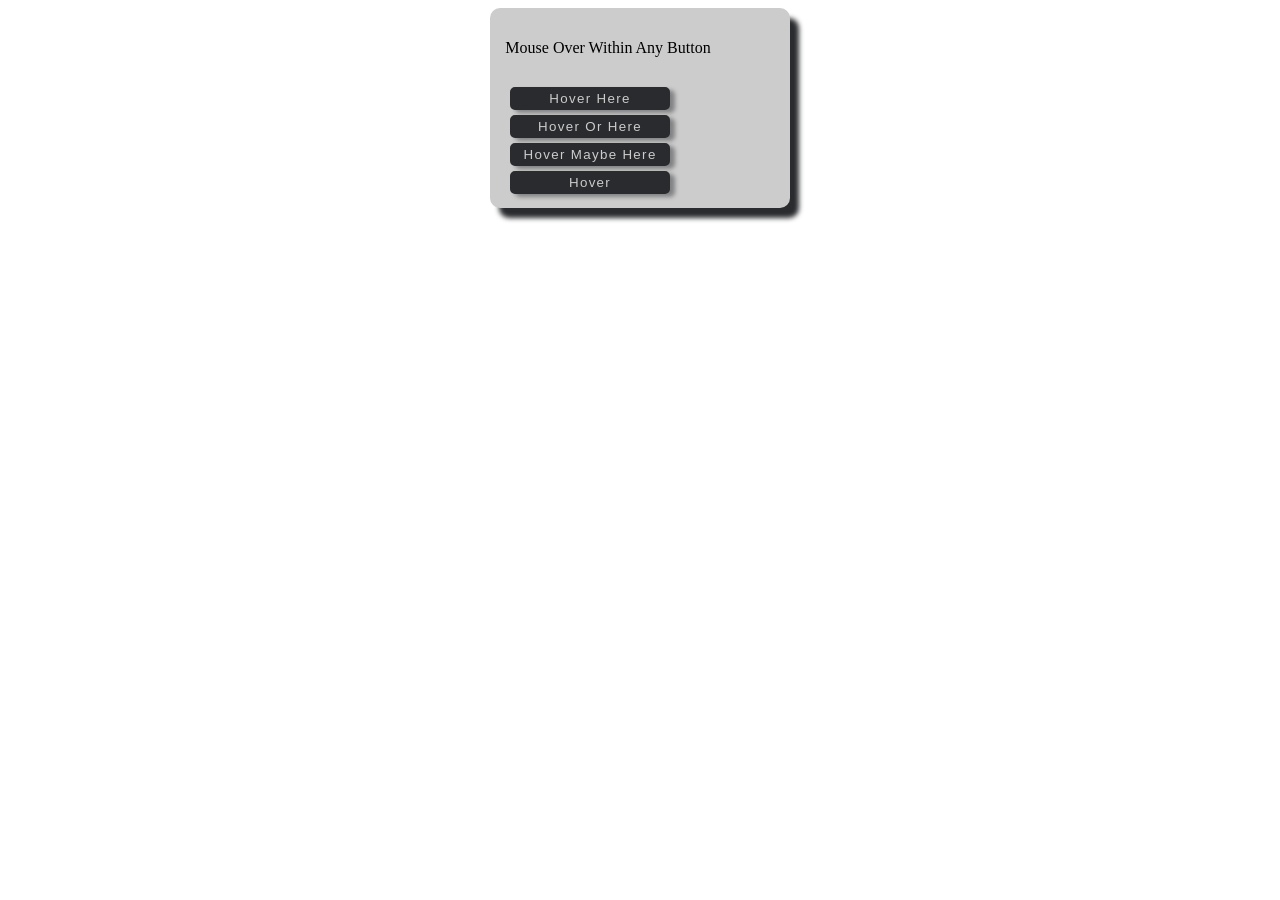
<file: site/index.html>
<!doctype html>
<html itemscope="" itemtype="http://schema.org/WebPage" lang="en">
<head>
	<link rel="stylesheet" href="styles/main.css" />	
	<link rel="stylesheet" href="styles/ui.css" />	
	<script type="text/javascript" src="scripts/base/jquery-1.11.2.js"></script>
	<script type="text/javascript" src="scripts/util.js"></script>
	<script type="text/javascript" src="scripts/ui.js"></script>
	<script type="text/javascript" src="scripts/view.js"></script>

</head>
<body>
	<div id="container" class="container center">
		<p>Mouse Over Within Any Button</p>
		<!-- tooltip should be consistentanly positioned relative to button, not cursor -->
		<form id="frm0">
			<fieldset class="blockElements">
				<input id="tooltip0" class="tooltip" type="button" value="Hover Here" />
				<input id="tooltip1" class="tooltip" type="button" value="Hover Or Here" />
				<input id="tooltip2" class="tooltip" type="button" value="Hover Maybe Here" />
				<input id="tooltip3" class="tooltip" type="button" value="Hover" />
			</fieldset>
		</form>
	</div>	
</body>
</html>
</file>
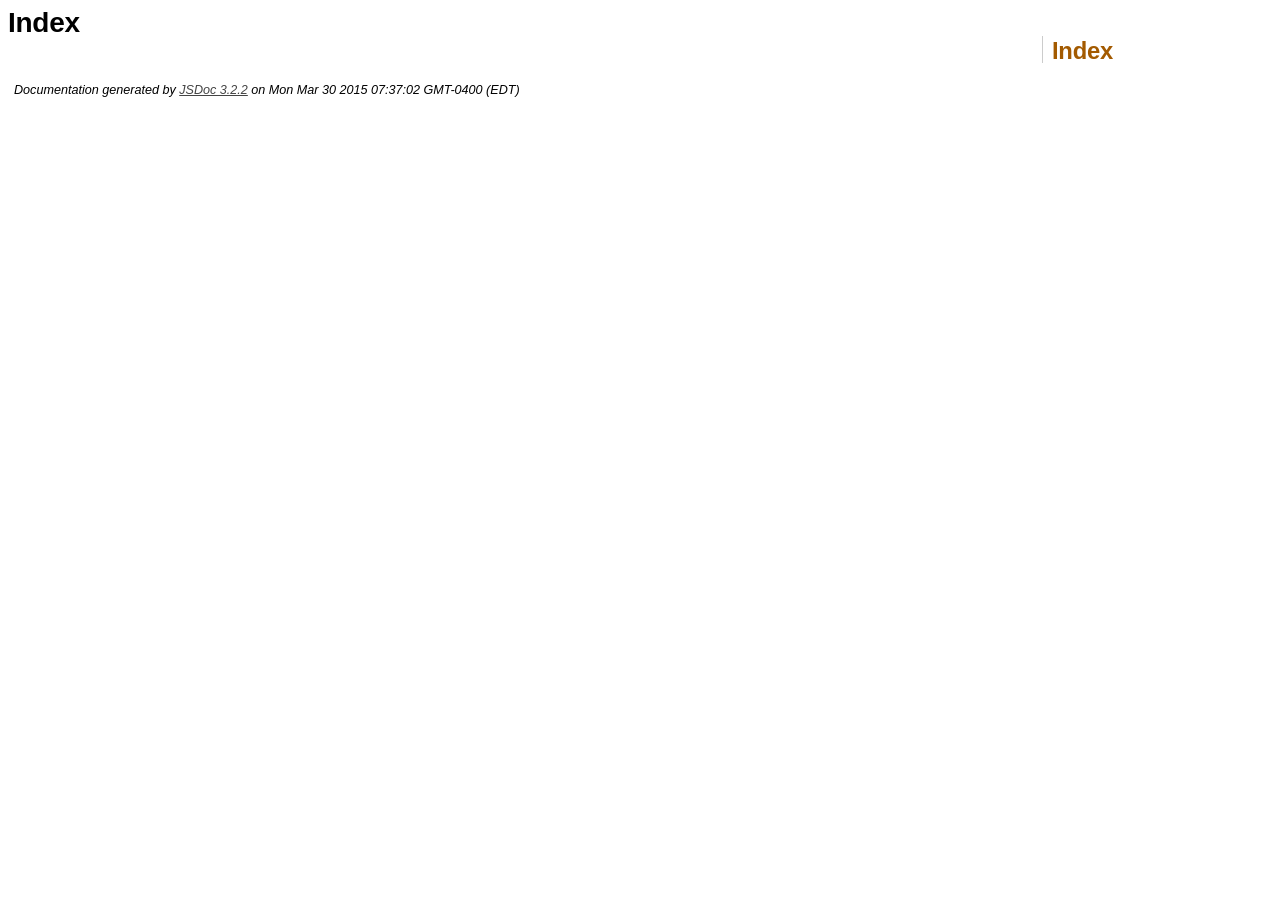
<file: site/configure/index.html>
<!DOCTYPE html>
<html lang="en">
<head>
    <meta charset="utf-8">
    <title>JSDoc: Index</title>
    
    <script src="scripts/prettify/prettify.js"> </script>
    <script src="scripts/prettify/lang-css.js"> </script>
    <!--[if lt IE 9]>
      <script src="//html5shiv.googlecode.com/svn/trunk/html5.js"></script>
    <![endif]-->
    <link type="text/css" rel="stylesheet" href="styles/prettify-tomorrow.css">
    <link type="text/css" rel="stylesheet" href="styles/jsdoc-default.css">
</head>

<body>

<div id="main">
    
    <h1 class="page-title">Index</h1>
    
    


    


    <h3> </h3>









    









</div>

<nav>
    <h2><a href="index.html">Index</a></h2>
</nav>

<br clear="both">

<footer>
    Documentation generated by <a href="https://github.com/jsdoc3/jsdoc">JSDoc 3.2.2</a> on Mon Mar 30 2015 07:37:02 GMT-0400 (EDT)
</footer>

<script> prettyPrint(); </script>
<script src="scripts/linenumber.js"> </script>
</body>
</html>
</file>
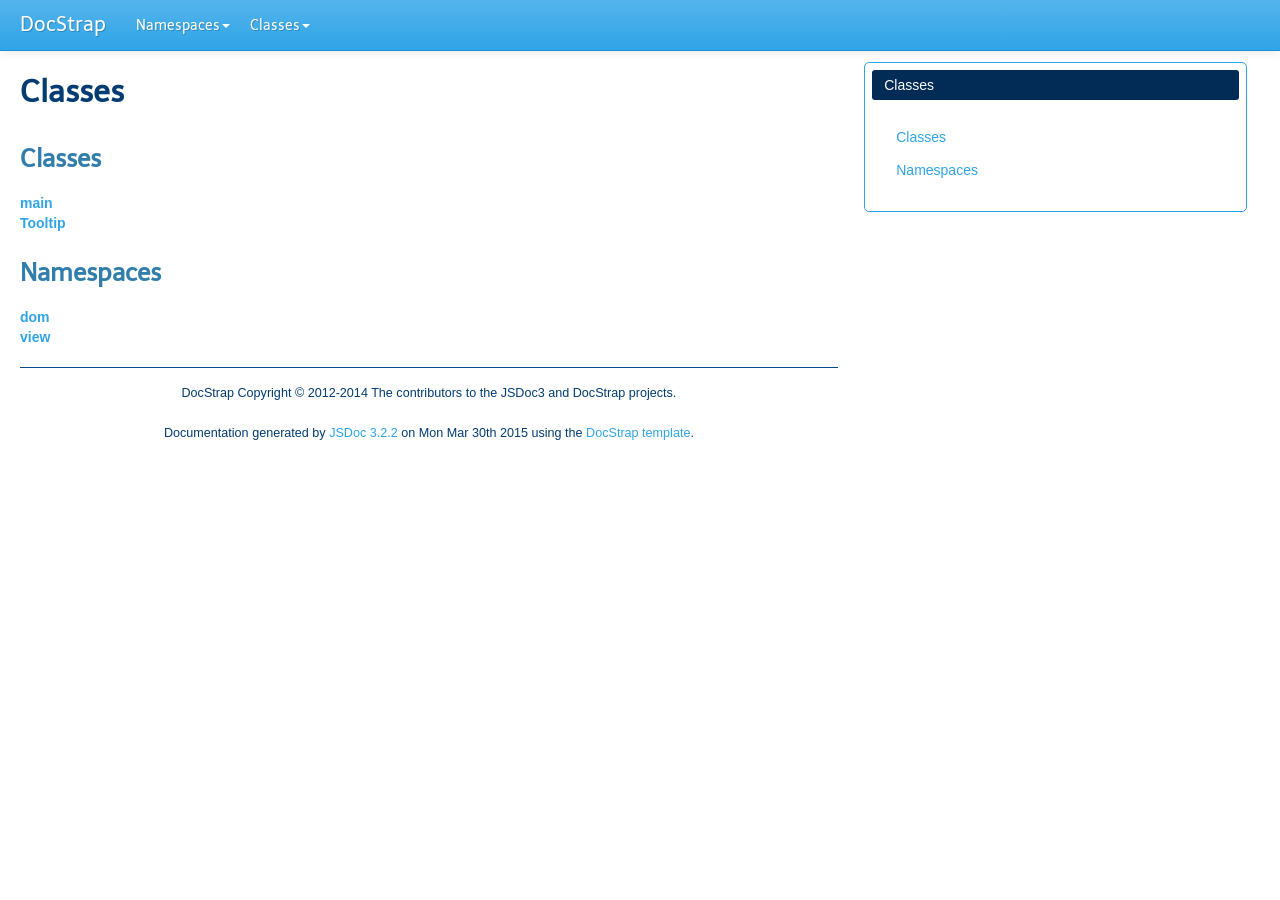
<file: site/doc/classes.list.html>
<!DOCTYPE html>

<html lang="en">
<head>
	<meta charset="utf-8">
	<title>DocStrap Classes</title>

	<!--[if lt IE 9]>
	<script src="//html5shiv.googlecode.com/svn/trunk/html5.js"></script>
	<![endif]-->
	<link type="text/css" rel="stylesheet" href="styles/sunlight.default.css">

	<link type="text/css" rel="stylesheet" href="styles/site.cerulean.css">

</head>

<body>
<div class="container-fluid">
	<div class="navbar navbar-fixed-top ">
		<div class="navbar-inner">
			<a class="brand" href="index.html">DocStrap</a>
			<ul class="nav">
				
				<li class="dropdown">
					<a href="namespaces.list.html" class="dropdown-toggle" data-toggle="dropdown">Namespaces<b
						class="caret"></b></a>

					<ul class="dropdown-menu ">
						
						<li>
							<a href="dom.html">dom</a>
						</li>
						
						<li>
							<a href="jvm.view.html">jvm.view</a>
						</li>
						

					</ul>
				</li>
				
				<li class="dropdown">
					<a href="classes.list.html" class="dropdown-toggle" data-toggle="dropdown">Classes<b
						class="caret"></b></a>

					<ul class="dropdown-menu ">
						
						<li>
							<a href="main.html">main</a>
						</li>
						
						<li>
							<a href="Tooltip.html">Tooltip</a>
						</li>
						

					</ul>
				</li>
				
			</ul>
		</div>
	</div>

	<div class="row-fluid">

		
		<div class="span8">
			
				<div id="main">
					


	<h1 class="page-title">Classes</h1>
<section>

<header>
    <h2>
    
    </h2>
    
</header>

<article>
    <div class="container-overview">
    

    
        

        
<dl class="details">
	

	

	

	

	

	

	

	

	



	

	

	

	
</dl>


        
    
    </div>

    

    

    

    
        <h3 class="subsection-title">Classes</h3>

        <dl>
            <dt><a href="main.html">main</a></dt>
            <dd></dd>
        
            <dt><a href="Tooltip.html">Tooltip</a></dt>
            <dd></dd>
        </dl>
    

    
        <h3 class="subsection-title">Namespaces</h3>

        <dl>
            <dt><a href="namespaces.html#dom"><a href="dom.html">dom</a></a></dt>
            <dd></dd>
        
            <dt><a href="namespaces.html#jvm.view"><a href="jvm.view.html">view</a></a></dt>
            <dd></dd>
        </dl>
    

    

    

    

    
</article>

</section>




				</div>

				<div class="clearfix"></div>
				<footer>
					
					
		<span class="copyright">
		DocStrap Copyright © 2012-2014 The contributors to the JSDoc3 and DocStrap projects.
		</span>
					<br />
					
		<span class="jsdoc-message">
		Documentation generated by <a href="https://github.com/jsdoc3/jsdoc">JSDoc 3.2.2</a>
		on Mon Mar 30th 2015 using the <a
			href="https://github.com/terryweiss/docstrap">DocStrap template</a>.
		</span>
				</footer>
			</div>

			
			<div class="span3">
				<div id="toc"></div>
			</div>
			
			<br clear="both">
		</div>

	</div>
	<!--<script src="scripts/sunlight.js"></script>-->
	<script src="scripts/docstrap.lib.js"></script>
	<script src="scripts/bootstrap-dropdown.js"></script>
	<script src="scripts/toc.js"></script>

	<script>
		$( function () {
			$( "[id*='$']" ).each( function () {
				var $this = $( this );

				$this.attr( "id", $this.attr( "id" ).replace( "$", "__" ) );
			} );

			$( "#toc" ).toc( {
				anchorName  : function ( i, heading, prefix ) {
					return $( heading ).attr( "id" ) || ( prefix + i );
				},
				selectors   : "h1,h2,h3,h4",
				showAndHide : false,
				scrollTo    : "100px"
			} );

			$( "#toc>ul" ).addClass( "nav nav-pills nav-stacked" );
			$( "#main span[id^='toc']" ).addClass( "toc-shim" );
			$( '.dropdown-toggle' ).dropdown();
//			$( ".tutorial-section pre, .readme-section pre" ).addClass( "sunlight-highlight-javascript" ).addClass( "linenums" );

			$( ".tutorial-section pre, .readme-section pre" ).each( function () {
				var $this = $( this );

				var example = $this.find( "code" );
				exampleText = example.html();
				var lang = /{@lang (.*?)}/.exec( exampleText );
				if ( lang && lang[1] ) {
					exampleText = exampleText.replace( lang[0], "" );
					example.html( exampleText );
					lang = lang[1];
				} else {
					lang = "javascript";
				}

				if ( lang ) {

					$this
						.addClass( "sunlight-highlight-" + lang )
						.addClass( "linenums" )
						.html( example.html() );

				}
			} );

			Sunlight.highlightAll( {
				lineNumbers : true,
				showMenu : true,
				enableDoclinks : true
			} );
		} );
	 </script>



	<!--Navigation and Symbol Display-->
	


	<!--Google Analytics-->
	

</body>
</html>
</file>
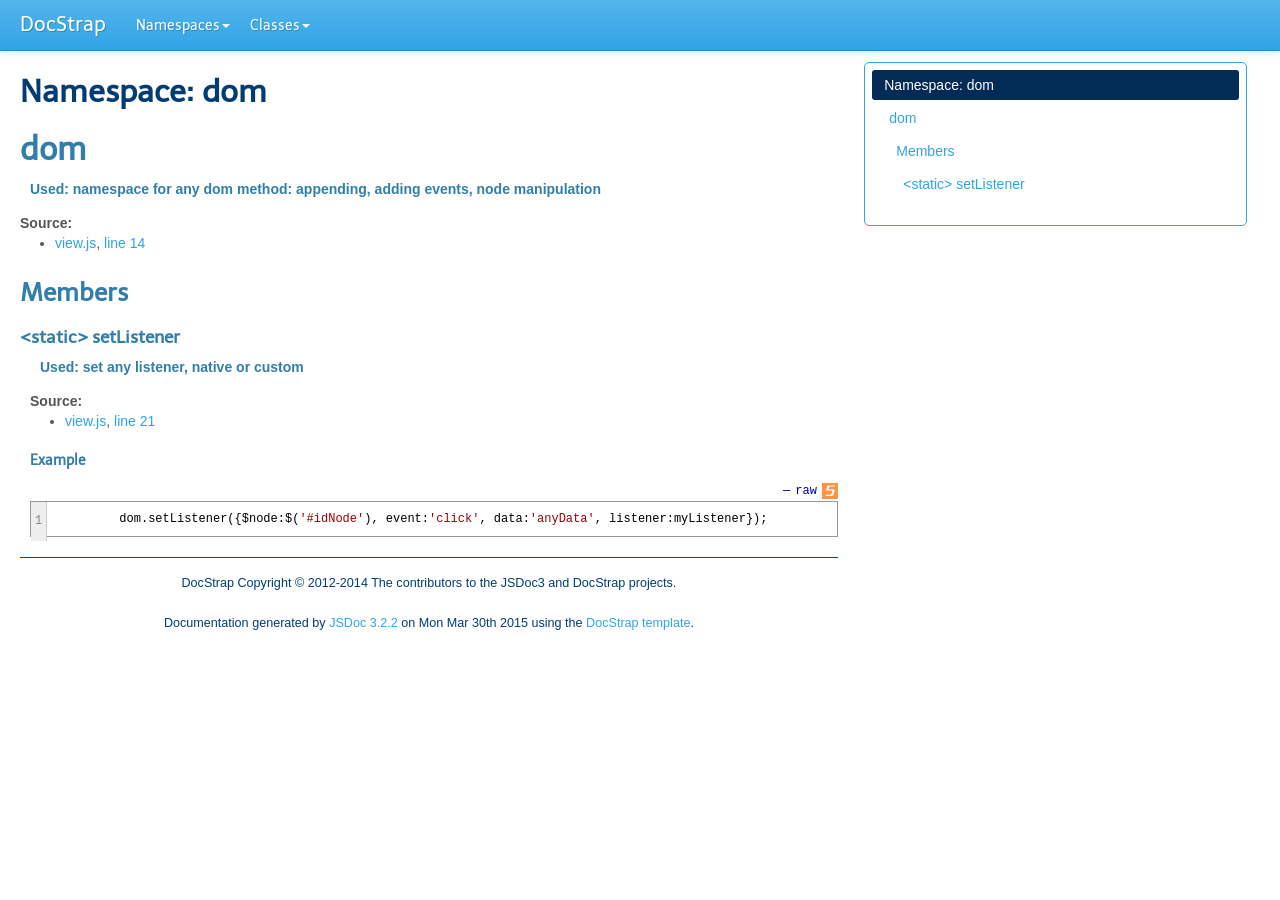
<file: site/doc/dom.html>
<!DOCTYPE html>

<html lang="en">
<head>
	<meta charset="utf-8">
	<title>DocStrap Namespace: dom</title>

	<!--[if lt IE 9]>
	<script src="//html5shiv.googlecode.com/svn/trunk/html5.js"></script>
	<![endif]-->
	<link type="text/css" rel="stylesheet" href="styles/sunlight.default.css">

	<link type="text/css" rel="stylesheet" href="styles/site.cerulean.css">

</head>

<body>
<div class="container-fluid">
	<div class="navbar navbar-fixed-top ">
		<div class="navbar-inner">
			<a class="brand" href="index.html">DocStrap</a>
			<ul class="nav">
				
				<li class="dropdown">
					<a href="namespaces.list.html" class="dropdown-toggle" data-toggle="dropdown">Namespaces<b
						class="caret"></b></a>

					<ul class="dropdown-menu ">
						
						<li>
							<a href="dom.html">dom</a>
						</li>
						
						<li>
							<a href="jvm.view.html">jvm.view</a>
						</li>
						

					</ul>
				</li>
				
				<li class="dropdown">
					<a href="classes.list.html" class="dropdown-toggle" data-toggle="dropdown">Classes<b
						class="caret"></b></a>

					<ul class="dropdown-menu ">
						
						<li>
							<a href="main.html">main</a>
						</li>
						
						<li>
							<a href="Tooltip.html">Tooltip</a>
						</li>
						

					</ul>
				</li>
				
			</ul>
		</div>
	</div>

	<div class="row-fluid">

		
		<div class="span8">
			
				<div id="main">
					


	<h1 class="page-title">Namespace: dom</h1>
<section>

<header>
    <h2>
    dom
    </h2>
    
</header>

<article>
    <div class="container-overview">
    

    
        
            <div class="description"><p>Used: namespace for any dom method: appending, adding events, node manipulation</p></div>
        

        
<dl class="details">
	

	

	

	

	

	

	

	

	



	
	<dt class="tag-source">Source:</dt>
	<dd class="tag-source">
		<ul class="dummy">
			<li>
				<a href="view.js.html">view.js</a>,
				 <a href="view.js.html#sunlight-1-line-14">line 14</a>
			</li>
		</ul>
	</dd>
	

	

	

	
</dl>


        
    
    </div>

    

    

    

    

    

    
        <h3 class="subsection-title">Members</h3>

        <dl>
            
<dt class="name" id="setListener">
    <h4><span class="type-signature">&lt;static> </span>setListener<span class="type-signature"></span></h4>

    
</dt>
<dd>
    
    <div class="description">
        <p>Used: set any listener, native or custom</p>
    </div>
    

    

    
<dl class="details">
	

	

	

	

	

	

	

	

	



	
	<dt class="tag-source">Source:</dt>
	<dd class="tag-source">
		<ul class="dummy">
			<li>
				<a href="view.js.html">view.js</a>,
				 <a href="view.js.html#sunlight-1-line-21">line 21</a>
			</li>
		</ul>
	</dd>
	

	

	

	
</dl>


    
        <h5>Example</h5>
        
    <pre class="sunlight-highlight-javascript">		dom.setListener({$node:$(&#x27;#idNode&#x27;), event:&#x27;click&#x27;, data:&#x27;anyData&#x27;, listener:myListener});	 </pre>


    
</dd>

        </dl>
    

    

    

    
</article>

</section>




				</div>

				<div class="clearfix"></div>
				<footer>
					
					
		<span class="copyright">
		DocStrap Copyright © 2012-2014 The contributors to the JSDoc3 and DocStrap projects.
		</span>
					<br />
					
		<span class="jsdoc-message">
		Documentation generated by <a href="https://github.com/jsdoc3/jsdoc">JSDoc 3.2.2</a>
		on Mon Mar 30th 2015 using the <a
			href="https://github.com/terryweiss/docstrap">DocStrap template</a>.
		</span>
				</footer>
			</div>

			
			<div class="span3">
				<div id="toc"></div>
			</div>
			
			<br clear="both">
		</div>

	</div>
	<!--<script src="scripts/sunlight.js"></script>-->
	<script src="scripts/docstrap.lib.js"></script>
	<script src="scripts/bootstrap-dropdown.js"></script>
	<script src="scripts/toc.js"></script>

	<script>
		$( function () {
			$( "[id*='$']" ).each( function () {
				var $this = $( this );

				$this.attr( "id", $this.attr( "id" ).replace( "$", "__" ) );
			} );

			$( "#toc" ).toc( {
				anchorName  : function ( i, heading, prefix ) {
					return $( heading ).attr( "id" ) || ( prefix + i );
				},
				selectors   : "h1,h2,h3,h4",
				showAndHide : false,
				scrollTo    : "100px"
			} );

			$( "#toc>ul" ).addClass( "nav nav-pills nav-stacked" );
			$( "#main span[id^='toc']" ).addClass( "toc-shim" );
			$( '.dropdown-toggle' ).dropdown();
//			$( ".tutorial-section pre, .readme-section pre" ).addClass( "sunlight-highlight-javascript" ).addClass( "linenums" );

			$( ".tutorial-section pre, .readme-section pre" ).each( function () {
				var $this = $( this );

				var example = $this.find( "code" );
				exampleText = example.html();
				var lang = /{@lang (.*?)}/.exec( exampleText );
				if ( lang && lang[1] ) {
					exampleText = exampleText.replace( lang[0], "" );
					example.html( exampleText );
					lang = lang[1];
				} else {
					lang = "javascript";
				}

				if ( lang ) {

					$this
						.addClass( "sunlight-highlight-" + lang )
						.addClass( "linenums" )
						.html( example.html() );

				}
			} );

			Sunlight.highlightAll( {
				lineNumbers : true,
				showMenu : true,
				enableDoclinks : true
			} );
		} );
	 </script>



	<!--Navigation and Symbol Display-->
	


	<!--Google Analytics-->
	

</body>
</html>
</file>
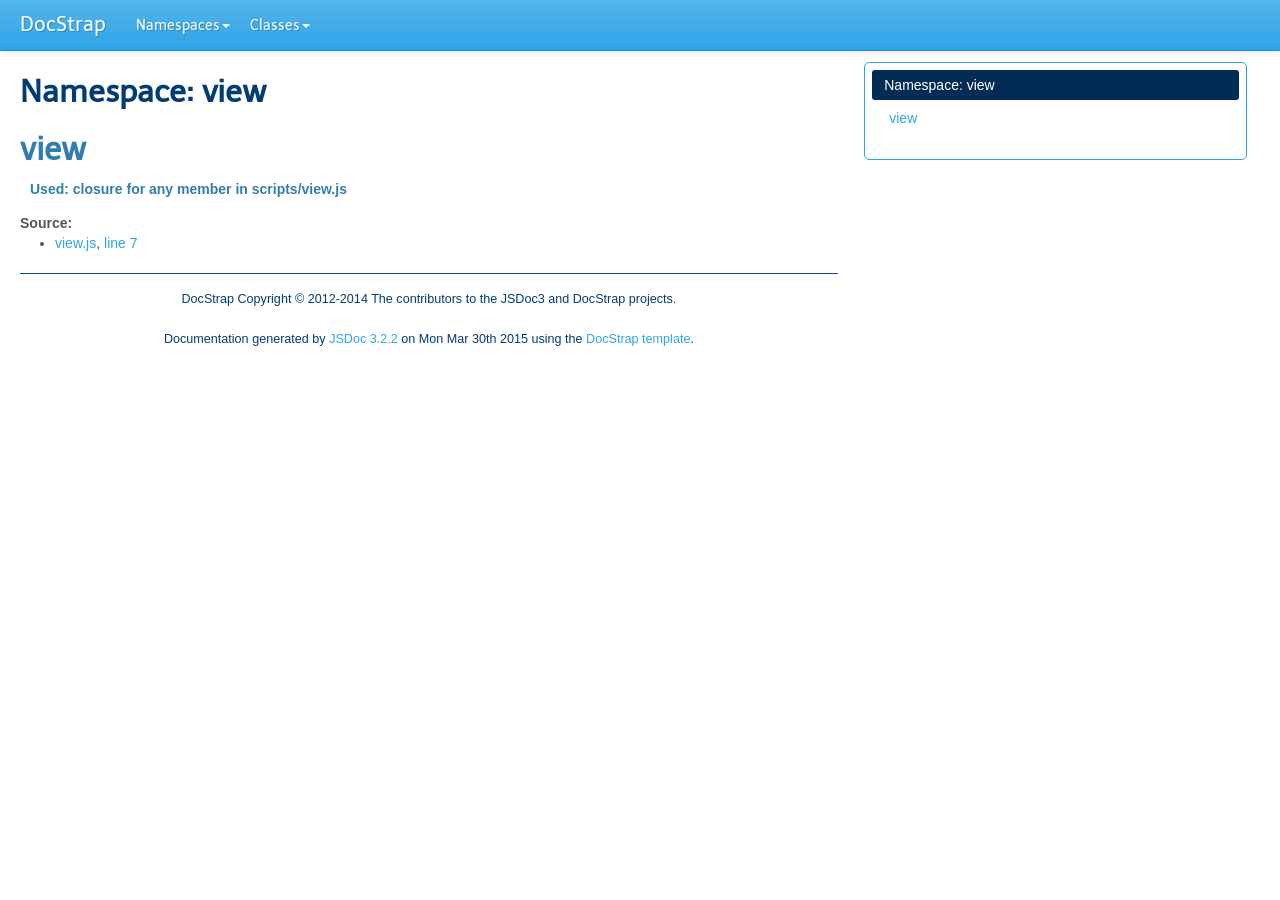
<file: site/doc/jvm.view.html>
<!DOCTYPE html>

<html lang="en">
<head>
	<meta charset="utf-8">
	<title>DocStrap Namespace: view</title>

	<!--[if lt IE 9]>
	<script src="//html5shiv.googlecode.com/svn/trunk/html5.js"></script>
	<![endif]-->
	<link type="text/css" rel="stylesheet" href="styles/sunlight.default.css">

	<link type="text/css" rel="stylesheet" href="styles/site.cerulean.css">

</head>

<body>
<div class="container-fluid">
	<div class="navbar navbar-fixed-top ">
		<div class="navbar-inner">
			<a class="brand" href="index.html">DocStrap</a>
			<ul class="nav">
				
				<li class="dropdown">
					<a href="namespaces.list.html" class="dropdown-toggle" data-toggle="dropdown">Namespaces<b
						class="caret"></b></a>

					<ul class="dropdown-menu ">
						
						<li>
							<a href="dom.html">dom</a>
						</li>
						
						<li>
							<a href="jvm.view.html">jvm.view</a>
						</li>
						

					</ul>
				</li>
				
				<li class="dropdown">
					<a href="classes.list.html" class="dropdown-toggle" data-toggle="dropdown">Classes<b
						class="caret"></b></a>

					<ul class="dropdown-menu ">
						
						<li>
							<a href="main.html">main</a>
						</li>
						
						<li>
							<a href="Tooltip.html">Tooltip</a>
						</li>
						

					</ul>
				</li>
				
			</ul>
		</div>
	</div>

	<div class="row-fluid">

		
		<div class="span8">
			
				<div id="main">
					


	<h1 class="page-title">Namespace: view</h1>
<section>

<header>
    <h2>
    view
    </h2>
    
</header>

<article>
    <div class="container-overview">
    

    
        
            <div class="description"><p>Used: closure for any member in scripts/view.js</p></div>
        

        
<dl class="details">
	

	

	

	

	

	

	

	

	



	
	<dt class="tag-source">Source:</dt>
	<dd class="tag-source">
		<ul class="dummy">
			<li>
				<a href="view.js.html">view.js</a>,
				 <a href="view.js.html#sunlight-1-line-7">line 7</a>
			</li>
		</ul>
	</dd>
	

	

	

	
</dl>


        
    
    </div>

    

    

    

    

    

    

    

    

    
</article>

</section>




				</div>

				<div class="clearfix"></div>
				<footer>
					
					
		<span class="copyright">
		DocStrap Copyright © 2012-2014 The contributors to the JSDoc3 and DocStrap projects.
		</span>
					<br />
					
		<span class="jsdoc-message">
		Documentation generated by <a href="https://github.com/jsdoc3/jsdoc">JSDoc 3.2.2</a>
		on Mon Mar 30th 2015 using the <a
			href="https://github.com/terryweiss/docstrap">DocStrap template</a>.
		</span>
				</footer>
			</div>

			
			<div class="span3">
				<div id="toc"></div>
			</div>
			
			<br clear="both">
		</div>

	</div>
	<!--<script src="scripts/sunlight.js"></script>-->
	<script src="scripts/docstrap.lib.js"></script>
	<script src="scripts/bootstrap-dropdown.js"></script>
	<script src="scripts/toc.js"></script>

	<script>
		$( function () {
			$( "[id*='$']" ).each( function () {
				var $this = $( this );

				$this.attr( "id", $this.attr( "id" ).replace( "$", "__" ) );
			} );

			$( "#toc" ).toc( {
				anchorName  : function ( i, heading, prefix ) {
					return $( heading ).attr( "id" ) || ( prefix + i );
				},
				selectors   : "h1,h2,h3,h4",
				showAndHide : false,
				scrollTo    : "100px"
			} );

			$( "#toc>ul" ).addClass( "nav nav-pills nav-stacked" );
			$( "#main span[id^='toc']" ).addClass( "toc-shim" );
			$( '.dropdown-toggle' ).dropdown();
//			$( ".tutorial-section pre, .readme-section pre" ).addClass( "sunlight-highlight-javascript" ).addClass( "linenums" );

			$( ".tutorial-section pre, .readme-section pre" ).each( function () {
				var $this = $( this );

				var example = $this.find( "code" );
				exampleText = example.html();
				var lang = /{@lang (.*?)}/.exec( exampleText );
				if ( lang && lang[1] ) {
					exampleText = exampleText.replace( lang[0], "" );
					example.html( exampleText );
					lang = lang[1];
				} else {
					lang = "javascript";
				}

				if ( lang ) {

					$this
						.addClass( "sunlight-highlight-" + lang )
						.addClass( "linenums" )
						.html( example.html() );

				}
			} );

			Sunlight.highlightAll( {
				lineNumbers : true,
				showMenu : true,
				enableDoclinks : true
			} );
		} );
	 </script>



	<!--Navigation and Symbol Display-->
	


	<!--Google Analytics-->
	

</body>
</html>
</file>
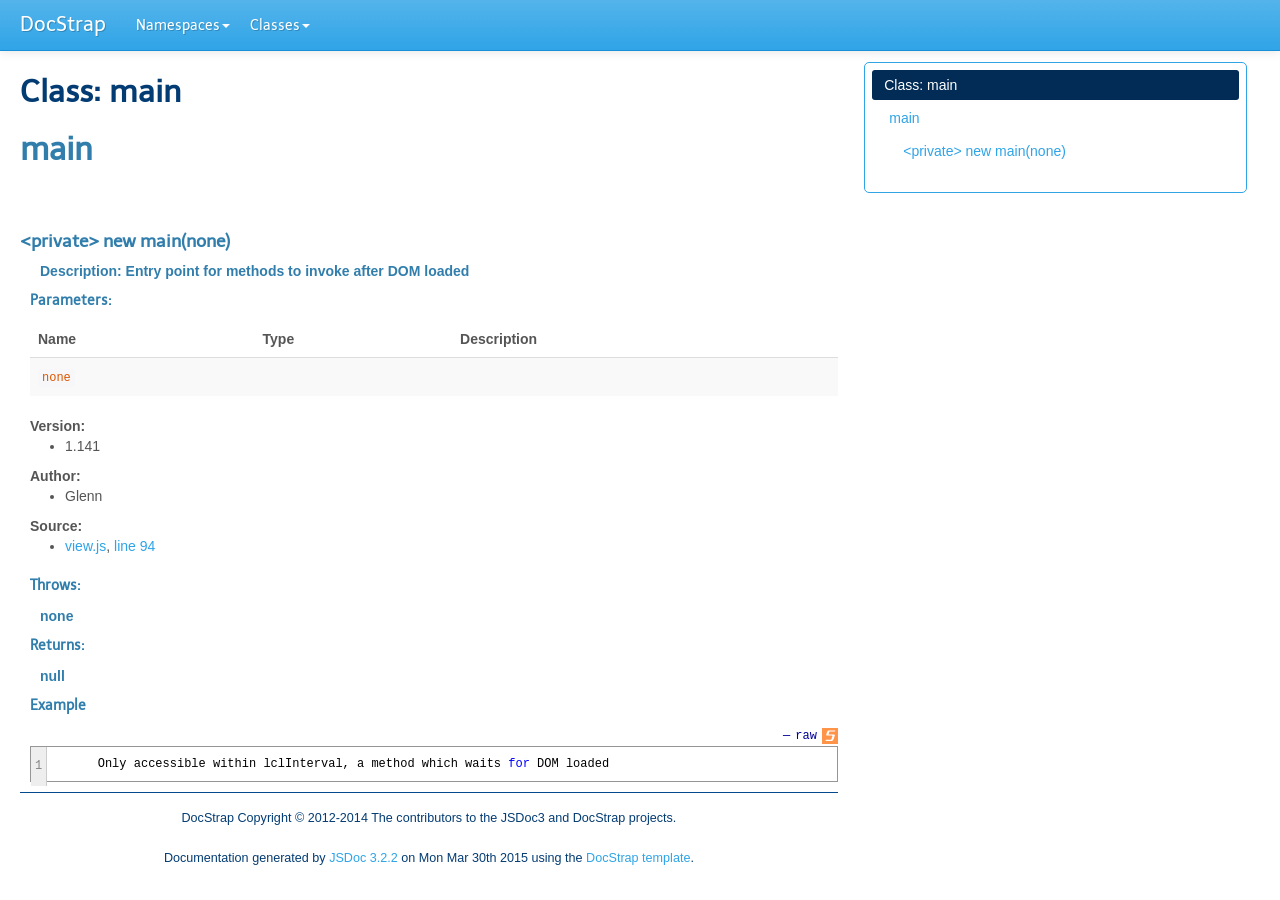
<file: site/doc/main.html>
<!DOCTYPE html>

<html lang="en">
<head>
	<meta charset="utf-8">
	<title>DocStrap Class: main</title>

	<!--[if lt IE 9]>
	<script src="//html5shiv.googlecode.com/svn/trunk/html5.js"></script>
	<![endif]-->
	<link type="text/css" rel="stylesheet" href="styles/sunlight.default.css">

	<link type="text/css" rel="stylesheet" href="styles/site.cerulean.css">

</head>

<body>
<div class="container-fluid">
	<div class="navbar navbar-fixed-top ">
		<div class="navbar-inner">
			<a class="brand" href="index.html">DocStrap</a>
			<ul class="nav">
				
				<li class="dropdown">
					<a href="namespaces.list.html" class="dropdown-toggle" data-toggle="dropdown">Namespaces<b
						class="caret"></b></a>

					<ul class="dropdown-menu ">
						
						<li>
							<a href="dom.html">dom</a>
						</li>
						
						<li>
							<a href="jvm.view.html">jvm.view</a>
						</li>
						

					</ul>
				</li>
				
				<li class="dropdown">
					<a href="classes.list.html" class="dropdown-toggle" data-toggle="dropdown">Classes<b
						class="caret"></b></a>

					<ul class="dropdown-menu ">
						
						<li>
							<a href="main.html">main</a>
						</li>
						
						<li>
							<a href="Tooltip.html">Tooltip</a>
						</li>
						

					</ul>
				</li>
				
			</ul>
		</div>
	</div>

	<div class="row-fluid">

		
		<div class="span8">
			
				<div id="main">
					


	<h1 class="page-title">Class: main</h1>
<section>

<header>
    <h2>
    main
    </h2>
    
</header>

<article>
    <div class="container-overview">
    

    
        
<dt>
    <h4 class="name" id="main"><span class="type-signature">&lt;private> </span>new main<span class="signature">(none)</span><span class="type-signature"></span></h4>
    
    
</dt>
<dd>
    
    
    <div class="description">
        <p>Description: Entry point for methods to invoke after DOM loaded</p>
    </div>
    

    
    
    
    
    
        <h5>Parameters:</h5>
        

<table class="params table table-striped">
    <thead>
	<tr>
		
		<th>Name</th>
		

		<th>Type</th>

		

		

		<th class="last">Description</th>
	</tr>
	</thead>

	<tbody>
	

        <tr>
            
                <td class="name"><code>none</code></td>
            

            <td class="type">
            
            </td>

            

            

            <td class="description last"></td>
        </tr>

	
	</tbody>
</table>

    
    
    
<dl class="details">
	

	
	<dt class="tag-version">Version:</dt>
	<dd class="tag-version">
		<ul class="dummy">
			<li>1.141</li>
		</ul>
	</dd>
	

	

	

	

	
	<dt class="tag-author">Author:</dt>
	<dd class="tag-author">
		<ul>
			<li>Glenn</li>
			</ul>
	</dd>
	

	

	

	



	
	<dt class="tag-source">Source:</dt>
	<dd class="tag-source">
		<ul class="dummy">
			<li>
				<a href="view.js.html">view.js</a>,
				 <a href="view.js.html#sunlight-1-line-94">line 94</a>
			</li>
		</ul>
	</dd>
	

	

	

	
</dl>

    
    

    

    
    
    
    <h5>Throws:</h5>
    
            

    <div class="param-desc">
    
        none
    
    </div>


        
    
    
    <h5>Returns:</h5>
    
            
<div class="param-desc">
    <p>null</p>
</div>




        
    
    
        <h5>Example</h5>
        
    <pre class="sunlight-highlight-javascript">	 Only accessible within lclInterval, a method which waits for DOM loaded</pre>


    
</dd>

    
    </div>

    

    

    

    

    

    

    

    

    
</article>

</section>




				</div>

				<div class="clearfix"></div>
				<footer>
					
					
		<span class="copyright">
		DocStrap Copyright © 2012-2014 The contributors to the JSDoc3 and DocStrap projects.
		</span>
					<br />
					
		<span class="jsdoc-message">
		Documentation generated by <a href="https://github.com/jsdoc3/jsdoc">JSDoc 3.2.2</a>
		on Mon Mar 30th 2015 using the <a
			href="https://github.com/terryweiss/docstrap">DocStrap template</a>.
		</span>
				</footer>
			</div>

			
			<div class="span3">
				<div id="toc"></div>
			</div>
			
			<br clear="both">
		</div>

	</div>
	<!--<script src="scripts/sunlight.js"></script>-->
	<script src="scripts/docstrap.lib.js"></script>
	<script src="scripts/bootstrap-dropdown.js"></script>
	<script src="scripts/toc.js"></script>

	<script>
		$( function () {
			$( "[id*='$']" ).each( function () {
				var $this = $( this );

				$this.attr( "id", $this.attr( "id" ).replace( "$", "__" ) );
			} );

			$( "#toc" ).toc( {
				anchorName  : function ( i, heading, prefix ) {
					return $( heading ).attr( "id" ) || ( prefix + i );
				},
				selectors   : "h1,h2,h3,h4",
				showAndHide : false,
				scrollTo    : "100px"
			} );

			$( "#toc>ul" ).addClass( "nav nav-pills nav-stacked" );
			$( "#main span[id^='toc']" ).addClass( "toc-shim" );
			$( '.dropdown-toggle' ).dropdown();
//			$( ".tutorial-section pre, .readme-section pre" ).addClass( "sunlight-highlight-javascript" ).addClass( "linenums" );

			$( ".tutorial-section pre, .readme-section pre" ).each( function () {
				var $this = $( this );

				var example = $this.find( "code" );
				exampleText = example.html();
				var lang = /{@lang (.*?)}/.exec( exampleText );
				if ( lang && lang[1] ) {
					exampleText = exampleText.replace( lang[0], "" );
					example.html( exampleText );
					lang = lang[1];
				} else {
					lang = "javascript";
				}

				if ( lang ) {

					$this
						.addClass( "sunlight-highlight-" + lang )
						.addClass( "linenums" )
						.html( example.html() );

				}
			} );

			Sunlight.highlightAll( {
				lineNumbers : true,
				showMenu : true,
				enableDoclinks : true
			} );
		} );
	 </script>



	<!--Navigation and Symbol Display-->
	


	<!--Google Analytics-->
	

</body>
</html>
</file>
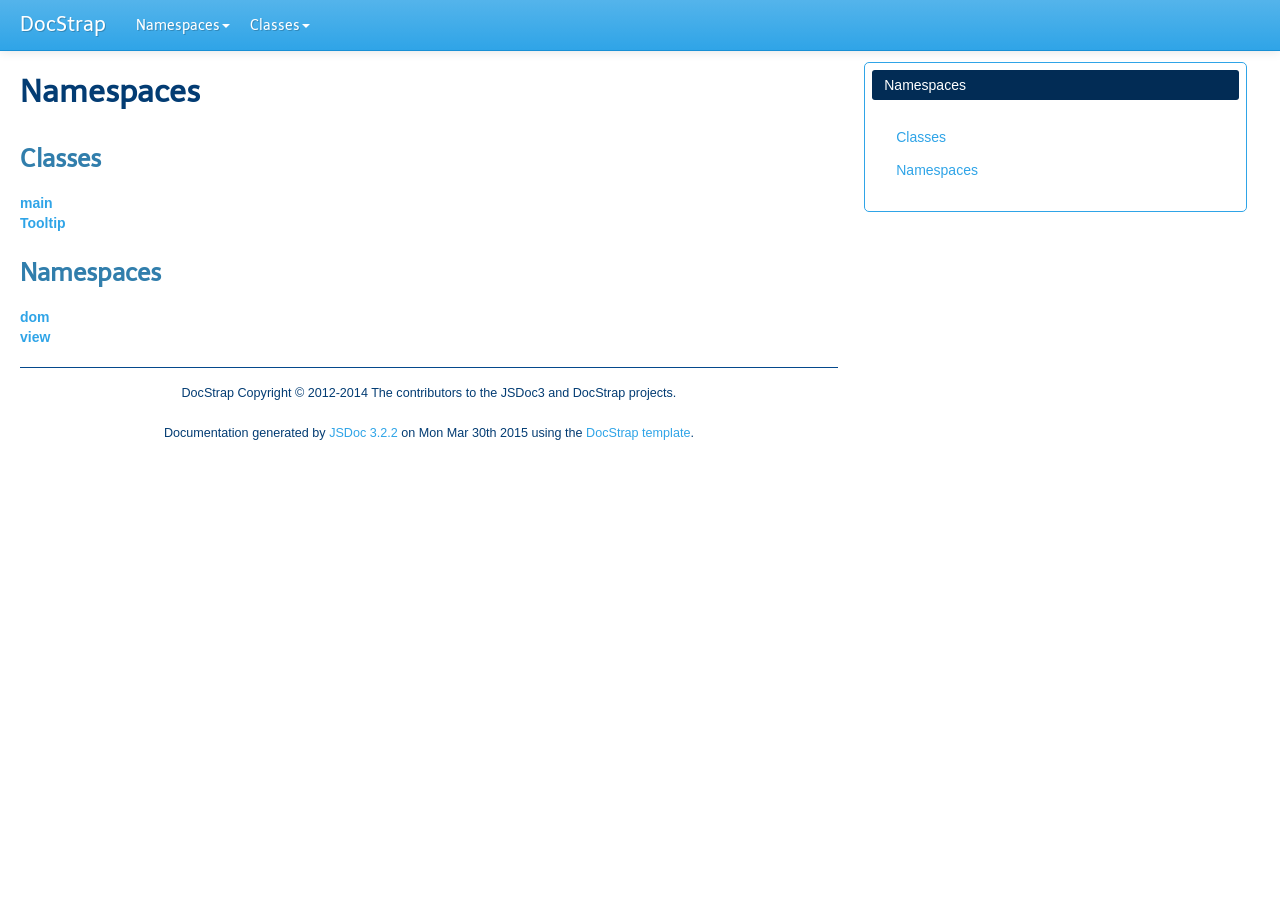
<file: site/doc/namespaces.list.html>
<!DOCTYPE html>

<html lang="en">
<head>
	<meta charset="utf-8">
	<title>DocStrap Namespaces</title>

	<!--[if lt IE 9]>
	<script src="//html5shiv.googlecode.com/svn/trunk/html5.js"></script>
	<![endif]-->
	<link type="text/css" rel="stylesheet" href="styles/sunlight.default.css">

	<link type="text/css" rel="stylesheet" href="styles/site.cerulean.css">

</head>

<body>
<div class="container-fluid">
	<div class="navbar navbar-fixed-top ">
		<div class="navbar-inner">
			<a class="brand" href="index.html">DocStrap</a>
			<ul class="nav">
				
				<li class="dropdown">
					<a href="namespaces.list.html" class="dropdown-toggle" data-toggle="dropdown">Namespaces<b
						class="caret"></b></a>

					<ul class="dropdown-menu ">
						
						<li>
							<a href="dom.html">dom</a>
						</li>
						
						<li>
							<a href="jvm.view.html">jvm.view</a>
						</li>
						

					</ul>
				</li>
				
				<li class="dropdown">
					<a href="classes.list.html" class="dropdown-toggle" data-toggle="dropdown">Classes<b
						class="caret"></b></a>

					<ul class="dropdown-menu ">
						
						<li>
							<a href="main.html">main</a>
						</li>
						
						<li>
							<a href="Tooltip.html">Tooltip</a>
						</li>
						

					</ul>
				</li>
				
			</ul>
		</div>
	</div>

	<div class="row-fluid">

		
		<div class="span8">
			
				<div id="main">
					


	<h1 class="page-title">Namespaces</h1>
<section>

<header>
    <h2>
    
    </h2>
    
</header>

<article>
    <div class="container-overview">
    

    
        

        
<dl class="details">
	

	

	

	

	

	

	

	

	



	

	

	

	
</dl>


        
    
    </div>

    

    

    

    
        <h3 class="subsection-title">Classes</h3>

        <dl>
            <dt><a href="main.html">main</a></dt>
            <dd></dd>
        
            <dt><a href="Tooltip.html">Tooltip</a></dt>
            <dd></dd>
        </dl>
    

    
        <h3 class="subsection-title">Namespaces</h3>

        <dl>
            <dt><a href="namespaces.html#dom"><a href="dom.html">dom</a></a></dt>
            <dd></dd>
        
            <dt><a href="namespaces.html#jvm.view"><a href="jvm.view.html">view</a></a></dt>
            <dd></dd>
        </dl>
    

    

    

    

    
</article>

</section>




				</div>

				<div class="clearfix"></div>
				<footer>
					
					
		<span class="copyright">
		DocStrap Copyright © 2012-2014 The contributors to the JSDoc3 and DocStrap projects.
		</span>
					<br />
					
		<span class="jsdoc-message">
		Documentation generated by <a href="https://github.com/jsdoc3/jsdoc">JSDoc 3.2.2</a>
		on Mon Mar 30th 2015 using the <a
			href="https://github.com/terryweiss/docstrap">DocStrap template</a>.
		</span>
				</footer>
			</div>

			
			<div class="span3">
				<div id="toc"></div>
			</div>
			
			<br clear="both">
		</div>

	</div>
	<!--<script src="scripts/sunlight.js"></script>-->
	<script src="scripts/docstrap.lib.js"></script>
	<script src="scripts/bootstrap-dropdown.js"></script>
	<script src="scripts/toc.js"></script>

	<script>
		$( function () {
			$( "[id*='$']" ).each( function () {
				var $this = $( this );

				$this.attr( "id", $this.attr( "id" ).replace( "$", "__" ) );
			} );

			$( "#toc" ).toc( {
				anchorName  : function ( i, heading, prefix ) {
					return $( heading ).attr( "id" ) || ( prefix + i );
				},
				selectors   : "h1,h2,h3,h4",
				showAndHide : false,
				scrollTo    : "100px"
			} );

			$( "#toc>ul" ).addClass( "nav nav-pills nav-stacked" );
			$( "#main span[id^='toc']" ).addClass( "toc-shim" );
			$( '.dropdown-toggle' ).dropdown();
//			$( ".tutorial-section pre, .readme-section pre" ).addClass( "sunlight-highlight-javascript" ).addClass( "linenums" );

			$( ".tutorial-section pre, .readme-section pre" ).each( function () {
				var $this = $( this );

				var example = $this.find( "code" );
				exampleText = example.html();
				var lang = /{@lang (.*?)}/.exec( exampleText );
				if ( lang && lang[1] ) {
					exampleText = exampleText.replace( lang[0], "" );
					example.html( exampleText );
					lang = lang[1];
				} else {
					lang = "javascript";
				}

				if ( lang ) {

					$this
						.addClass( "sunlight-highlight-" + lang )
						.addClass( "linenums" )
						.html( example.html() );

				}
			} );

			Sunlight.highlightAll( {
				lineNumbers : true,
				showMenu : true,
				enableDoclinks : true
			} );
		} );
	 </script>



	<!--Navigation and Symbol Display-->
	


	<!--Google Analytics-->
	

</body>
</html>
</file>
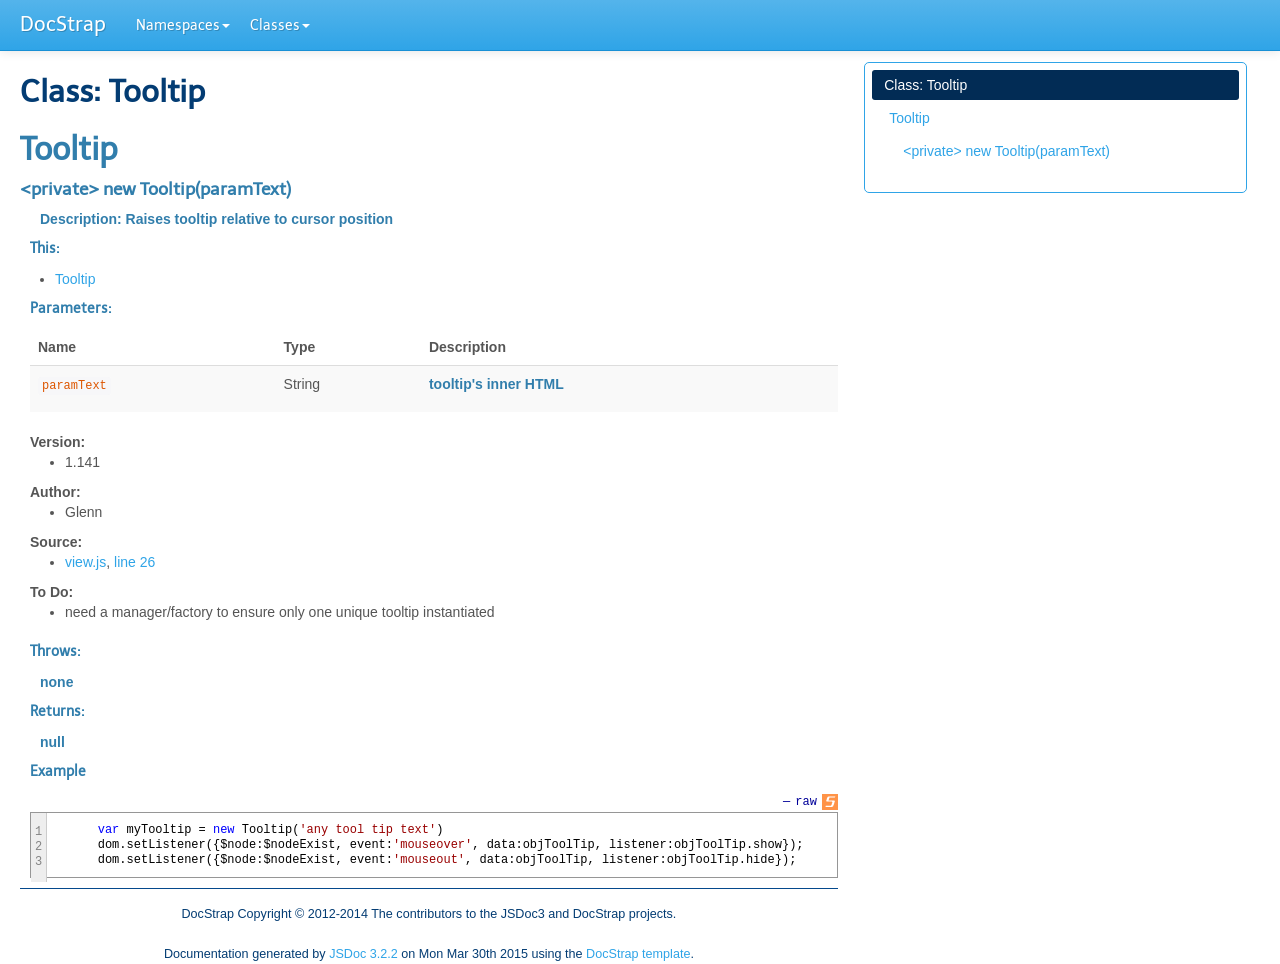
<file: site/doc/Tooltip.html>
<!DOCTYPE html>

<html lang="en">
<head>
	<meta charset="utf-8">
	<title>DocStrap Class: Tooltip</title>

	<!--[if lt IE 9]>
	<script src="//html5shiv.googlecode.com/svn/trunk/html5.js"></script>
	<![endif]-->
	<link type="text/css" rel="stylesheet" href="styles/sunlight.default.css">

	<link type="text/css" rel="stylesheet" href="styles/site.cerulean.css">

</head>

<body>
<div class="container-fluid">
	<div class="navbar navbar-fixed-top ">
		<div class="navbar-inner">
			<a class="brand" href="index.html">DocStrap</a>
			<ul class="nav">
				
				<li class="dropdown">
					<a href="namespaces.list.html" class="dropdown-toggle" data-toggle="dropdown">Namespaces<b
						class="caret"></b></a>

					<ul class="dropdown-menu ">
						
						<li>
							<a href="dom.html">dom</a>
						</li>
						
						<li>
							<a href="jvm.view.html">jvm.view</a>
						</li>
						

					</ul>
				</li>
				
				<li class="dropdown">
					<a href="classes.list.html" class="dropdown-toggle" data-toggle="dropdown">Classes<b
						class="caret"></b></a>

					<ul class="dropdown-menu ">
						
						<li>
							<a href="main.html">main</a>
						</li>
						
						<li>
							<a href="Tooltip.html">Tooltip</a>
						</li>
						

					</ul>
				</li>
				
			</ul>
		</div>
	</div>

	<div class="row-fluid">

		
		<div class="span8">
			
				<div id="main">
					


	<h1 class="page-title">Class: Tooltip</h1>
<section>

<header>
    <h2>
    Tooltip
    </h2>
    
</header>

<article>
    <div class="container-overview">
    

    
        
<dt>
    <h4 class="name" id="Tooltip"><span class="type-signature">&lt;private> </span>new Tooltip<span class="signature">(paramText)</span><span class="type-signature"></span></h4>
    
    
</dt>
<dd>
    
    
    <div class="description">
        <p>Description: Raises tooltip relative to cursor position</p>
    </div>
    

    
    
    
        <h5>This:</h5>
        <ul><li><a href="Tooltip.html">Tooltip</a></li></ul>
    
    
    
        <h5>Parameters:</h5>
        

<table class="params table table-striped">
    <thead>
	<tr>
		
		<th>Name</th>
		

		<th>Type</th>

		

		

		<th class="last">Description</th>
	</tr>
	</thead>

	<tbody>
	

        <tr>
            
                <td class="name"><code>paramText</code></td>
            

            <td class="type">
            
                
<span class="param-type">String</span>


            
            </td>

            

            

            <td class="description last"><p>tooltip's inner HTML</p></td>
        </tr>

	
	</tbody>
</table>

    
    
    
<dl class="details">
	

	
	<dt class="tag-version">Version:</dt>
	<dd class="tag-version">
		<ul class="dummy">
			<li>1.141</li>
		</ul>
	</dd>
	

	

	

	

	
	<dt class="tag-author">Author:</dt>
	<dd class="tag-author">
		<ul>
			<li>Glenn</li>
			</ul>
	</dd>
	

	

	

	



	
	<dt class="tag-source">Source:</dt>
	<dd class="tag-source">
		<ul class="dummy">
			<li>
				<a href="view.js.html">view.js</a>,
				 <a href="view.js.html#sunlight-1-line-26">line 26</a>
			</li>
		</ul>
	</dd>
	

	

	

	
	<dt class="tag-todo">To Do:</dt>
	<dd class="tag-todo">
		<ul>
			<li>need a manager/factory to ensure only one unique tooltip instantiated</li>
			</ul>
	</dd>
	
</dl>

    
    

    

    
    
    
    <h5>Throws:</h5>
    
            

    <div class="param-desc">
    
        none
    
    </div>


        
    
    
    <h5>Returns:</h5>
    
            
<div class="param-desc">
    <p>null</p>
</div>




        
    
    
        <h5>Example</h5>
        
    <pre class="sunlight-highlight-javascript">	 var myTooltip = new Tooltip(&#x27;any tool tip text&#x27;)
	 dom.setListener({$node:$nodeExist, event:&#x27;mouseover&#x27;, data:objToolTip, listener:objToolTip.show});
	 dom.setListener({$node:$nodeExist, event:&#x27;mouseout&#x27;, data:objToolTip, listener:objToolTip.hide});</pre>


    
</dd>

    
    </div>

    

    

    

    

    

    

    

    

    
</article>

</section>




				</div>

				<div class="clearfix"></div>
				<footer>
					
					
		<span class="copyright">
		DocStrap Copyright © 2012-2014 The contributors to the JSDoc3 and DocStrap projects.
		</span>
					<br />
					
		<span class="jsdoc-message">
		Documentation generated by <a href="https://github.com/jsdoc3/jsdoc">JSDoc 3.2.2</a>
		on Mon Mar 30th 2015 using the <a
			href="https://github.com/terryweiss/docstrap">DocStrap template</a>.
		</span>
				</footer>
			</div>

			
			<div class="span3">
				<div id="toc"></div>
			</div>
			
			<br clear="both">
		</div>

	</div>
	<!--<script src="scripts/sunlight.js"></script>-->
	<script src="scripts/docstrap.lib.js"></script>
	<script src="scripts/bootstrap-dropdown.js"></script>
	<script src="scripts/toc.js"></script>

	<script>
		$( function () {
			$( "[id*='$']" ).each( function () {
				var $this = $( this );

				$this.attr( "id", $this.attr( "id" ).replace( "$", "__" ) );
			} );

			$( "#toc" ).toc( {
				anchorName  : function ( i, heading, prefix ) {
					return $( heading ).attr( "id" ) || ( prefix + i );
				},
				selectors   : "h1,h2,h3,h4",
				showAndHide : false,
				scrollTo    : "100px"
			} );

			$( "#toc>ul" ).addClass( "nav nav-pills nav-stacked" );
			$( "#main span[id^='toc']" ).addClass( "toc-shim" );
			$( '.dropdown-toggle' ).dropdown();
//			$( ".tutorial-section pre, .readme-section pre" ).addClass( "sunlight-highlight-javascript" ).addClass( "linenums" );

			$( ".tutorial-section pre, .readme-section pre" ).each( function () {
				var $this = $( this );

				var example = $this.find( "code" );
				exampleText = example.html();
				var lang = /{@lang (.*?)}/.exec( exampleText );
				if ( lang && lang[1] ) {
					exampleText = exampleText.replace( lang[0], "" );
					example.html( exampleText );
					lang = lang[1];
				} else {
					lang = "javascript";
				}

				if ( lang ) {

					$this
						.addClass( "sunlight-highlight-" + lang )
						.addClass( "linenums" )
						.html( example.html() );

				}
			} );

			Sunlight.highlightAll( {
				lineNumbers : true,
				showMenu : true,
				enableDoclinks : true
			} );
		} );
	 </script>



	<!--Navigation and Symbol Display-->
	


	<!--Google Analytics-->
	

</body>
</html>
</file>
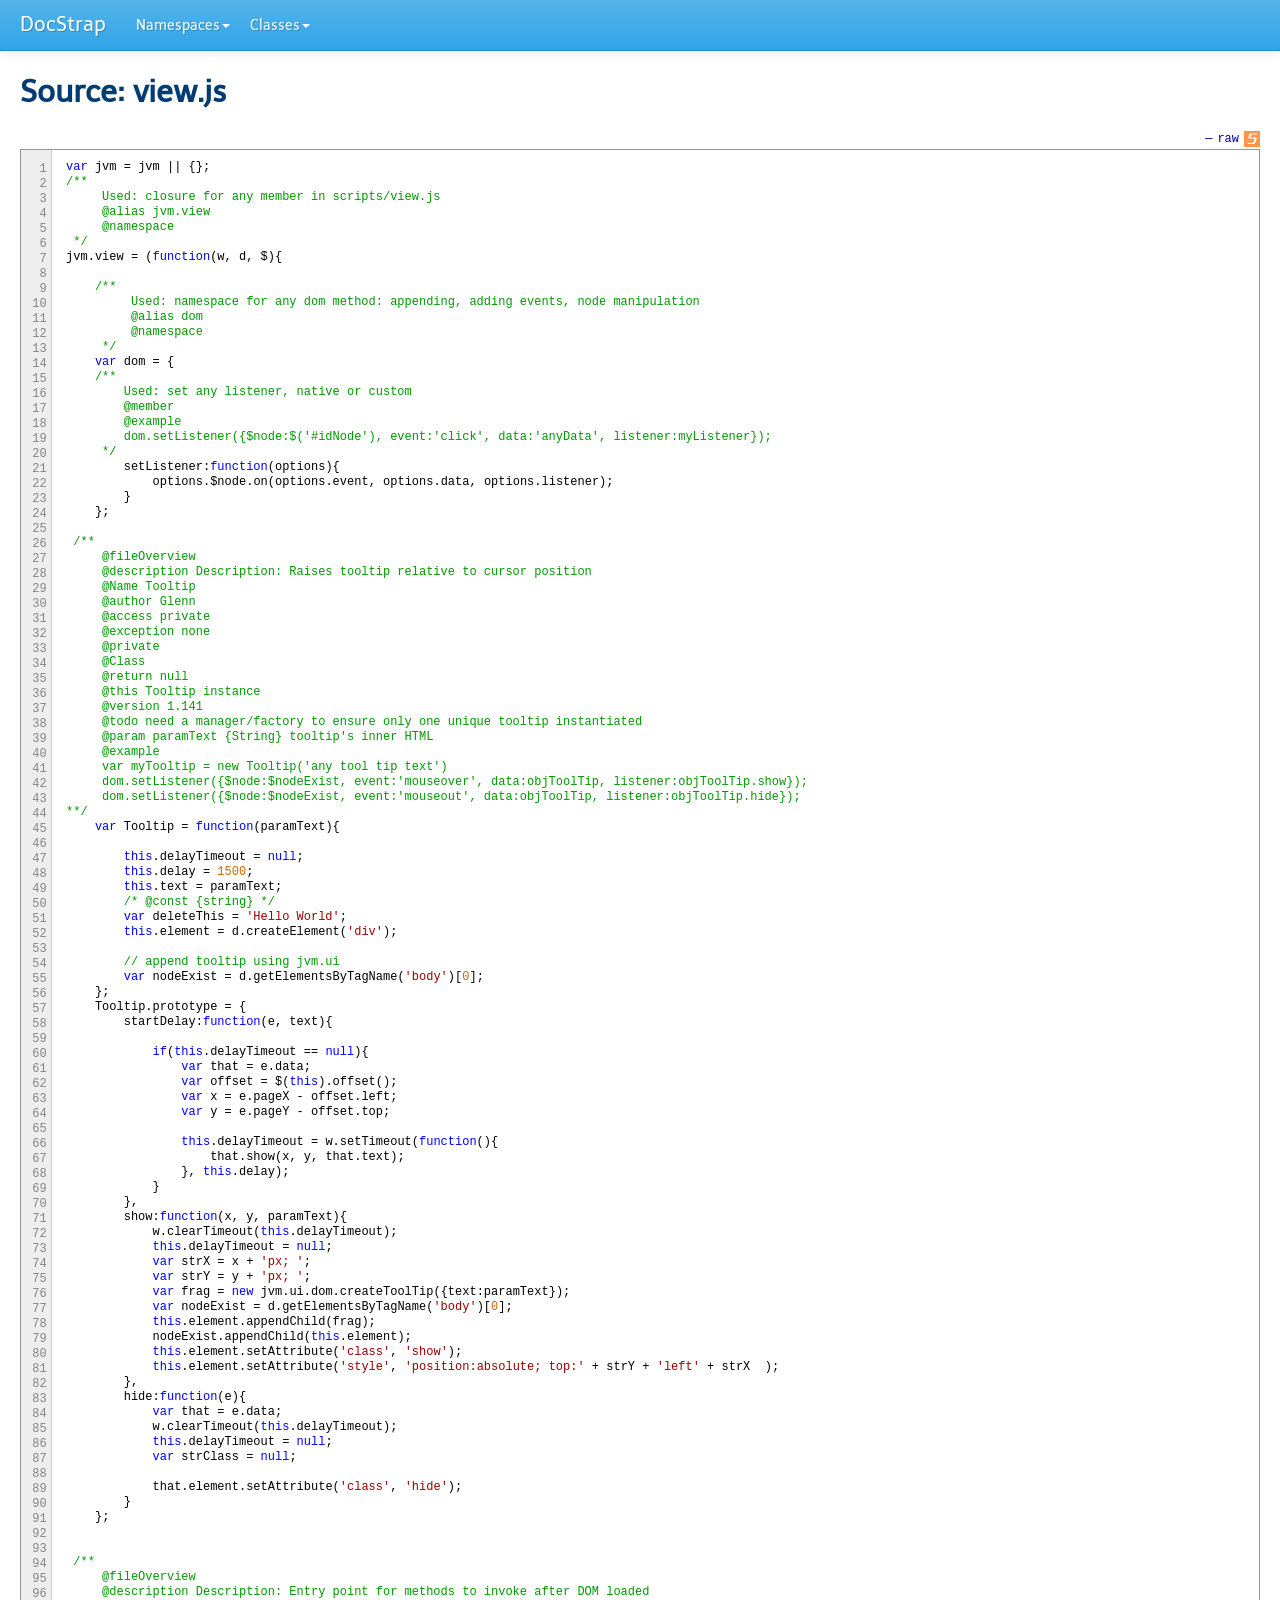
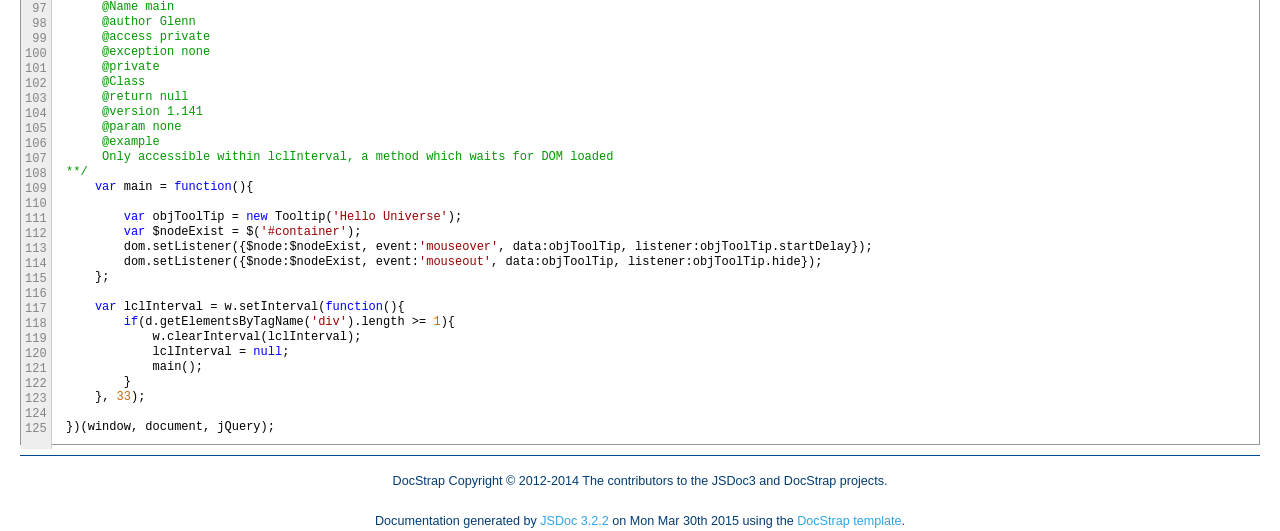
<file: site/doc/view.js.html>
<!DOCTYPE html>

<html lang="en">
<head>
	<meta charset="utf-8">
	<title>DocStrap Source: view.js</title>

	<!--[if lt IE 9]>
	<script src="//html5shiv.googlecode.com/svn/trunk/html5.js"></script>
	<![endif]-->
	<link type="text/css" rel="stylesheet" href="styles/sunlight.default.css">

	<link type="text/css" rel="stylesheet" href="styles/site.cerulean.css">

</head>

<body>
<div class="container-fluid">
	<div class="navbar navbar-fixed-top ">
		<div class="navbar-inner">
			<a class="brand" href="index.html">DocStrap</a>
			<ul class="nav">
				
				<li class="dropdown">
					<a href="namespaces.list.html" class="dropdown-toggle" data-toggle="dropdown">Namespaces<b
						class="caret"></b></a>

					<ul class="dropdown-menu ">
						
						<li>
							<a href="dom.html">dom</a>
						</li>
						
						<li>
							<a href="jvm.view.html">jvm.view</a>
						</li>
						

					</ul>
				</li>
				
				<li class="dropdown">
					<a href="classes.list.html" class="dropdown-toggle" data-toggle="dropdown">Classes<b
						class="caret"></b></a>

					<ul class="dropdown-menu ">
						
						<li>
							<a href="main.html">main</a>
						</li>
						
						<li>
							<a href="Tooltip.html">Tooltip</a>
						</li>
						

					</ul>
				</li>
				
			</ul>
		</div>
	</div>

	<div class="row-fluid">

		
			<div class="span12">
				
				<div id="main">
					


		<h1 class="page-title">Source: view.js</h1>
    
<section>
	<article>
		<pre
			class="sunlight-highlight-javascript linenums">var jvm = jvm || {};
/**
     Used: closure for any member in scripts/view.js
     @alias jvm.view
     @namespace
 */
jvm.view = (function(w, d, $){

    /**
	     Used: namespace for any dom method: appending, adding events, node manipulation
	     @alias dom
	     @namespace
     */
	var dom = {
	/**
		Used: set any listener, native or custom
		@member
		@example
		dom.setListener({$node:$('#idNode'), event:'click', data:'anyData', listener:myListener});	 
	 */        
		setListener:function(options){			
			options.$node.on(options.event, options.data, options.listener);
		}
	};

 /**
	 @fileOverview
	 @description Description: Raises tooltip relative to cursor position
	 @Name Tooltip
	 @author Glenn
	 @access private
	 @exception none
	 @private
	 @Class
	 @return null
	 @this Tooltip instance
	 @version 1.141	
	 @todo need a manager/factory to ensure only one unique tooltip instantiated
	 @param paramText {String} tooltip's inner HTML
	 @example
	 var myTooltip = new Tooltip('any tool tip text')
	 dom.setListener({$node:$nodeExist, event:'mouseover', data:objToolTip, listener:objToolTip.show});
	 dom.setListener({$node:$nodeExist, event:'mouseout', data:objToolTip, listener:objToolTip.hide});
**/ 
	var Tooltip = function(paramText){

		this.delayTimeout = null;
		this.delay = 1500;
		this.text = paramText;
		/* @const {string} */
		var deleteThis = 'Hello World';
		this.element = d.createElement('div');

		// append tooltip using jvm.ui
		var nodeExist = d.getElementsByTagName('body')[0];
	};
	Tooltip.prototype = {        		
		startDelay:function(e, text){

			if(this.delayTimeout == null){
				var that = e.data;
				var offset = $(this).offset();
				var x = e.pageX - offset.left;
				var y = e.pageY - offset.top;
				
				this.delayTimeout = w.setTimeout(function(){
					that.show(x, y, that.text);
				}, this.delay);
			}
		},
		show:function(x, y, paramText){
			w.clearTimeout(this.delayTimeout);
			this.delayTimeout = null;
			var strX = x + 'px; ';
			var strY = y + 'px; ';
			var frag = new jvm.ui.dom.createToolTip({text:paramText});
			var nodeExist = d.getElementsByTagName('body')[0];
			this.element.appendChild(frag);
			nodeExist.appendChild(this.element);
			this.element.setAttribute('class', 'show');
			this.element.setAttribute('style', 'position:absolute; top:' + strY + 'left' + strX  );
		},
		hide:function(e){
			var that = e.data;
			w.clearTimeout(this.delayTimeout);
			this.delayTimeout = null;
			var strClass = null;

			that.element.setAttribute('class', 'hide');
		}
	};


 /**
	 @fileOverview
	 @description Description: Entry point for methods to invoke after DOM loaded
	 @Name main
	 @author Glenn
	 @access private
	 @exception none
	 @private
	 @Class
	 @return null
	 @version 1.141	
	 @param none
	 @example
	 Only accessible within lclInterval, a method which waits for DOM loaded
**/ 
	var main = function(){

		var objToolTip = new Tooltip('Hello Universe');
		var $nodeExist = $('#container');
		dom.setListener({$node:$nodeExist, event:'mouseover', data:objToolTip, listener:objToolTip.startDelay});
		dom.setListener({$node:$nodeExist, event:'mouseout', data:objToolTip, listener:objToolTip.hide});
	};

	var lclInterval = w.setInterval(function(){
		if(d.getElementsByTagName('div').length >= 1){
			w.clearInterval(lclInterval); 
			lclInterval = null;
			main();
		}
	}, 33);

})(window, document, jQuery);</pre>
	</article>
</section>





				</div>

				<div class="clearfix"></div>
				<footer>
					
					
		<span class="copyright">
		DocStrap Copyright © 2012-2014 The contributors to the JSDoc3 and DocStrap projects.
		</span>
					<br />
					
		<span class="jsdoc-message">
		Documentation generated by <a href="https://github.com/jsdoc3/jsdoc">JSDoc 3.2.2</a>
		on Mon Mar 30th 2015 using the <a
			href="https://github.com/terryweiss/docstrap">DocStrap template</a>.
		</span>
				</footer>
			</div>

			
			<br clear="both">
		</div>

	</div>
	<!--<script src="scripts/sunlight.js"></script>-->
	<script src="scripts/docstrap.lib.js"></script>
	<script src="scripts/bootstrap-dropdown.js"></script>
	<script src="scripts/toc.js"></script>

	<script>
		$( function () {
			$( "[id*='$']" ).each( function () {
				var $this = $( this );

				$this.attr( "id", $this.attr( "id" ).replace( "$", "__" ) );
			} );

			$( "#toc" ).toc( {
				anchorName  : function ( i, heading, prefix ) {
					return $( heading ).attr( "id" ) || ( prefix + i );
				},
				selectors   : "h1,h2,h3,h4",
				showAndHide : false,
				scrollTo    : "100px"
			} );

			$( "#toc>ul" ).addClass( "nav nav-pills nav-stacked" );
			$( "#main span[id^='toc']" ).addClass( "toc-shim" );
			$( '.dropdown-toggle' ).dropdown();
//			$( ".tutorial-section pre, .readme-section pre" ).addClass( "sunlight-highlight-javascript" ).addClass( "linenums" );

			$( ".tutorial-section pre, .readme-section pre" ).each( function () {
				var $this = $( this );

				var example = $this.find( "code" );
				exampleText = example.html();
				var lang = /{@lang (.*?)}/.exec( exampleText );
				if ( lang && lang[1] ) {
					exampleText = exampleText.replace( lang[0], "" );
					example.html( exampleText );
					lang = lang[1];
				} else {
					lang = "javascript";
				}

				if ( lang ) {

					$this
						.addClass( "sunlight-highlight-" + lang )
						.addClass( "linenums" )
						.html( example.html() );

				}
			} );

			Sunlight.highlightAll( {
				lineNumbers : true,
				showMenu : true,
				enableDoclinks : true
			} );
		} );
	 </script>



	<!--Navigation and Symbol Display-->
	


	<!--Google Analytics-->
	

</body>
</html>
</file>
<file: site/styles/main.css>
/* From general to specic */
div, form, p, fieldset{
	box-sizing:border-box; /* ensure width = width + padding */
	padding:1%;
}
fieldset{
	border:0;
}
input[type=button]{
	color:#CCCCCC;
	letter-spacing:0.1em;
	width:160px;
	background-color:#2A2B2E;	
	margin:5px 0;
	border-radius:5px;
	border:solid 3px #2A2B2E;
	-moz-box-shadow:5px 3px 4px #818284;
	-webkit-box-shadow:5px 3px 4px #818284;
	box-shadow:5px 3px 4px #818284;		
	cursor:pointer;
}
input[type=button]:hover{
	color:#FFFFFF;
}
.block, .blockElements *{
	display:block;
}
.container{
	width:300px;
	height:200px;
	background-color:#CCCCCC;
	margin:auto;
	border-radius:10px;
	-moz-box-shadow: 9px 10px 5px #2a2b2e;
	-webkit-box-shadow: 9px 10px 5px #2a2b2e;
	box-shadow: 9px 10px 5px #2a2b2e;	
}
</file>
<file: site/styles/ui.css>
.tooltip{
    outline:none;
    text-decoration:none;
    border-bottom:dotted 1px blue;
    position:relative;
}
a.tooltip > span {
    color:#000000; 
    font-family:Arial;
    font-size:12px;
    font-style:normal;	
    margin-top:0;
    margin-left:0;
	border:1px solid #CCCCFF;	         
	border-radius:3px;    
	padding:10px 20px;
	width:300px;
    opacity:1.0;
    visibility:visible;
    position:absolute;
    z-index:10;
    box-shadow:2px 2px 2px #999;
	background:#CCCCFF;
	background:-webkit-linear-gradient(top, #CCCCFF, #FFFFFF);
	background:linear-gradient(top, #CCCCFF, #FFFFFF);	    
}
.tooltipArrow{
    margin-left:40px;
    margin-top:-19px;
 	border-top:1px solid #CCCCFF;
	border-right:1px solid #CCCCFF;       
   	width:15px;
    height:15px;
	box-shadow:inset 0 1px 0 #fff;
	background:#CCCCFF;
    display:block;
    position:absolute;
    -webkit-transform:rotate(-45deg);
    -moz-transform:rotate(-45deg);
    -o-transform:rotate(-45deg);
    transform:rotate(-45deg);
    -webkit-box-shadow:inset -1px 1px 0 #fff;
    -moz-box-shadow:inset 0 1px 0 #fff;
    -o-box-shadow:inset 0 1px 0 #fff;
    /*display: none\0/;
    *display: none;*/	
}
.hide{
	display:none;
}
</file>
<file: site/configure/styles/prettify-tomorrow.css>
/* Tomorrow Theme */
/* Original theme - https://github.com/chriskempson/tomorrow-theme */
/* Pretty printing styles. Used with prettify.js. */
/* SPAN elements with the classes below are added by prettyprint. */
/* plain text */
.pln {
  color: #4d4d4c; }

@media screen {
  /* string content */
  .str {
    color: #718c00; }

  /* a keyword */
  .kwd {
    color: #8959a8; }

  /* a comment */
  .com {
    color: #8e908c; }

  /* a type name */
  .typ {
    color: #4271ae; }

  /* a literal value */
  .lit {
    color: #f5871f; }

  /* punctuation */
  .pun {
    color: #4d4d4c; }

  /* lisp open bracket */
  .opn {
    color: #4d4d4c; }

  /* lisp close bracket */
  .clo {
    color: #4d4d4c; }

  /* a markup tag name */
  .tag {
    color: #c82829; }

  /* a markup attribute name */
  .atn {
    color: #f5871f; }

  /* a markup attribute value */
  .atv {
    color: #3e999f; }

  /* a declaration */
  .dec {
    color: #f5871f; }

  /* a variable name */
  .var {
    color: #c82829; }

  /* a function name */
  .fun {
    color: #4271ae; } }
/* Use higher contrast and text-weight for printable form. */
@media print, projection {
  .str {
    color: #060; }

  .kwd {
    color: #006;
    font-weight: bold; }

  .com {
    color: #600;
    font-style: italic; }

  .typ {
    color: #404;
    font-weight: bold; }

  .lit {
    color: #044; }

  .pun, .opn, .clo {
    color: #440; }

  .tag {
    color: #006;
    font-weight: bold; }

  .atn {
    color: #404; }

  .atv {
    color: #060; } }
/* Style */
/*
pre.prettyprint {
  background: white;
  font-family: Menlo, Monaco, Consolas, monospace;
  font-size: 12px;
  line-height: 1.5;
  border: 1px solid #ccc;
  padding: 10px; }
*/

/* Specify class=linenums on a pre to get line numbering */
ol.linenums {
  margin-top: 0;
  margin-bottom: 0; }

/* IE indents via margin-left */
li.L0,
li.L1,
li.L2,
li.L3,
li.L4,
li.L5,
li.L6,
li.L7,
li.L8,
li.L9 {
  /* */ }

/* Alternate shading for lines */
li.L1,
li.L3,
li.L5,
li.L7,
li.L9 {
  /* */ }
</file>
<file: site/configure/styles/jsdoc-default.css>
html
{
    overflow: auto;
    background-color: #fff;
}

body
{
	font: 14px "DejaVu Sans Condensed", "Liberation Sans", "Nimbus Sans L", Tahoma, Geneva, "Helvetica Neue", Helvetica, Arial, sans serif;
	line-height: 130%;
	color: #000;
	background-color: #fff;
}

a {
    color: #444;
}

a:visited {
    color: #444;
}

a:active {
    color: #444;
}

header
{
	display: block;
	padding: 6px 4px;
}

.class-description {
    font-style: italic;
	font-family: Palatino, 'Palatino Linotype', serif;
	font-size: 130%;
	line-height: 140%;
	margin-bottom: 1em;
	margin-top: 1em;
}

#main {
    float: left;
    width: 100%;
}

section
{
	display: block;
	
	background-color: #fff;
	padding: 12px 24px;
    border-bottom: 1px solid #ccc;
    margin-right: 240px;
}

.variation {
    display: none;
}

.optional:after {
	content: "opt";
	font-size: 60%;
	color: #aaa;
	font-style: italic;
	font-weight: lighter;
}

nav
{
	display: block;
	float: left;
    margin-left: -230px;
    margin-top: 28px;
    width: 220px;
    border-left: 1px solid #ccc;
    padding-left: 9px;
}

nav ul {
    font-family: 'Lucida Grande', 'Lucida Sans Unicode', arial, sans-serif;
    font-size: 100%;
    line-height: 17px;
    padding:0;
    margin:0;
    list-style-type:none;
}

nav h2 a, nav h2 a:visited {
    color: #A35A00;
    text-decoration: none;
}

nav h3 {
    margin-top: 12px;
}

nav li {
    margin-top: 6px;
}

nav a {
    color: #5C5954;
}

nav a:visited {
    color: #5C5954;
}

nav a:active {
    color: #5C5954;
}

footer {
    display: block;
    padding: 6px;
    margin-top: 12px;
    font-style: italic;
    font-size: 90%;
}

h1
{
	font-size: 200%;
	font-weight: bold;
	letter-spacing: -0.01em;
	margin: 6px 0 9px 0;
}

h2
{
	font-size: 170%;
	font-weight: bold;
	letter-spacing: -0.01em;
	margin: 6px 0 3px 0;
}

h3
{
	font-size: 150%;
	font-weight: bold;
	letter-spacing: -0.01em;
	margin-top: 16px;
	margin: 6px 0 3px 0;
}

h4
{
	font-size: 130%;
	font-weight: bold;
	letter-spacing: -0.01em;
	margin-top: 16px;
	margin: 18px 0 3px 0;
	color: #A35A00;
}

h5, .container-overview .subsection-title
{
	font-size: 120%;
	font-weight: bold;
	letter-spacing: -0.01em;
	margin: 8px 0 3px -16px;
}

h6
{
	font-size: 100%;
	letter-spacing: -0.01em;
	margin: 6px 0 3px 0;
	font-style: italic;
}

.ancestors { color: #999; }
.ancestors a
{
    color: #999 !important;
    text-decoration: none;
}

.important
{
	font-weight: bold;
	color: #950B02;
}

.yes-def {
    text-indent: -1000px;
}

.type-signature {
    color: #aaa;
}

.name, .signature {
	font-family: Consolas, "Lucida Console", Monaco, monospace;
}

.details { margin-top: 14px; border-left: 2px solid #DDD; }
.details dt { width:100px; float:left; padding-left: 10px;  padding-top: 6px; }
.details dd { margin-left: 50px; }
.details ul { margin: 0; }
.details ul { list-style-type: none; }
.details li { margin-left: 30px; padding-top: 6px; }
.details pre.prettyprint { margin: 0 }
.details .object-value { padding-top: 0; }

.description {
	margin-bottom: 1em;
	margin-left: -16px;
	margin-top: 1em;
}

.code-caption
{
	font-style: italic;
	font-family: Palatino, 'Palatino Linotype', serif;
	font-size: 107%;
	margin: 0;
}

.prettyprint
{
	border: 1px solid #ddd;
	width: 80%;
    overflow: auto;
}

.prettyprint.source {
    width: inherit;
}

.prettyprint code
{
	font-family: Consolas, 'Lucida Console', Monaco, monospace;
	font-size: 100%;
	line-height: 18px;
	display: block;
	padding: 4px 12px;
	margin: 0;
	background-color: #fff;
	color: #000;
	border-left: 3px #ddd solid;
}

.prettyprint code span.line
{
  display: inline-block;
}

.params, .props
{
	border-spacing: 0;
	border: 0;
	border-collapse: collapse;
}

.params .name, .props .name, .name code {
	color: #A35A00;
	font-family: Consolas, 'Lucida Console', Monaco, monospace;
	font-size: 100%;
}

.params td, .params th, .props td, .props th
{
	border: 1px solid #ddd;
	margin: 0px;
	text-align: left;
	vertical-align: top;
	padding: 4px 6px;
	display: table-cell;
}

.params thead tr, .props thead tr
{
	background-color: #ddd;
	font-weight: bold;
}

.params .params thead tr, .props .props thead tr
{
	background-color: #fff;
	font-weight: bold;
}

.params th, .props th { border-right: 1px solid #aaa; }
.params thead .last, .props thead .last { border-right: 1px solid #ddd; }

.disabled {
    color: #454545;
}
</file>
<file: site/doc/styles/sunlight.default.css>
/* global styles */
.sunlight-container {
	clear: both !important;
	position: relative !important;
	margin: 10px 0 !important;
}
.sunlight-code-container {
	clear: both !important;
	position: relative !important;
	border: none;
	border-color: #969696 !important;
	background-color: #FFFFFF !important;
}
.sunlight-highlighted, .sunlight-container, .sunlight-container textarea {
	font-family: Consolas, Inconsolata, Monaco, "Courier New" !important;
	font-size: 12px !important;
	line-height: 15px !important;
}
.sunlight-highlighted, .sunlight-container textarea {
	color: #000000 !important;
	margin: 0 !important;
}
.sunlight-container textarea {
	padding-left: 0 !important;
	margin-left: 0 !important;
	margin-right: 0 !important;
	padding-right: 0 !important;
}
.sunlight-code-container > .sunlight-highlighted {
	white-space: pre;
	overflow-x: auto;
	overflow-y: hidden; /* ie requires this wtf? */
}
.sunlight-highlighted {
	z-index: 1;
	position: relative;
}
.sunlight-highlighted * {
	background: transparent;
}
.sunlight-line-number-margin {
	float: left !important;
	margin-right: 5px !important;
	margin-top: 0 !important;
	margin-bottom: 0 !important;
	padding: 0 !important;
	padding-right: 4px !important;
	padding-left: 4px !important;
	border-right: 1px solid #CCCCCC !important;
	background-color: #EEEEEE !important;
	color: #848484 !important;
	text-align: right !important;
	position: relative;
	z-index: 3;
}
.sunlight-highlighted a, .sunlight-line-number-margin a  {
	border: none !important;
	text-decoration: none !important;
	font-weight: normal !important;
	font-style: normal !important;
	padding: 0 !important;
}
.sunlight-line-number-margin a {
	color: inherit !important;
}
.sunlight-line-highlight-overlay {
	position: absolute;
	top: 0;
	left: 0;
	width: 100%;
	z-index: 0;
}
.sunlight-line-highlight-overlay div {
	height: 15px;
	width: 100%;
}
.sunlight-line-highlight-overlay .sunlight-line-highlight-active {
	background-color: #E7FCFA;
}

/* menu */
.sunlight-menu {
	background-color: #FFFFCC;
	color: #000000;
}
.sunlight-menu ul {
	margin: 0 !important;
	padding: 0 !important;
	list-style-type: none !important;
}
.sunlight-menu li {
	float: right !important;
	margin-left: 5px !important;
}
.sunlight-menu a, .sunlight-menu img {
	color: #000099 !important;
	text-decoration: none !important;
	border: none !important;
}




.sunlight-string,
.sunlight-char,
.sunlight-heredoc,
.sunlight-heredocDeclaration,
.sunlight-nowdoc,
.sunlight-longString,
.sunlight-rawString,
.sunlight-binaryString,
.sunlight-rawLongString,
.sunlight-binaryLongString,
.sunlight-verbatimString,
.sunlight-diff .sunlight-removed {
	color: #990000 !important;
}

.sunlight-ident,
.sunlight-operator,
.sunlight-punctuation,
.sunlight-delimiter,
.sunlight-diff .sunlight-unchanged {
	color: #000000 !important;
}

.sunlight-comment,
.sunlight-xmlDocCommentContent,
.sunlight-nginx .sunlight-ssiCommand,
.sunlight-sln .sunlight-formatDeclaration,
.sunlight-diff .sunlight-added {
	color: #009900 !important;
}
.sunlight-number,
.sunlight-guid,
.sunlight-cdata {
	color: #CC6600 !important;
}

.sunlight-named-ident,
.sunlight-constant,
.sunlight-javascript .sunlight-globalVariable,
.sunlight-globalObject,
.sunlight-python .sunlight-attribute,
.sunlight-nginx .sunlight-context,
.sunlight-httpd .sunlight-context,
.sunlight-haskell .sunlight-class,
.sunlight-haskell .sunlight-type,
.sunlight-lisp .sunlight-declarationSpecifier,
.sunlight-erlang .sunlight-userDefinedFunction,
.sunlight-diff .sunlight-header {
	color: #2B91AF !important;
}
.sunlight-keyword,
.sunlight-languageConstruct,
.sunlight-css
.sunlight-element,
.sunlight-bash .sunlight-command,
.sunlight-specialOperator,
.sunlight-erlang .sunlight-moduleAttribute,
.sunlight-xml .sunlight-tagName,
.sunlight-xml .sunlight-operator,
.sunlight-diff .sunlight-modified {
	color: #0000FF !important;
}
.sunlight-shortOpenTag,
.sunlight-openTag,
.sunlight-closeTag,
.sunlight-xmlOpenTag,
.sunlight-xmlCloseTag,
.sunlight-aspOpenTag,
.sunlight-aspCloseTag,
.sunlight-label,
.sunlight-css .sunlight-importantFlag {
	background-color: #FFFF99 !important;
	color: #000000 !important;
}
.sunlight-function,
.sunlight-globalFunction,
.sunlight-ruby .sunlight-specialFunction,
.sunlight-objective-c .sunlight-messageDestination,
.sunlight-6502asm .sunlight-illegalOpcode,
.sunlight-powershell .sunlight-switch,
.sunlight-lisp .sunlight-macro,
.sunlight-lisp .sunlight-specialForm,
.sunlight-lisp .sunlight-type,
.sunlight-sln .sunlight-sectionName,
.sunlight-diff .sunlight-rangeInfo {
	color: #B069AF !important;
}

.sunlight-variable,
.sunlight-specialVariable,
.sunlight-environmentVariable,
.sunlight-objective-c .sunlight-messageArgumentName,
.sunlight-lisp .sunlight-globalVariable,
.sunlight-ruby .sunlight-globalVariable,
.sunlight-ruby .sunlight-instanceVariable,
.sunlight-sln .sunlight-operator {
	color: #325484 !important;
}
.sunlight-regexLiteral,
.sunlight-lisp .sunlight-operator,
.sunlight-6502asm .sunlight-pseudoOp,
.sunlight-erlang .sunlight-macro {
	color: #FF00B2 !important;
}
.sunlight-specialVariable {
	font-style: italic !important;
	font-weight: bold !important;
}
.sunlight-csharp .sunlight-pragma,
.sunlight-preprocessorDirective,
.sunlight-vb .sunlight-compilerDirective,
.sunlight-diff .sunlight-mergeHeader,
.sunlight-diff .sunlight-noNewLine {
	color: #999999 !important;
	font-style: italic !important;
}
.sunlight-xmlDocCommentMeta,
.sunlight-java .sunlight-annotation,
.sunlight-scala .sunlight-annotation,
.sunlight-docComment {
	color: #808080 !important;
}
.sunlight-quotedIdent,
.sunlight-ruby .sunlight-subshellCommand,
.sunlight-lisp .sunlight-keywordArgument,
.sunlight-haskell .sunlight-infixOperator,
.sunlight-erlang .sunlight-quotedAtom {
	color: #999900 !important;
}



/* xml */
.sunlight-xml .sunlight-string {
	color: #990099 !important;
}
.sunlight-xml .sunlight-attribute {
	color: #FF0000 !important;
}
.sunlight-xml .sunlight-entity {
	background-color: #EEEEEE !important;
	color: #000000 !important;
	border: 1px solid #000000 !important;
}
.sunlight-xml .sunlight-doctype {
	color: #2B91AF !important;
}

/* javascript */
.sunlight-javascript .sunlight-reservedWord {
	font-style: italic !important;
}

/* css */
.sunlight-css .sunlight-microsoftFilterPrefix {
	color: #FF00FF !important;
}
.sunlight-css .sunlight-rule {
	color: #0099FF !important;
}
.sunlight-css .sunlight-keyword {
	color: #4E65B8 !important;
}
.sunlight-css .sunlight-class {
	color: #FF0000 !important;
}
.sunlight-css .sunlight-id {
	color: #8A8E13 !important;
}
.sunlight-css .sunlight-pseudoClass,
.sunlight-css .sunlight-pseudoElement {
	color: #368B87 !important;
}

/* bash */
.sunlight-bash .sunlight-hashBang {
	color: #3D97F5 !important;
}
.sunlight-bash .sunlight-verbatimCommand {
	color: #999900 !important;
}
.sunlight-bash .sunlight-variable,
.sunlight-bash .sunlight-specialVariable {
	color: #FF0000 !important;
}

/* python */
.sunlight-python .sunlight-specialMethod {
	font-weight: bold !important;
	color: #A07DD3;
}

/* ruby */
.sunlight-ruby .sunlight-symbol {
	font-weight: bold !important;
	color: #ED7272 !important;
}

/* brainfuck */
.sunlight-brainfuck {
	font-weight: bold !important;
	color: #000000 !important;
}
.sunlight-brainfuck .sunlight-increment {
	background-color: #FF9900 !important;
}
.sunlight-brainfuck .sunlight-decrement {
	background-color: #FF99FF !important;
}
.sunlight-brainfuck .sunlight-incrementPointer {
	background-color: #FFFF99 !important;
}
.sunlight-brainfuck .sunlight-decrementPointer {
	background-color: #66CCFF !important;
}
.sunlight-brainfuck .sunlight-read {
	background-color: #FFFFFF !important;
}
.sunlight-brainfuck .sunlight-write {
	background-color: #99FF99 !important;
}
.sunlight-brainfuck .sunlight-openLoop, .sunlight-brainfuck .sunlight-closeLoop {
	background-color: #FFFFFF !important;
}

/* 6502 asm */
.sunlight-6502asm .sunlight-label {
	font-weight: bold !important;
	color: #000000 !important;
	background: none !important;
}

/* lisp */
.sunlight-lisp .sunlight-macro {
	font-style: italic !important;
}

/* erlang */
.sunlight-erlang .sunlight-atom {
	font-weight: bold !important;
}
</file>
<file: site/doc/styles/site.cerulean.css>
@import url(//fonts.googleapis.com/css?family=Telex);
/*!
 * Bootstrap v2.3.2
 *
 * Copyright 2013 Twitter, Inc
 * Licensed under the Apache License v2.0
 * http://www.apache.org/licenses/LICENSE-2.0
 *
 * Designed and built with all the love in the world by @mdo and @fat.
 */
.clearfix {
  *zoom: 1;
}
.clearfix:before,
.clearfix:after {
  display: table;
  content: "";
  line-height: 0;
}
.clearfix:after {
  clear: both;
}
.hide-text {
  font: 0/0 a;
  color: transparent;
  text-shadow: none;
  background-color: transparent;
  border: 0;
}
.input-block-level {
  display: block;
  width: 100%;
  min-height: 30px;
  -webkit-box-sizing: border-box;
  -moz-box-sizing: border-box;
  box-sizing: border-box;
}
article,
aside,
details,
figcaption,
figure,
footer,
header,
hgroup,
nav,
section {
  display: block;
}
audio,
canvas,
video {
  display: inline-block;
  *display: inline;
  *zoom: 1;
}
audio:not([controls]) {
  display: none;
}
html {
  font-size: 100%;
  -webkit-text-size-adjust: 100%;
  -ms-text-size-adjust: 100%;
}
a:focus {
  outline: thin dotted #333;
  outline: 5px auto -webkit-focus-ring-color;
  outline-offset: -2px;
}
a:hover,
a:active {
  outline: 0;
}
sub,
sup {
  position: relative;
  font-size: 75%;
  line-height: 0;
  vertical-align: baseline;
}
sup {
  top: -0.5em;
}
sub {
  bottom: -0.25em;
}
img {
  /* Responsive images (ensure images don't scale beyond their parents) */

  max-width: 100%;
  /* Part 1: Set a maxium relative to the parent */

  width: auto\9;
  /* IE7-8 need help adjusting responsive images */

  height: auto;
  /* Part 2: Scale the height according to the width, otherwise you get stretching */

  vertical-align: middle;
  border: 0;
  -ms-interpolation-mode: bicubic;
}
#map_canvas img,
.google-maps img {
  max-width: none;
}
button,
input,
select,
textarea {
  margin: 0;
  font-size: 100%;
  vertical-align: middle;
}
button,
input {
  *overflow: visible;
  line-height: normal;
}
button::-moz-focus-inner,
input::-moz-focus-inner {
  padding: 0;
  border: 0;
}
button,
html input[type="button"],
input[type="reset"],
input[type="submit"] {
  -webkit-appearance: button;
  cursor: pointer;
}
label,
select,
button,
input[type="button"],
input[type="reset"],
input[type="submit"],
input[type="radio"],
input[type="checkbox"] {
  cursor: pointer;
}
input[type="search"] {
  -webkit-box-sizing: content-box;
  -moz-box-sizing: content-box;
  box-sizing: content-box;
  -webkit-appearance: textfield;
}
input[type="search"]::-webkit-search-decoration,
input[type="search"]::-webkit-search-cancel-button {
  -webkit-appearance: none;
}
textarea {
  overflow: auto;
  vertical-align: top;
}
@media print {
  * {
    text-shadow: none !important;
    color: #000 !important;
    background: transparent !important;
    box-shadow: none !important;
  }
  a,
  a:visited {
    text-decoration: underline;
  }
  a[href]:after {
    content: " (" attr(href) ")";
  }
  abbr[title]:after {
    content: " (" attr(title) ")";
  }
  .ir a:after,
  a[href^="javascript:"]:after,
  a[href^="#"]:after {
    content: "";
  }
  pre,
  blockquote {
    border: 1px solid #999;
    page-break-inside: avoid;
  }
  thead {
    display: table-header-group;
  }
  tr,
  img {
    page-break-inside: avoid;
  }
  img {
    max-width: 100% !important;
  }
  @page  {
    margin: 0.5cm;
  }
  p,
  h2,
  h3 {
    orphans: 3;
    widows: 3;
  }
  h2,
  h3 {
    page-break-after: avoid;
  }
}
body {
  margin: 0;
  font-family: "Helvetica Neue", Helvetica, Arial, sans-serif;
  font-size: 14px;
  line-height: 20px;
  color: #555555;
  background-color:#ffffff;
}
a {
  color: #2fa4e7;
  text-decoration: none;
}
a:hover,
a:focus {
  color: #157ab5;
  text-decoration: underline;
}
.img-rounded {
  -webkit-border-radius: 6px;
  -moz-border-radius: 6px;
  border-radius: 6px;
}
.img-polaroid {
  padding: 4px;
  background-color: #fff;
  border: 1px solid #ccc;
  border: 1px solid rgba(0, 0, 0, 0.2);
  -webkit-box-shadow: 0 1px 3px rgba(0, 0, 0, 0.1);
  -moz-box-shadow: 0 1px 3px rgba(0, 0, 0, 0.1);
  box-shadow: 0 1px 3px rgba(0, 0, 0, 0.1);
}
.img-circle {
  -webkit-border-radius: 500px;
  -moz-border-radius: 500px;
  border-radius: 500px;
}
.row {
  margin-left: -20px;
  *zoom: 1;
}
.row:before,
.row:after {
  display: table;
  content: "";
  line-height: 0;
}
.row:after {
  clear: both;
}
[class*="span"] {
  float: left;
  min-height: 1px;
  margin-left: 20px;
}
.container,
.navbar-static-top .container,
.navbar-fixed-top .container,
.navbar-fixed-bottom .container {
  width: 940px;
}
.span12 {
  width: 940px;
}
.span11 {
  width: 860px;
}
.span10 {
  width: 780px;
}
.span9 {
  width: 700px;
}
.span8 {
  width: 620px;
}
.span7 {
  width: 540px;
}
.span6 {
  width: 460px;
}
.span5 {
  width: 380px;
}
.span4 {
  width: 300px;
}
.span3 {
  width: 220px;
}
.span2 {
  width: 140px;
}
.span1 {
  width: 60px;
}
.offset12 {
  margin-left: 980px;
}
.offset11 {
  margin-left: 900px;
}
.offset10 {
  margin-left: 820px;
}
.offset9 {
  margin-left: 740px;
}
.offset8 {
  margin-left: 660px;
}
.offset7 {
  margin-left: 580px;
}
.offset6 {
  margin-left: 500px;
}
.offset5 {
  margin-left: 420px;
}
.offset4 {
  margin-left: 340px;
}
.offset3 {
  margin-left: 260px;
}
.offset2 {
  margin-left: 180px;
}
.offset1 {
  margin-left: 100px;
}
.row-fluid {
  width: 100%;
  *zoom: 1;
}
.row-fluid:before,
.row-fluid:after {
  display: table;
  content: "";
  line-height: 0;
}
.row-fluid:after {
  clear: both;
}
.row-fluid [class*="span"] {
  display: block;
  width: 100%;
  min-height: 30px;
  -webkit-box-sizing: border-box;
  -moz-box-sizing: border-box;
  box-sizing: border-box;
  float: left;
  margin-left: 2.127659574468085%;
  *margin-left: 2.074468085106383%;
}
.row-fluid [class*="span"]:first-child {
  margin-left: 0;
}
.row-fluid .controls-row [class*="span"] + [class*="span"] {
  margin-left: 2.127659574468085%;
}
.row-fluid .span12 {
  width: 100%;
  *width: 99.94680851063829%;
}
.row-fluid .span11 {
  width: 91.48936170212765%;
  *width: 91.43617021276594%;
}
.row-fluid .span10 {
  width: 82.97872340425532%;
  *width: 82.92553191489361%;
}
.row-fluid .span9 {
  width: 74.46808510638297%;
  *width: 74.41489361702126%;
}
.row-fluid .span8 {
  width: 65.95744680851064%;
  *width: 65.90425531914893%;
}
.row-fluid .span7 {
  width: 57.44680851063829%;
  *width: 57.39361702127659%;
}
.row-fluid .span6 {
  width: 48.93617021276595%;
  *width: 48.88297872340425%;
}
.row-fluid .span5 {
  width: 40.42553191489362%;
  *width: 40.37234042553192%;
}
.row-fluid .span4 {
  width: 31.914893617021278%;
  *width: 31.861702127659576%;
}
.row-fluid .span3 {
  width: 23.404255319148934%;
  *width: 23.351063829787233%;
}
.row-fluid .span2 {
  width: 14.893617021276595%;
  *width: 14.840425531914894%;
}
.row-fluid .span1 {
  width: 6.382978723404255%;
  *width: 6.329787234042553%;
}
.row-fluid .offset12 {
  margin-left: 104.25531914893617%;
  *margin-left: 104.14893617021275%;
}
.row-fluid .offset12:first-child {
  margin-left: 102.12765957446808%;
  *margin-left: 102.02127659574467%;
}
.row-fluid .offset11 {
  margin-left: 95.74468085106382%;
  *margin-left: 95.6382978723404%;
}
.row-fluid .offset11:first-child {
  margin-left: 93.61702127659574%;
  *margin-left: 93.51063829787232%;
}
.row-fluid .offset10 {
  margin-left: 87.23404255319149%;
  *margin-left: 87.12765957446807%;
}
.row-fluid .offset10:first-child {
  margin-left: 85.1063829787234%;
  *margin-left: 84.99999999999999%;
}
.row-fluid .offset9 {
  margin-left: 78.72340425531914%;
  *margin-left: 78.61702127659572%;
}
.row-fluid .offset9:first-child {
  margin-left: 76.59574468085106%;
  *margin-left: 76.48936170212764%;
}
.row-fluid .offset8 {
  margin-left: 70.2127659574468%;
  *margin-left: 70.10638297872339%;
}
.row-fluid .offset8:first-child {
  margin-left: 68.08510638297872%;
  *margin-left: 67.9787234042553%;
}
.row-fluid .offset7 {
  margin-left: 61.70212765957446%;
  *margin-left: 61.59574468085106%;
}
.row-fluid .offset7:first-child {
  margin-left: 59.574468085106375%;
  *margin-left: 59.46808510638297%;
}
.row-fluid .offset6 {
  margin-left: 53.191489361702125%;
  *margin-left: 53.085106382978715%;
}
.row-fluid .offset6:first-child {
  margin-left: 51.063829787234035%;
  *margin-left: 50.95744680851063%;
}
.row-fluid .offset5 {
  margin-left: 44.68085106382979%;
  *margin-left: 44.57446808510638%;
}
.row-fluid .offset5:first-child {
  margin-left: 42.5531914893617%;
  *margin-left: 42.4468085106383%;
}
.row-fluid .offset4 {
  margin-left: 36.170212765957444%;
  *margin-left: 36.06382978723405%;
}
.row-fluid .offset4:first-child {
  margin-left: 34.04255319148936%;
  *margin-left: 33.93617021276596%;
}
.row-fluid .offset3 {
  margin-left: 27.659574468085104%;
  *margin-left: 27.5531914893617%;
}
.row-fluid .offset3:first-child {
  margin-left: 25.53191489361702%;
  *margin-left: 25.425531914893618%;
}
.row-fluid .offset2 {
  margin-left: 19.148936170212764%;
  *margin-left: 19.04255319148936%;
}
.row-fluid .offset2:first-child {
  margin-left: 17.02127659574468%;
  *margin-left: 16.914893617021278%;
}
.row-fluid .offset1 {
  margin-left: 10.638297872340425%;
  *margin-left: 10.53191489361702%;
}
.row-fluid .offset1:first-child {
  margin-left: 8.51063829787234%;
  *margin-left: 8.404255319148938%;
}
[class*="span"].hide,
.row-fluid [class*="span"].hide {
  display: none;
}
[class*="span"].pull-right,
.row-fluid [class*="span"].pull-right {
  float: right;
}
.container {
  margin-right: auto;
  margin-left: auto;
  *zoom: 1;
}
.container:before,
.container:after {
  display: table;
  content: "";
  line-height: 0;
}
.container:after {
  clear: both;
}
.container-fluid {
  padding-right: 20px;
  padding-left: 20px;
  *zoom: 1;
}
.container-fluid:before,
.container-fluid:after {
  display: table;
  content: "";
  line-height: 0;
}
.container-fluid:after {
  clear: both;
}
p {
  margin: 0 0 10px;
}
.lead {
  margin-bottom: 20px;
  font-size: 21px;
  font-weight: 200;
  line-height: 30px;
}
small {
  font-size: 85%;
}
strong {
  font-weight: bold;
}
em {
  font-style: italic;
}
cite {
  font-style: normal;
}
.muted {
  color: #999999;
}
a.muted:hover,
a.muted:focus {
  color: #808080;
}
.text-warning {
  color: #dd5600;
}
a.text-warning:hover,
a.text-warning:focus {
  color: #aa4200;
}
.text-error {
  color: #bd4247;
}
a.text-error:hover,
a.text-error:focus {
  color: #983538;
}
.text-info {
  color: #178acc;
}
a.text-info:hover,
a.text-info:focus {
  color: #126b9e;
}
.text-success {
  color: #669533;
}
a.text-success:hover,
a.text-success:focus {
  color: #4c6f26;
}
.text-left {
  text-align: left;
}
.text-right {
  text-align: right;
}
.text-center {
  text-align: center;
}
h1,
h2,
h3,
h4,
h5,
h6 {
  margin: 10px 0;
  font-family: 'Telex', sans-serif;
  font-weight: bold;
  line-height: 20px;
  color: #317eac;
  text-rendering: optimizelegibility;
}
h1 small,
h2 small,
h3 small,
h4 small,
h5 small,
h6 small {
  font-weight: normal;
  line-height: 1;
  color: #999999;
}
h1,
h2,
h3 {
  line-height: 40px;
}
h1 {
  font-size: 38.5px;
}
h2 {
  font-size: 31.5px;
}
h3 {
  font-size: 24.5px;
}
h4 {
  font-size: 17.5px;
}
h5 {
  font-size: 14px;
}
h6 {
  font-size: 11.9px;
}
h1 small {
  font-size: 24.5px;
}
h2 small {
  font-size: 17.5px;
}
h3 small {
  font-size: 14px;
}
h4 small {
  font-size: 14px;
}
.page-header {
  padding-bottom: 9px;
  margin: 20px 0 30px;
  border-bottom: 1px solid #f5f5f5;
}
ul,
ol {
  padding: 0;
  margin: 0 0 10px 25px;
}
ul ul,
ul ol,
ol ol,
ol ul {
  margin-bottom: 0;
}
li {
  line-height: 20px;
}
ul.unstyled,
ol.unstyled {
  margin-left: 0;
  list-style: none;
}
ul.inline,
ol.inline {
  margin-left: 0;
  list-style: none;
}
ul.inline > li,
ol.inline > li {
  display: inline-block;
  *display: inline;
  /* IE7 inline-block hack */

  *zoom: 1;
  padding-left: 5px;
  padding-right: 5px;
}
dl {
  margin-bottom: 20px;
}
dt,
dd {
  line-height: 20px;
}
dt {
  font-weight: bold;
}
dd {
  margin-left: 10px;
}
.dl-horizontal {
  *zoom: 1;
}
.dl-horizontal:before,
.dl-horizontal:after {
  display: table;
  content: "";
  line-height: 0;
}
.dl-horizontal:after {
  clear: both;
}
.dl-horizontal dt {
  float: left;
  width: 160px;
  clear: left;
  text-align: right;
  overflow: hidden;
  text-overflow: ellipsis;
  white-space: nowrap;
}
.dl-horizontal dd {
  margin-left: 180px;
}
hr {
  margin: 20px 0;
  border: 0;
  border-top: 1px solid #f5f5f5;
  border-bottom: 1px solid #ffffff;
}
abbr[title],
abbr[data-original-title] {
  cursor: help;
  border-bottom: 1px dotted #999999;
}
abbr.initialism {
  font-size: 90%;
  text-transform: uppercase;
}
blockquote {
  padding: 0 0 0 15px;
  margin: 0 0 20px;
  border-left: 5px solid #f5f5f5;
}
blockquote p {
  margin-bottom: 0;
  font-size: 17.5px;
  font-weight: 300;
  line-height: 1.25;
}
blockquote small {
  display: block;
  line-height: 20px;
  color: #999999;
}
blockquote small:before {
  content: '\2014 \00A0';
}
blockquote.pull-right {
  float: right;
  padding-right: 15px;
  padding-left: 0;
  border-right: 5px solid #f5f5f5;
  border-left: 0;
}
blockquote.pull-right p,
blockquote.pull-right small {
  text-align: right;
}
blockquote.pull-right small:before {
  content: '';
}
blockquote.pull-right small:after {
  content: '\00A0 \2014';
}
q:before,
q:after,
blockquote:before,
blockquote:after {
  content: "";
}
address {
  display: block;
  margin-bottom: 20px;
  font-style: normal;
  line-height: 20px;
}
code,
pre {
  padding: 0 3px 2px;
  font-family: Menlo, Monaco, Consolas, "Courier New", monospace;
  font-size: 12px;
  color: #333333;
  -webkit-border-radius: 3px;
  -moz-border-radius: 3px;
  border-radius: 3px;
}
code {
  padding: 2px 4px;
  color: #d14;
  background-color: #f7f7f9;
  border: 1px solid #e1e1e8;
  white-space: nowrap;
}
pre {
  display: block;
  padding: 9.5px;
  margin: 0 0 10px;
  font-size: 13px;
  line-height: 20px;
  word-break: break-all;
  word-wrap: break-word;
  white-space: pre;
  white-space: pre-wrap;
  background-color: #f5f5f5;
  border: 1px solid #ccc;
  border: 1px solid rgba(0, 0, 0, 0.15);
  -webkit-border-radius: 4px;
  -moz-border-radius: 4px;
  border-radius: 4px;
}
pre.prettyprint {
  margin-bottom: 20px;
}
pre code {
  padding: 0;
  color: inherit;
  white-space: pre;
  white-space: pre-wrap;
  background-color: transparent;
  border: 0;
}
.pre-scrollable {
  max-height: 340px;
  overflow-y: scroll;
}
form {
  margin: 0 0 20px;
}
fieldset {
  padding: 0;
  margin: 0;
  border: 0;
}
legend {
  display: block;
  width: 100%;
  padding: 0;
  margin-bottom: 20px;
  font-size: 21px;
  line-height: 40px;
  color: #333333;
  border: 0;
  border-bottom: 1px solid #e5e5e5;
}
legend small {
  font-size: 15px;
  color: #999999;
}
label,
input,
button,
select,
textarea {
  font-size: 14px;
  font-weight: normal;
  line-height: 20px;
}
input,
button,
select,
textarea {
  font-family: "Helvetica Neue", Helvetica, Arial, sans-serif;
}
label {
  display: block;
  margin-bottom: 5px;
}
select,
textarea,
input[type="text"],
input[type="password"],
input[type="datetime"],
input[type="datetime-local"],
input[type="date"],
input[type="month"],
input[type="time"],
input[type="week"],
input[type="number"],
input[type="email"],
input[type="url"],
input[type="search"],
input[type="tel"],
input[type="color"],
.uneditable-input {
  display: inline-block;
  height: 20px;
  padding: 4px 6px;
  margin-bottom: 10px;
  font-size: 14px;
  line-height: 20px;
  color: #555555;
  -webkit-border-radius: 4px;
  -moz-border-radius: 4px;
  border-radius: 4px;
  vertical-align: middle;
}
input,
textarea,
.uneditable-input {
  width: 206px;
}
textarea {
  height: auto;
}
textarea,
input[type="text"],
input[type="password"],
input[type="datetime"],
input[type="datetime-local"],
input[type="date"],
input[type="month"],
input[type="time"],
input[type="week"],
input[type="number"],
input[type="email"],
input[type="url"],
input[type="search"],
input[type="tel"],
input[type="color"],
.uneditable-input {
  background-color: #ffffff;
  border: 1px solid #cccccc;
  -webkit-box-shadow: inset 0 1px 1px rgba(0, 0, 0, 0.075);
  -moz-box-shadow: inset 0 1px 1px rgba(0, 0, 0, 0.075);
  box-shadow: inset 0 1px 1px rgba(0, 0, 0, 0.075);
  -webkit-transition: border linear .2s, box-shadow linear .2s;
  -moz-transition: border linear .2s, box-shadow linear .2s;
  -o-transition: border linear .2s, box-shadow linear .2s;
  transition: border linear .2s, box-shadow linear .2s;
}
textarea:focus,
input[type="text"]:focus,
input[type="password"]:focus,
input[type="datetime"]:focus,
input[type="datetime-local"]:focus,
input[type="date"]:focus,
input[type="month"]:focus,
input[type="time"]:focus,
input[type="week"]:focus,
input[type="number"]:focus,
input[type="email"]:focus,
input[type="url"]:focus,
input[type="search"]:focus,
input[type="tel"]:focus,
input[type="color"]:focus,
.uneditable-input:focus {
  border-color: rgba(82, 168, 236, 0.8);
  outline: 0;
  outline: thin dotted \9;
  /* IE6-9 */

  -webkit-box-shadow: inset 0 1px 1px rgba(0,0,0,.075), 0 0 8px rgba(82,168,236,.6);
  -moz-box-shadow: inset 0 1px 1px rgba(0,0,0,.075), 0 0 8px rgba(82,168,236,.6);
  box-shadow: inset 0 1px 1px rgba(0,0,0,.075), 0 0 8px rgba(82,168,236,.6);
}
input[type="radio"],
input[type="checkbox"] {
  margin: 4px 0 0;
  *margin-top: 0;
  /* IE7 */

  margin-top: 1px \9;
  /* IE8-9 */

  line-height: normal;
}
input[type="file"],
input[type="image"],
input[type="submit"],
input[type="reset"],
input[type="button"],
input[type="radio"],
input[type="checkbox"] {
  width: auto;
}
select,
input[type="file"] {
  height: 30px;
  /* In IE7, the height of the select element cannot be changed by height, only font-size */

  *margin-top: 4px;
  /* For IE7, add top margin to align select with labels */

  line-height: 30px;
}
select {
  width: 220px;
  border: 1px solid #cccccc;
  background-color: #ffffff;
}
select[multiple],
select[size] {
  height: auto;
}
select:focus,
input[type="file"]:focus,
input[type="radio"]:focus,
input[type="checkbox"]:focus {
  outline: thin dotted #333;
  outline: 5px auto -webkit-focus-ring-color;
  outline-offset: -2px;
}
.uneditable-input,
.uneditable-textarea {
  color: #999999;
  background-color: #fcfcfc;
  border-color: #cccccc;
  -webkit-box-shadow: inset 0 1px 2px rgba(0, 0, 0, 0.025);
  -moz-box-shadow: inset 0 1px 2px rgba(0, 0, 0, 0.025);
  box-shadow: inset 0 1px 2px rgba(0, 0, 0, 0.025);
  cursor: not-allowed;
}
.uneditable-input {
  overflow: hidden;
  white-space: nowrap;
}
.uneditable-textarea {
  width: auto;
  height: auto;
}
input:-moz-placeholder,
textarea:-moz-placeholder {
  color: #999999;
}
input:-ms-input-placeholder,
textarea:-ms-input-placeholder {
  color: #999999;
}
input::-webkit-input-placeholder,
textarea::-webkit-input-placeholder {
  color: #999999;
}
.radio,
.checkbox {
  min-height: 20px;
  padding-left: 20px;
}
.radio input[type="radio"],
.checkbox input[type="checkbox"] {
  float: left;
  margin-left: -20px;
}
.controls > .radio:first-child,
.controls > .checkbox:first-child {
  padding-top: 5px;
}
.radio.inline,
.checkbox.inline {
  display: inline-block;
  padding-top: 5px;
  margin-bottom: 0;
  vertical-align: middle;
}
.radio.inline + .radio.inline,
.checkbox.inline + .checkbox.inline {
  margin-left: 10px;
}
.input-mini {
  width: 60px;
}
.input-small {
  width: 90px;
}
.input-medium {
  width: 150px;
}
.input-large {
  width: 210px;
}
.input-xlarge {
  width: 270px;
}
.input-xxlarge {
  width: 530px;
}
input[class*="span"],
select[class*="span"],
textarea[class*="span"],
.uneditable-input[class*="span"],
.row-fluid input[class*="span"],
.row-fluid select[class*="span"],
.row-fluid textarea[class*="span"],
.row-fluid .uneditable-input[class*="span"] {
  float: none;
  margin-left: 0;
}
.input-append input[class*="span"],
.input-append .uneditable-input[class*="span"],
.input-prepend input[class*="span"],
.input-prepend .uneditable-input[class*="span"],
.row-fluid input[class*="span"],
.row-fluid select[class*="span"],
.row-fluid textarea[class*="span"],
.row-fluid .uneditable-input[class*="span"],
.row-fluid .input-prepend [class*="span"],
.row-fluid .input-append [class*="span"] {
  display: inline-block;
}
input,
textarea,
.uneditable-input {
  margin-left: 0;
}
.controls-row [class*="span"] + [class*="span"] {
  margin-left: 20px;
}
input.span12,
textarea.span12,
.uneditable-input.span12 {
  width: 926px;
}
input.span11,
textarea.span11,
.uneditable-input.span11 {
  width: 846px;
}
input.span10,
textarea.span10,
.uneditable-input.span10 {
  width: 766px;
}
input.span9,
textarea.span9,
.uneditable-input.span9 {
  width: 686px;
}
input.span8,
textarea.span8,
.uneditable-input.span8 {
  width: 606px;
}
input.span7,
textarea.span7,
.uneditable-input.span7 {
  width: 526px;
}
input.span6,
textarea.span6,
.uneditable-input.span6 {
  width: 446px;
}
input.span5,
textarea.span5,
.uneditable-input.span5 {
  width: 366px;
}
input.span4,
textarea.span4,
.uneditable-input.span4 {
  width: 286px;
}
input.span3,
textarea.span3,
.uneditable-input.span3 {
  width: 206px;
}
input.span2,
textarea.span2,
.uneditable-input.span2 {
  width: 126px;
}
input.span1,
textarea.span1,
.uneditable-input.span1 {
  width: 46px;
}
.controls-row {
  *zoom: 1;
}
.controls-row:before,
.controls-row:after {
  display: table;
  content: "";
  line-height: 0;
}
.controls-row:after {
  clear: both;
}
.controls-row [class*="span"],
.row-fluid .controls-row [class*="span"] {
  float: left;
}
.controls-row .checkbox[class*="span"],
.controls-row .radio[class*="span"] {
  padding-top: 5px;
}
input[disabled],
select[disabled],
textarea[disabled],
input[readonly],
select[readonly],
textarea[readonly] {
  cursor: not-allowed;
  background-color: #f5f5f5;
}
input[type="radio"][disabled],
input[type="checkbox"][disabled],
input[type="radio"][readonly],
input[type="checkbox"][readonly] {
  background-color: transparent;
}
.control-group.warning .control-label,
.control-group.warning .help-block,
.control-group.warning .help-inline {
  color: #dd5600;
}
.control-group.warning .checkbox,
.control-group.warning .radio,
.control-group.warning input,
.control-group.warning select,
.control-group.warning textarea {
  color: #dd5600;
}
.control-group.warning input,
.control-group.warning select,
.control-group.warning textarea {
  border-color: #dd5600;
  -webkit-box-shadow: inset 0 1px 1px rgba(0, 0, 0, 0.075);
  -moz-box-shadow: inset 0 1px 1px rgba(0, 0, 0, 0.075);
  box-shadow: inset 0 1px 1px rgba(0, 0, 0, 0.075);
}
.control-group.warning input:focus,
.control-group.warning select:focus,
.control-group.warning textarea:focus {
  border-color: #aa4200;
  -webkit-box-shadow: inset 0 1px 1px rgba(0, 0, 0, 0.075), 0 0 6px #ff8d44;
  -moz-box-shadow: inset 0 1px 1px rgba(0, 0, 0, 0.075), 0 0 6px #ff8d44;
  box-shadow: inset 0 1px 1px rgba(0, 0, 0, 0.075), 0 0 6px #ff8d44;
}
.control-group.warning .input-prepend .add-on,
.control-group.warning .input-append .add-on {
  color: #dd5600;
  background-color: #f1ceab;
  border-color: #dd5600;
}
.control-group.error .control-label,
.control-group.error .help-block,
.control-group.error .help-inline {
  color: #bd4247;
}
.control-group.error .checkbox,
.control-group.error .radio,
.control-group.error input,
.control-group.error select,
.control-group.error textarea {
  color: #bd4247;
}
.control-group.error input,
.control-group.error select,
.control-group.error textarea {
  border-color: #bd4247;
  -webkit-box-shadow: inset 0 1px 1px rgba(0, 0, 0, 0.075);
  -moz-box-shadow: inset 0 1px 1px rgba(0, 0, 0, 0.075);
  box-shadow: inset 0 1px 1px rgba(0, 0, 0, 0.075);
}
.control-group.error input:focus,
.control-group.error select:focus,
.control-group.error textarea:focus {
  border-color: #983538;
  -webkit-box-shadow: inset 0 1px 1px rgba(0, 0, 0, 0.075), 0 0 6px #d88e90;
  -moz-box-shadow: inset 0 1px 1px rgba(0, 0, 0, 0.075), 0 0 6px #d88e90;
  box-shadow: inset 0 1px 1px rgba(0, 0, 0, 0.075), 0 0 6px #d88e90;
}
.control-group.error .input-prepend .add-on,
.control-group.error .input-append .add-on {
  color: #bd4247;
  background-color: #f2bdb1;
  border-color: #bd4247;
}
.control-group.success .control-label,
.control-group.success .help-block,
.control-group.success .help-inline {
  color: #669533;
}
.control-group.success .checkbox,
.control-group.success .radio,
.control-group.success input,
.control-group.success select,
.control-group.success textarea {
  color: #669533;
}
.control-group.success input,
.control-group.success select,
.control-group.success textarea {
  border-color: #669533;
  -webkit-box-shadow: inset 0 1px 1px rgba(0, 0, 0, 0.075);
  -moz-box-shadow: inset 0 1px 1px rgba(0, 0, 0, 0.075);
  box-shadow: inset 0 1px 1px rgba(0, 0, 0, 0.075);
}
.control-group.success input:focus,
.control-group.success select:focus,
.control-group.success textarea:focus {
  border-color: #4c6f26;
  -webkit-box-shadow: inset 0 1px 1px rgba(0, 0, 0, 0.075), 0 0 6px #99ca63;
  -moz-box-shadow: inset 0 1px 1px rgba(0, 0, 0, 0.075), 0 0 6px #99ca63;
  box-shadow: inset 0 1px 1px rgba(0, 0, 0, 0.075), 0 0 6px #99ca63;
}
.control-group.success .input-prepend .add-on,
.control-group.success .input-append .add-on {
  color: #669533;
  background-color: #d5ecbf;
  border-color: #669533;
}
.control-group.info .control-label,
.control-group.info .help-block,
.control-group.info .help-inline {
  color: #178acc;
}
.control-group.info .checkbox,
.control-group.info .radio,
.control-group.info input,
.control-group.info select,
.control-group.info textarea {
  color: #178acc;
}
.control-group.info input,
.control-group.info select,
.control-group.info textarea {
  border-color: #178acc;
  -webkit-box-shadow: inset 0 1px 1px rgba(0, 0, 0, 0.075);
  -moz-box-shadow: inset 0 1px 1px rgba(0, 0, 0, 0.075);
  box-shadow: inset 0 1px 1px rgba(0, 0, 0, 0.075);
}
.control-group.info input:focus,
.control-group.info select:focus,
.control-group.info textarea:focus {
  border-color: #126b9e;
  -webkit-box-shadow: inset 0 1px 1px rgba(0, 0, 0, 0.075), 0 0 6px #5db8ec;
  -moz-box-shadow: inset 0 1px 1px rgba(0, 0, 0, 0.075), 0 0 6px #5db8ec;
  box-shadow: inset 0 1px 1px rgba(0, 0, 0, 0.075), 0 0 6px #5db8ec;
}
.control-group.info .input-prepend .add-on,
.control-group.info .input-append .add-on {
  color: #178acc;
  background-color: #a7dff1;
  border-color: #178acc;
}
input:focus:invalid,
textarea:focus:invalid,
select:focus:invalid {
  color: #b94a48;
  border-color: #ee5f5b;
}
input:focus:invalid:focus,
textarea:focus:invalid:focus,
select:focus:invalid:focus {
  border-color: #e9322d;
  -webkit-box-shadow: 0 0 6px #f8b9b7;
  -moz-box-shadow: 0 0 6px #f8b9b7;
  box-shadow: 0 0 6px #f8b9b7;
}
.form-actions {
  padding: 19px 20px 20px;
  margin-top: 20px;
  margin-bottom: 20px;
  background-color: #f5f5f5;
  border-top: 1px solid #e5e5e5;
  *zoom: 1;
}
.form-actions:before,
.form-actions:after {
  display: table;
  content: "";
  line-height: 0;
}
.form-actions:after {
  clear: both;
}
.help-block,
.help-inline {
  color: #7b7b7b;
}
.help-block {
  display: block;
  margin-bottom: 10px;
}
.help-inline {
  display: inline-block;
  *display: inline;
  /* IE7 inline-block hack */

  *zoom: 1;
  vertical-align: middle;
  padding-left: 5px;
}
.input-append,
.input-prepend {
  display: inline-block;
  margin-bottom: 10px;
  vertical-align: middle;
  font-size: 0;
  white-space: nowrap;
}
.input-append input,
.input-prepend input,
.input-append select,
.input-prepend select,
.input-append .uneditable-input,
.input-prepend .uneditable-input,
.input-append .dropdown-menu,
.input-prepend .dropdown-menu,
.input-append .popover,
.input-prepend .popover {
  font-size: 14px;
}
.input-append input,
.input-prepend input,
.input-append select,
.input-prepend select,
.input-append .uneditable-input,
.input-prepend .uneditable-input {
  position: relative;
  margin-bottom: 0;
  *margin-left: 0;
  vertical-align: top;
  -webkit-border-radius: 0 4px 4px 0;
  -moz-border-radius: 0 4px 4px 0;
  border-radius: 0 4px 4px 0;
}
.input-append input:focus,
.input-prepend input:focus,
.input-append select:focus,
.input-prepend select:focus,
.input-append .uneditable-input:focus,
.input-prepend .uneditable-input:focus {
  z-index: 2;
}
.input-append .add-on,
.input-prepend .add-on {
  display: inline-block;
  width: auto;
  height: 20px;
  min-width: 16px;
  padding: 4px 5px;
  font-size: 14px;
  font-weight: normal;
  line-height: 20px;
  text-align: center;
  text-shadow: 0 1px 0 #ffffff;
  background-color: #f5f5f5;
  border: 1px solid #ccc;
}
.input-append .add-on,
.input-prepend .add-on,
.input-append .btn,
.input-prepend .btn,
.input-append .btn-group > .dropdown-toggle,
.input-prepend .btn-group > .dropdown-toggle {
  vertical-align: top;
  -webkit-border-radius: 0;
  -moz-border-radius: 0;
  border-radius: 0;
}
.input-append .active,
.input-prepend .active {
  background-color: #bede9c;
  border-color: #73a839;
}
.input-prepend .add-on,
.input-prepend .btn {
  margin-right: -1px;
}
.input-prepend .add-on:first-child,
.input-prepend .btn:first-child {
  -webkit-border-radius: 4px 0 0 4px;
  -moz-border-radius: 4px 0 0 4px;
  border-radius: 4px 0 0 4px;
}
.input-append input,
.input-append select,
.input-append .uneditable-input {
  -webkit-border-radius: 4px 0 0 4px;
  -moz-border-radius: 4px 0 0 4px;
  border-radius: 4px 0 0 4px;
}
.input-append input + .btn-group .btn:last-child,
.input-append select + .btn-group .btn:last-child,
.input-append .uneditable-input + .btn-group .btn:last-child {
  -webkit-border-radius: 0 4px 4px 0;
  -moz-border-radius: 0 4px 4px 0;
  border-radius: 0 4px 4px 0;
}
.input-append .add-on,
.input-append .btn,
.input-append .btn-group {
  margin-left: -1px;
}
.input-append .add-on:last-child,
.input-append .btn:last-child,
.input-append .btn-group:last-child > .dropdown-toggle {
  -webkit-border-radius: 0 4px 4px 0;
  -moz-border-radius: 0 4px 4px 0;
  border-radius: 0 4px 4px 0;
}
.input-prepend.input-append input,
.input-prepend.input-append select,
.input-prepend.input-append .uneditable-input {
  -webkit-border-radius: 0;
  -moz-border-radius: 0;
  border-radius: 0;
}
.input-prepend.input-append input + .btn-group .btn,
.input-prepend.input-append select + .btn-group .btn,
.input-prepend.input-append .uneditable-input + .btn-group .btn {
  -webkit-border-radius: 0 4px 4px 0;
  -moz-border-radius: 0 4px 4px 0;
  border-radius: 0 4px 4px 0;
}
.input-prepend.input-append .add-on:first-child,
.input-prepend.input-append .btn:first-child {
  margin-right: -1px;
  -webkit-border-radius: 4px 0 0 4px;
  -moz-border-radius: 4px 0 0 4px;
  border-radius: 4px 0 0 4px;
}
.input-prepend.input-append .add-on:last-child,
.input-prepend.input-append .btn:last-child {
  margin-left: -1px;
  -webkit-border-radius: 0 4px 4px 0;
  -moz-border-radius: 0 4px 4px 0;
  border-radius: 0 4px 4px 0;
}
.input-prepend.input-append .btn-group:first-child {
  margin-left: 0;
}
input.search-query {
  padding-right: 14px;
  padding-right: 4px \9;
  padding-left: 14px;
  padding-left: 4px \9;
  /* IE7-8 doesn't have border-radius, so don't indent the padding */

  margin-bottom: 0;
  -webkit-border-radius: 15px;
  -moz-border-radius: 15px;
  border-radius: 15px;
}
/* Allow for input prepend/append in search forms */
.form-search .input-append .search-query,
.form-search .input-prepend .search-query {
  -webkit-border-radius: 0;
  -moz-border-radius: 0;
  border-radius: 0;
}
.form-search .input-append .search-query {
  -webkit-border-radius: 14px 0 0 14px;
  -moz-border-radius: 14px 0 0 14px;
  border-radius: 14px 0 0 14px;
}
.form-search .input-append .btn {
  -webkit-border-radius: 0 14px 14px 0;
  -moz-border-radius: 0 14px 14px 0;
  border-radius: 0 14px 14px 0;
}
.form-search .input-prepend .search-query {
  -webkit-border-radius: 0 14px 14px 0;
  -moz-border-radius: 0 14px 14px 0;
  border-radius: 0 14px 14px 0;
}
.form-search .input-prepend .btn {
  -webkit-border-radius: 14px 0 0 14px;
  -moz-border-radius: 14px 0 0 14px;
  border-radius: 14px 0 0 14px;
}
.form-search input,
.form-inline input,
.form-horizontal input,
.form-search textarea,
.form-inline textarea,
.form-horizontal textarea,
.form-search select,
.form-inline select,
.form-horizontal select,
.form-search .help-inline,
.form-inline .help-inline,
.form-horizontal .help-inline,
.form-search .uneditable-input,
.form-inline .uneditable-input,
.form-horizontal .uneditable-input,
.form-search .input-prepend,
.form-inline .input-prepend,
.form-horizontal .input-prepend,
.form-search .input-append,
.form-inline .input-append,
.form-horizontal .input-append {
  display: inline-block;
  *display: inline;
  /* IE7 inline-block hack */

  *zoom: 1;
  margin-bottom: 0;
  vertical-align: middle;
}
.form-search .hide,
.form-inline .hide,
.form-horizontal .hide {
  display: none;
}
.form-search label,
.form-inline label,
.form-search .btn-group,
.form-inline .btn-group {
  display: inline-block;
}
.form-search .input-append,
.form-inline .input-append,
.form-search .input-prepend,
.form-inline .input-prepend {
  margin-bottom: 0;
}
.form-search .radio,
.form-search .checkbox,
.form-inline .radio,
.form-inline .checkbox {
  padding-left: 0;
  margin-bottom: 0;
  vertical-align: middle;
}
.form-search .radio input[type="radio"],
.form-search .checkbox input[type="checkbox"],
.form-inline .radio input[type="radio"],
.form-inline .checkbox input[type="checkbox"] {
  float: left;
  margin-right: 3px;
  margin-left: 0;
}
.control-group {
  margin-bottom: 10px;
}
legend + .control-group {
  margin-top: 20px;
  -webkit-margin-top-collapse: separate;
}
.form-horizontal .control-group {
  margin-bottom: 20px;
  *zoom: 1;
}
.form-horizontal .control-group:before,
.form-horizontal .control-group:after {
  display: table;
  content: "";
  line-height: 0;
}
.form-horizontal .control-group:after {
  clear: both;
}
.form-horizontal .control-label {
  float: left;
  width: 160px;
  padding-top: 5px;
  text-align: right;
}
.form-horizontal .controls {
  *display: inline-block;
  *padding-left: 20px;
  margin-left: 180px;
  *margin-left: 0;
}
.form-horizontal .controls:first-child {
  *padding-left: 180px;
}
.form-horizontal .help-block {
  margin-bottom: 0;
}
.form-horizontal input + .help-block,
.form-horizontal select + .help-block,
.form-horizontal textarea + .help-block,
.form-horizontal .uneditable-input + .help-block,
.form-horizontal .input-prepend + .help-block,
.form-horizontal .input-append + .help-block {
  margin-top: 10px;
}
.form-horizontal .form-actions {
  padding-left: 180px;
}
table {
  max-width: 100%;
  background-color: transparent;
  border-collapse: collapse;
  border-spacing: 0;
}
.table {
  width: 100%;
  margin-bottom: 20px;
}
.table th,
.table td {
  padding: 8px;
  line-height: 20px;
  text-align: left;
  vertical-align: top;
  border-top: 1px solid #dddddd;
}
.table th {
  font-weight: bold;
}
.table thead th {
  vertical-align: bottom;
}
.table caption + thead tr:first-child th,
.table caption + thead tr:first-child td,
.table colgroup + thead tr:first-child th,
.table colgroup + thead tr:first-child td,
.table thead:first-child tr:first-child th,
.table thead:first-child tr:first-child td {
  border-top: 0;
}
.table tbody + tbody {
  border-top: 2px solid #dddddd;
}
.table .table {
  background-color: #ffffff;
}
.table-condensed th,
.table-condensed td {
  padding: 4px 5px;
}
.table-bordered {
  border: 1px solid #dddddd;
  border-collapse: separate;
  *border-collapse: collapse;
  border-left: 0;
  -webkit-border-radius: 4px;
  -moz-border-radius: 4px;
  border-radius: 4px;
}
.table-bordered th,
.table-bordered td {
  border-left: 1px solid #dddddd;
}
.table-bordered caption + thead tr:first-child th,
.table-bordered caption + tbody tr:first-child th,
.table-bordered caption + tbody tr:first-child td,
.table-bordered colgroup + thead tr:first-child th,
.table-bordered colgroup + tbody tr:first-child th,
.table-bordered colgroup + tbody tr:first-child td,
.table-bordered thead:first-child tr:first-child th,
.table-bordered tbody:first-child tr:first-child th,
.table-bordered tbody:first-child tr:first-child td {
  border-top: 0;
}
.table-bordered thead:first-child tr:first-child > th:first-child,
.table-bordered tbody:first-child tr:first-child > td:first-child,
.table-bordered tbody:first-child tr:first-child > th:first-child {
  -webkit-border-top-left-radius: 4px;
  -moz-border-radius-topleft: 4px;
  border-top-left-radius: 4px;
}
.table-bordered thead:first-child tr:first-child > th:last-child,
.table-bordered tbody:first-child tr:first-child > td:last-child,
.table-bordered tbody:first-child tr:first-child > th:last-child {
  -webkit-border-top-right-radius: 4px;
  -moz-border-radius-topright: 4px;
  border-top-right-radius: 4px;
}
.table-bordered thead:last-child tr:last-child > th:first-child,
.table-bordered tbody:last-child tr:last-child > td:first-child,
.table-bordered tbody:last-child tr:last-child > th:first-child,
.table-bordered tfoot:last-child tr:last-child > td:first-child,
.table-bordered tfoot:last-child tr:last-child > th:first-child {
  -webkit-border-bottom-left-radius: 4px;
  -moz-border-radius-bottomleft: 4px;
  border-bottom-left-radius: 4px;
}
.table-bordered thead:last-child tr:last-child > th:last-child,
.table-bordered tbody:last-child tr:last-child > td:last-child,
.table-bordered tbody:last-child tr:last-child > th:last-child,
.table-bordered tfoot:last-child tr:last-child > td:last-child,
.table-bordered tfoot:last-child tr:last-child > th:last-child {
  -webkit-border-bottom-right-radius: 4px;
  -moz-border-radius-bottomright: 4px;
  border-bottom-right-radius: 4px;
}
.table-bordered tfoot + tbody:last-child tr:last-child td:first-child {
  -webkit-border-bottom-left-radius: 0;
  -moz-border-radius-bottomleft: 0;
  border-bottom-left-radius: 0;
}
.table-bordered tfoot + tbody:last-child tr:last-child td:last-child {
  -webkit-border-bottom-right-radius: 0;
  -moz-border-radius-bottomright: 0;
  border-bottom-right-radius: 0;
}
.table-bordered caption + thead tr:first-child th:first-child,
.table-bordered caption + tbody tr:first-child td:first-child,
.table-bordered colgroup + thead tr:first-child th:first-child,
.table-bordered colgroup + tbody tr:first-child td:first-child {
  -webkit-border-top-left-radius: 4px;
  -moz-border-radius-topleft: 4px;
  border-top-left-radius: 4px;
}
.table-bordered caption + thead tr:first-child th:last-child,
.table-bordered caption + tbody tr:first-child td:last-child,
.table-bordered colgroup + thead tr:first-child th:last-child,
.table-bordered colgroup + tbody tr:first-child td:last-child {
  -webkit-border-top-right-radius: 4px;
  -moz-border-radius-topright: 4px;
  border-top-right-radius: 4px;
}
.table-striped tbody > tr:nth-child(odd) > td,
.table-striped tbody > tr:nth-child(odd) > th {
  background-color: #f9f9f9;
}
.table-hover tbody tr:hover > td,
.table-hover tbody tr:hover > th {
  background-color: #f5f5f5;
}
table td[class*="span"],
table th[class*="span"],
.row-fluid table td[class*="span"],
.row-fluid table th[class*="span"] {
  display: table-cell;
  float: none;
  margin-left: 0;
}
.table td.span1,
.table th.span1 {
  float: none;
  width: 44px;
  margin-left: 0;
}
.table td.span2,
.table th.span2 {
  float: none;
  width: 124px;
  margin-left: 0;
}
.table td.span3,
.table th.span3 {
  float: none;
  width: 204px;
  margin-left: 0;
}
.table td.span4,
.table th.span4 {
  float: none;
  width: 284px;
  margin-left: 0;
}
.table td.span5,
.table th.span5 {
  float: none;
  width: 364px;
  margin-left: 0;
}
.table td.span6,
.table th.span6 {
  float: none;
  width: 444px;
  margin-left: 0;
}
.table td.span7,
.table th.span7 {
  float: none;
  width: 524px;
  margin-left: 0;
}
.table td.span8,
.table th.span8 {
  float: none;
  width: 604px;
  margin-left: 0;
}
.table td.span9,
.table th.span9 {
  float: none;
  width: 684px;
  margin-left: 0;
}
.table td.span10,
.table th.span10 {
  float: none;
  width: 764px;
  margin-left: 0;
}
.table td.span11,
.table th.span11 {
  float: none;
  width: 844px;
  margin-left: 0;
}
.table td.span12,
.table th.span12 {
  float: none;
  width: 924px;
  margin-left: 0;
}
.table tbody tr.success > td {
  background-color: #d5ecbf;
}
.table tbody tr.error > td {
  background-color: #f2bdb1;
}
.table tbody tr.warning > td {
  background-color: #f1ceab;
}
.table tbody tr.info > td {
  background-color: #a7dff1;
}
.table-hover tbody tr.success:hover > td {
  background-color: #c8e6ab;
}
.table-hover tbody tr.error:hover > td {
  background-color: #eeab9b;
}
.table-hover tbody tr.warning:hover > td {
  background-color: #edc195;
}
.table-hover tbody tr.info:hover > td {
  background-color: #91d7ee;
}
[class^="icon-"],
[class*=" icon-"] {
  display: inline-block;
  width: 14px;
  height: 14px;
  *margin-right: .3em;
  line-height: 14px;
  vertical-align: text-top;
  background-image: url("../img/glyphicons-halflings.png");
  background-position: 14px 14px;
  background-repeat: no-repeat;
  margin-top: 1px;
}
/* White icons with optional class, or on hover/focus/active states of certain elements */
.icon-white,
.nav-pills > .active > a > [class^="icon-"],
.nav-pills > .active > a > [class*=" icon-"],
.nav-list > .active > a > [class^="icon-"],
.nav-list > .active > a > [class*=" icon-"],
.navbar-inverse .nav > .active > a > [class^="icon-"],
.navbar-inverse .nav > .active > a > [class*=" icon-"],
.dropdown-menu > li > a:hover > [class^="icon-"],
.dropdown-menu > li > a:focus > [class^="icon-"],
.dropdown-menu > li > a:hover > [class*=" icon-"],
.dropdown-menu > li > a:focus > [class*=" icon-"],
.dropdown-menu > .active > a > [class^="icon-"],
.dropdown-menu > .active > a > [class*=" icon-"],
.dropdown-submenu:hover > a > [class^="icon-"],
.dropdown-submenu:focus > a > [class^="icon-"],
.dropdown-submenu:hover > a > [class*=" icon-"],
.dropdown-submenu:focus > a > [class*=" icon-"] {
  background-image: url("../img/glyphicons-halflings-white.png");
}
.icon-glass {
  background-position: 0      0;
}
.icon-music {
  background-position: -24px 0;
}
.icon-search {
  background-position: -48px 0;
}
.icon-envelope {
  background-position: -72px 0;
}
.icon-heart {
  background-position: -96px 0;
}
.icon-star {
  background-position: -120px 0;
}
.icon-star-empty {
  background-position: -144px 0;
}
.icon-user {
  background-position: -168px 0;
}
.icon-film {
  background-position: -192px 0;
}
.icon-th-large {
  background-position: -216px 0;
}
.icon-th {
  background-position: -240px 0;
}
.icon-th-list {
  background-position: -264px 0;
}
.icon-ok {
  background-position: -288px 0;
}
.icon-remove {
  background-position: -312px 0;
}
.icon-zoom-in {
  background-position: -336px 0;
}
.icon-zoom-out {
  background-position: -360px 0;
}
.icon-off {
  background-position: -384px 0;
}
.icon-signal {
  background-position: -408px 0;
}
.icon-cog {
  background-position: -432px 0;
}
.icon-trash {
  background-position: -456px 0;
}
.icon-home {
  background-position: 0 -24px;
}
.icon-file {
  background-position: -24px -24px;
}
.icon-time {
  background-position: -48px -24px;
}
.icon-road {
  background-position: -72px -24px;
}
.icon-download-alt {
  background-position: -96px -24px;
}
.icon-download {
  background-position: -120px -24px;
}
.icon-upload {
  background-position: -144px -24px;
}
.icon-inbox {
  background-position: -168px -24px;
}
.icon-play-circle {
  background-position: -192px -24px;
}
.icon-repeat {
  background-position: -216px -24px;
}
.icon-refresh {
  background-position: -240px -24px;
}
.icon-list-alt {
  background-position: -264px -24px;
}
.icon-lock {
  background-position: -287px -24px;
}
.icon-flag {
  background-position: -312px -24px;
}
.icon-headphones {
  background-position: -336px -24px;
}
.icon-volume-off {
  background-position: -360px -24px;
}
.icon-volume-down {
  background-position: -384px -24px;
}
.icon-volume-up {
  background-position: -408px -24px;
}
.icon-qrcode {
  background-position: -432px -24px;
}
.icon-barcode {
  background-position: -456px -24px;
}
.icon-tag {
  background-position: 0 -48px;
}
.icon-tags {
  background-position: -25px -48px;
}
.icon-book {
  background-position: -48px -48px;
}
.icon-bookmark {
  background-position: -72px -48px;
}
.icon-print {
  background-position: -96px -48px;
}
.icon-camera {
  background-position: -120px -48px;
}
.icon-font {
  background-position: -144px -48px;
}
.icon-bold {
  background-position: -167px -48px;
}
.icon-italic {
  background-position: -192px -48px;
}
.icon-text-height {
  background-position: -216px -48px;
}
.icon-text-width {
  background-position: -240px -48px;
}
.icon-align-left {
  background-position: -264px -48px;
}
.icon-align-center {
  background-position: -288px -48px;
}
.icon-align-right {
  background-position: -312px -48px;
}
.icon-align-justify {
  background-position: -336px -48px;
}
.icon-list {
  background-position: -360px -48px;
}
.icon-indent-left {
  background-position: -384px -48px;
}
.icon-indent-right {
  background-position: -408px -48px;
}
.icon-facetime-video {
  background-position: -432px -48px;
}
.icon-picture {
  background-position: -456px -48px;
}
.icon-pencil {
  background-position: 0 -72px;
}
.icon-map-marker {
  background-position: -24px -72px;
}
.icon-adjust {
  background-position: -48px -72px;
}
.icon-tint {
  background-position: -72px -72px;
}
.icon-edit {
  background-position: -96px -72px;
}
.icon-share {
  background-position: -120px -72px;
}
.icon-check {
  background-position: -144px -72px;
}
.icon-move {
  background-position: -168px -72px;
}
.icon-step-backward {
  background-position: -192px -72px;
}
.icon-fast-backward {
  background-position: -216px -72px;
}
.icon-backward {
  background-position: -240px -72px;
}
.icon-play {
  background-position: -264px -72px;
}
.icon-pause {
  background-position: -288px -72px;
}
.icon-stop {
  background-position: -312px -72px;
}
.icon-forward {
  background-position: -336px -72px;
}
.icon-fast-forward {
  background-position: -360px -72px;
}
.icon-step-forward {
  background-position: -384px -72px;
}
.icon-eject {
  background-position: -408px -72px;
}
.icon-chevron-left {
  background-position: -432px -72px;
}
.icon-chevron-right {
  background-position: -456px -72px;
}
.icon-plus-sign {
  background-position: 0 -96px;
}
.icon-minus-sign {
  background-position: -24px -96px;
}
.icon-remove-sign {
  background-position: -48px -96px;
}
.icon-ok-sign {
  background-position: -72px -96px;
}
.icon-question-sign {
  background-position: -96px -96px;
}
.icon-info-sign {
  background-position: -120px -96px;
}
.icon-screenshot {
  background-position: -144px -96px;
}
.icon-remove-circle {
  background-position: -168px -96px;
}
.icon-ok-circle {
  background-position: -192px -96px;
}
.icon-ban-circle {
  background-position: -216px -96px;
}
.icon-arrow-left {
  background-position: -240px -96px;
}
.icon-arrow-right {
  background-position: -264px -96px;
}
.icon-arrow-up {
  background-position: -289px -96px;
}
.icon-arrow-down {
  background-position: -312px -96px;
}
.icon-share-alt {
  background-position: -336px -96px;
}
.icon-resize-full {
  background-position: -360px -96px;
}
.icon-resize-small {
  background-position: -384px -96px;
}
.icon-plus {
  background-position: -408px -96px;
}
.icon-minus {
  background-position: -433px -96px;
}
.icon-asterisk {
  background-position: -456px -96px;
}
.icon-exclamation-sign {
  background-position: 0 -120px;
}
.icon-gift {
  background-position: -24px -120px;
}
.icon-leaf {
  background-position: -48px -120px;
}
.icon-fire {
  background-position: -72px -120px;
}
.icon-eye-open {
  background-position: -96px -120px;
}
.icon-eye-close {
  background-position: -120px -120px;
}
.icon-warning-sign {
  background-position: -144px -120px;
}
.icon-plane {
  background-position: -168px -120px;
}
.icon-calendar {
  background-position: -192px -120px;
}
.icon-random {
  background-position: -216px -120px;
  width: 16px;
}
.icon-comment {
  background-position: -240px -120px;
}
.icon-magnet {
  background-position: -264px -120px;
}
.icon-chevron-up {
  background-position: -288px -120px;
}
.icon-chevron-down {
  background-position: -313px -119px;
}
.icon-retweet {
  background-position: -336px -120px;
}
.icon-shopping-cart {
  background-position: -360px -120px;
}
.icon-folder-close {
  background-position: -384px -120px;
  width: 16px;
}
.icon-folder-open {
  background-position: -408px -120px;
  width: 16px;
}
.icon-resize-vertical {
  background-position: -432px -119px;
}
.icon-resize-horizontal {
  background-position: -456px -118px;
}
.icon-hdd {
  background-position: 0 -144px;
}
.icon-bullhorn {
  background-position: -24px -144px;
}
.icon-bell {
  background-position: -48px -144px;
}
.icon-certificate {
  background-position: -72px -144px;
}
.icon-thumbs-up {
  background-position: -96px -144px;
}
.icon-thumbs-down {
  background-position: -120px -144px;
}
.icon-hand-right {
  background-position: -144px -144px;
}
.icon-hand-left {
  background-position: -168px -144px;
}
.icon-hand-up {
  background-position: -192px -144px;
}
.icon-hand-down {
  background-position: -216px -144px;
}
.icon-circle-arrow-right {
  background-position: -240px -144px;
}
.icon-circle-arrow-left {
  background-position: -264px -144px;
}
.icon-circle-arrow-up {
  background-position: -288px -144px;
}
.icon-circle-arrow-down {
  background-position: -312px -144px;
}
.icon-globe {
  background-position: -336px -144px;
}
.icon-wrench {
  background-position: -360px -144px;
}
.icon-tasks {
  background-position: -384px -144px;
}
.icon-filter {
  background-position: -408px -144px;
}
.icon-briefcase {
  background-position: -432px -144px;
}
.icon-fullscreen {
  background-position: -456px -144px;
}
.dropup,
.dropdown {
  position: relative;
}
.dropdown-toggle {
  *margin-bottom: -3px;
}
.dropdown-toggle:active,
.open .dropdown-toggle {
  outline: 0;
}
.caret {
  display: inline-block;
  width: 0;
  height: 0;
  vertical-align: top;
  border-top: 4px solid #000000;
  border-right: 4px solid transparent;
  border-left: 4px solid transparent;
  content: "";
}
.dropdown .caret {
  margin-top: 8px;
  margin-left: 2px;
}
.dropdown-menu {
  position: absolute;
  top: 100%;
  left: 0;
  z-index: 1000;
  display: none;
  float: left;
  min-width: 160px;
  padding: 5px 0;
  margin: 2px 0 0;
  list-style: none;
  background-color: #ffffff;
  border: 1px solid #ccc;
  border: 1px solid rgba(0, 0, 0, 0.2);
  *border-right-width: 2px;
  *border-bottom-width: 2px;
  -webkit-border-radius: 6px;
  -moz-border-radius: 6px;
  border-radius: 6px;
  -webkit-box-shadow: 0 5px 10px rgba(0, 0, 0, 0.2);
  -moz-box-shadow: 0 5px 10px rgba(0, 0, 0, 0.2);
  box-shadow: 0 5px 10px rgba(0, 0, 0, 0.2);
  -webkit-background-clip: padding-box;
  -moz-background-clip: padding;
  background-clip: padding-box;
}
.dropdown-menu.pull-right {
  right: 0;
  left: auto;
}
.dropdown-menu .divider {
  *width: 100%;
  height: 1px;
  margin: 9px 1px;
  *margin: -5px 0 5px;
  overflow: hidden;
  background-color: #e5e5e5;
  border-bottom: 1px solid #ffffff;
}
.dropdown-menu > li > a {
  display: block;
  padding: 3px 20px;
  clear: both;
  font-weight: normal;
  line-height: 20px;
  color: #333333;
  white-space: nowrap;
}
.dropdown-menu > li > a:hover,
.dropdown-menu > li > a:focus,
.dropdown-submenu:hover > a,
.dropdown-submenu:focus > a {
  text-decoration: none;
  color: #ffffff;
  background-color: #27a0e5;
  background-image: -moz-linear-gradient(top, #2fa4e7, #1a99e2);
  background-image: -webkit-gradient(linear, 0 0, 0 100%, from(#2fa4e7), to(#1a99e2));
  background-image: -webkit-linear-gradient(top, #2fa4e7, #1a99e2);
  background-image: -o-linear-gradient(top, #2fa4e7, #1a99e2);
  background-image: linear-gradient(to bottom, #2fa4e7, #1a99e2);
  background-repeat: repeat-x;
  filter: progid:DXImageTransform.Microsoft.gradient(startColorstr='#ff2fa4e7', endColorstr='#ff1a99e2', GradientType=0);
}
.dropdown-menu > .active > a,
.dropdown-menu > .active > a:hover,
.dropdown-menu > .active > a:focus {
  color: #ffffff;
  text-decoration: none;
  outline: 0;
  background-color: #27a0e5;
  background-image: -moz-linear-gradient(top, #2fa4e7, #1a99e2);
  background-image: -webkit-gradient(linear, 0 0, 0 100%, from(#2fa4e7), to(#1a99e2));
  background-image: -webkit-linear-gradient(top, #2fa4e7, #1a99e2);
  background-image: -o-linear-gradient(top, #2fa4e7, #1a99e2);
  background-image: linear-gradient(to bottom, #2fa4e7, #1a99e2);
  background-repeat: repeat-x;
  filter: progid:DXImageTransform.Microsoft.gradient(startColorstr='#ff2fa4e7', endColorstr='#ff1a99e2', GradientType=0);
}
.dropdown-menu > .disabled > a,
.dropdown-menu > .disabled > a:hover,
.dropdown-menu > .disabled > a:focus {
  color: #999999;
}
.dropdown-menu > .disabled > a:hover,
.dropdown-menu > .disabled > a:focus {
  text-decoration: none;
  background-color: transparent;
  background-image: none;
  filter: progid:DXImageTransform.Microsoft.gradient(enabled = false);
  cursor: default;
}
.open {
  *z-index: 1000;
}
.open > .dropdown-menu {
  display: block;
}
.dropdown-backdrop {
  position: fixed;
  left: 0;
  right: 0;
  bottom: 0;
  top: 0;
  z-index: 990;
}
.pull-right > .dropdown-menu {
  right: 0;
  left: auto;
}
.dropup .caret,
.navbar-fixed-bottom .dropdown .caret {
  border-top: 0;
  border-bottom: 4px solid #000000;
  content: "";
}
.dropup .dropdown-menu,
.navbar-fixed-bottom .dropdown .dropdown-menu {
  top: auto;
  bottom: 100%;
  margin-bottom: 1px;
}
.dropdown-submenu {
  position: relative;
}
.dropdown-submenu > .dropdown-menu {
  top: 0;
  left: 100%;
  margin-top: -6px;
  margin-left: -1px;
  -webkit-border-radius: 0 6px 6px 6px;
  -moz-border-radius: 0 6px 6px 6px;
  border-radius: 0 6px 6px 6px;
}
.dropdown-submenu:hover > .dropdown-menu {
  display: block;
}
.dropup .dropdown-submenu > .dropdown-menu {
  top: auto;
  bottom: 0;
  margin-top: 0;
  margin-bottom: -2px;
  -webkit-border-radius: 5px 5px 5px 0;
  -moz-border-radius: 5px 5px 5px 0;
  border-radius: 5px 5px 5px 0;
}
.dropdown-submenu > a:after {
  display: block;
  content: " ";
  float: right;
  width: 0;
  height: 0;
  border-color: transparent;
  border-style: solid;
  border-width: 5px 0 5px 5px;
  border-left-color: #cccccc;
  margin-top: 5px;
  margin-right: -10px;
}
.dropdown-submenu:hover > a:after {
  border-left-color: #ffffff;
}
.dropdown-submenu.pull-left {
  float: none;
}
.dropdown-submenu.pull-left > .dropdown-menu {
  left: -100%;
  margin-left: 10px;
  -webkit-border-radius: 6px 0 6px 6px;
  -moz-border-radius: 6px 0 6px 6px;
  border-radius: 6px 0 6px 6px;
}
.dropdown .dropdown-menu .nav-header {
  padding-left: 20px;
  padding-right: 20px;
}
.typeahead {
  z-index: 1051;
  margin-top: 2px;
  -webkit-border-radius: 4px;
  -moz-border-radius: 4px;
  border-radius: 4px;
}
.well {
  min-height: 20px;
  padding: 19px;
  margin-bottom: 20px;
  background-color: #f5f5f5;
  border: 1px solid #e3e3e3;
  -webkit-border-radius: 4px;
  -moz-border-radius: 4px;
  border-radius: 4px;
  -webkit-box-shadow: inset 0 1px 1px rgba(0, 0, 0, 0.05);
  -moz-box-shadow: inset 0 1px 1px rgba(0, 0, 0, 0.05);
  box-shadow: inset 0 1px 1px rgba(0, 0, 0, 0.05);
}
.well blockquote {
  border-color: #ddd;
  border-color: rgba(0, 0, 0, 0.15);
}
.well-large {
  padding: 24px;
  -webkit-border-radius: 6px;
  -moz-border-radius: 6px;
  border-radius: 6px;
}
.well-small {
  padding: 9px;
  -webkit-border-radius: 3px;
  -moz-border-radius: 3px;
  border-radius: 3px;
}
.fade {
  opacity: 0;
  -webkit-transition: opacity 0.15s linear;
  -moz-transition: opacity 0.15s linear;
  -o-transition: opacity 0.15s linear;
  transition: opacity 0.15s linear;
}
.fade.in {
  opacity: 1;
}
.collapse {
  position: relative;
  height: 0;
  overflow: hidden;
  -webkit-transition: height 0.35s ease;
  -moz-transition: height 0.35s ease;
  -o-transition: height 0.35s ease;
  transition: height 0.35s ease;
}
.collapse.in {
  height: auto;
}
.close {
  float: right;
  font-size: 20px;
  font-weight: bold;
  line-height: 20px;
  color: #000000;
  text-shadow: 0 1px 0 #ffffff;
  opacity: 0.2;
  filter: alpha(opacity=20);
}
.close:hover,
.close:focus {
  color: #000000;
  text-decoration: none;
  cursor: pointer;
  opacity: 0.4;
  filter: alpha(opacity=40);
}
button.close {
  padding: 0;
  cursor: pointer;
  background: transparent;
  border: 0;
  -webkit-appearance: none;
}
.btn {
  display: inline-block;
  *display: inline;
  /* IE7 inline-block hack */

  *zoom: 1;
  padding: 4px 12px;
  margin-bottom: 0;
  font-size: 14px;
  line-height: 20px;
  text-align: center;
  vertical-align: middle;
  cursor: pointer;
  color: #333333;
  text-shadow: 0 1px 1px rgba(255, 255, 255, 0.75);
  background-color: #f5f5f5;
  background-image: -moz-linear-gradient(top, #ffffff, #e6e6e6);
  background-image: -webkit-gradient(linear, 0 0, 0 100%, from(#ffffff), to(#e6e6e6));
  background-image: -webkit-linear-gradient(top, #ffffff, #e6e6e6);
  background-image: -o-linear-gradient(top, #ffffff, #e6e6e6);
  background-image: linear-gradient(to bottom, #ffffff, #e6e6e6);
  background-repeat: repeat-x;
  filter: progid:DXImageTransform.Microsoft.gradient(startColorstr='#ffffffff', endColorstr='#ffe6e6e6', GradientType=0);
  border-color: #e6e6e6 #e6e6e6 #bfbfbf;
  border-color: rgba(0, 0, 0, 0.1) rgba(0, 0, 0, 0.1) rgba(0, 0, 0, 0.25);
  *background-color: #e6e6e6;
  /* Darken IE7 buttons by default so they stand out more given they won't have borders */

  filter: progid:DXImageTransform.Microsoft.gradient(enabled = false);
  border: 1px solid #cccccc;
  *border: 0;
  border-bottom-color: #b3b3b3;
  -webkit-border-radius: 4px;
  -moz-border-radius: 4px;
  border-radius: 4px;
  *margin-left: .3em;
  -webkit-box-shadow: inset 0 1px 0 rgba(255,255,255,.2), 0 1px 2px rgba(0,0,0,.05);
  -moz-box-shadow: inset 0 1px 0 rgba(255,255,255,.2), 0 1px 2px rgba(0,0,0,.05);
  box-shadow: inset 0 1px 0 rgba(255,255,255,.2), 0 1px 2px rgba(0,0,0,.05);
}
.btn:hover,
.btn:focus,
.btn:active,
.btn.active,
.btn.disabled,
.btn[disabled] {
  color: #333333;
  background-color: #e6e6e6;
  *background-color: #d9d9d9;
}
.btn:active,
.btn.active {
  background-color: #cccccc \9;
}
.btn:first-child {
  *margin-left: 0;
}
.btn:hover,
.btn:focus {
  color: #333333;
  text-decoration: none;
  background-position: 0 -15px;
  -webkit-transition: background-position 0.1s linear;
  -moz-transition: background-position 0.1s linear;
  -o-transition: background-position 0.1s linear;
  transition: background-position 0.1s linear;
}
.btn:focus {
  outline: thin dotted #333;
  outline: 5px auto -webkit-focus-ring-color;
  outline-offset: -2px;
}
.btn.active,
.btn:active {
  background-image: none;
  outline: 0;
  -webkit-box-shadow: inset 0 2px 4px rgba(0,0,0,.15), 0 1px 2px rgba(0,0,0,.05);
  -moz-box-shadow: inset 0 2px 4px rgba(0,0,0,.15), 0 1px 2px rgba(0,0,0,.05);
  box-shadow: inset 0 2px 4px rgba(0,0,0,.15), 0 1px 2px rgba(0,0,0,.05);
}
.btn.disabled,
.btn[disabled] {
  cursor: default;
  background-image: none;
  opacity: 0.65;
  filter: alpha(opacity=65);
  -webkit-box-shadow: none;
  -moz-box-shadow: none;
  box-shadow: none;
}
.btn-large {
  padding: 11px 19px;
  font-size: 17.5px;
  -webkit-border-radius: 6px;
  -moz-border-radius: 6px;
  border-radius: 6px;
}
.btn-large [class^="icon-"],
.btn-large [class*=" icon-"] {
  margin-top: 4px;
}
.btn-small {
  padding: 2px 10px;
  font-size: 11.9px;
  -webkit-border-radius: 3px;
  -moz-border-radius: 3px;
  border-radius: 3px;
}
.btn-small [class^="icon-"],
.btn-small [class*=" icon-"] {
  margin-top: 0;
}
.btn-mini [class^="icon-"],
.btn-mini [class*=" icon-"] {
  margin-top: -1px;
}
.btn-mini {
  padding: 0px 6px;
  font-size: 10.5px;
  -webkit-border-radius: 3px;
  -moz-border-radius: 3px;
  border-radius: 3px;
}
.btn-block {
  display: block;
  width: 100%;
  padding-left: 0;
  padding-right: 0;
  -webkit-box-sizing: border-box;
  -moz-box-sizing: border-box;
  box-sizing: border-box;
}
.btn-block + .btn-block {
  margin-top: 5px;
}
input[type="submit"].btn-block,
input[type="reset"].btn-block,
input[type="button"].btn-block {
  width: 100%;
}
.btn-primary.active,
.btn-warning.active,
.btn-danger.active,
.btn-success.active,
.btn-info.active,
.btn-inverse.active {
  color: rgba(255, 255, 255, 0.75);
}
.btn-primary {
  color: #ffffff;
  text-shadow: 0 -1px 0 rgba(0, 0, 0, 0.25);
  background-color: #2f92e7;
  background-image: -moz-linear-gradient(top, #2fa4e7, #2f76e7);
  background-image: -webkit-gradient(linear, 0 0, 0 100%, from(#2fa4e7), to(#2f76e7));
  background-image: -webkit-linear-gradient(top, #2fa4e7, #2f76e7);
  background-image: -o-linear-gradient(top, #2fa4e7, #2f76e7);
  background-image: linear-gradient(to bottom, #2fa4e7, #2f76e7);
  background-repeat: repeat-x;
  filter: progid:DXImageTransform.Microsoft.gradient(startColorstr='#ff2fa4e7', endColorstr='#ff2f76e7', GradientType=0);
  border-color: #2f76e7 #2f76e7 #1553b5;
  border-color: rgba(0, 0, 0, 0.1) rgba(0, 0, 0, 0.1) rgba(0, 0, 0, 0.25);
  *background-color: #2f76e7;
  /* Darken IE7 buttons by default so they stand out more given they won't have borders */

  filter: progid:DXImageTransform.Microsoft.gradient(enabled = false);
}
.btn-primary:hover,
.btn-primary:focus,
.btn-primary:active,
.btn-primary.active,
.btn-primary.disabled,
.btn-primary[disabled] {
  color: #ffffff;
  background-color: #2f76e7;
  *background-color: #1a67e2;
}
.btn-primary:active,
.btn-primary.active {
  background-color: #175dcc \9;
}
.btn-warning {
  color: #ffffff;
  text-shadow: 0 -1px 0 rgba(0, 0, 0, 0.25);
  background-color: #dd5600;
  background-image: -moz-linear-gradient(top, #dd5600, #dd5600);
  background-image: -webkit-gradient(linear, 0 0, 0 100%, from(#dd5600), to(#dd5600));
  background-image: -webkit-linear-gradient(top, #dd5600, #dd5600);
  background-image: -o-linear-gradient(top, #dd5600, #dd5600);
  background-image: linear-gradient(to bottom, #dd5600, #dd5600);
  background-repeat: repeat-x;
  filter: progid:DXImageTransform.Microsoft.gradient(startColorstr='#ffdd5600', endColorstr='#ffdd5600', GradientType=0);
  border-color: #dd5600 #dd5600 #913800;
  border-color: rgba(0, 0, 0, 0.1) rgba(0, 0, 0, 0.1) rgba(0, 0, 0, 0.25);
  *background-color: #dd5600;
  /* Darken IE7 buttons by default so they stand out more given they won't have borders */

  filter: progid:DXImageTransform.Microsoft.gradient(enabled = false);
}
.btn-warning:hover,
.btn-warning:focus,
.btn-warning:active,
.btn-warning.active,
.btn-warning.disabled,
.btn-warning[disabled] {
  color: #ffffff;
  background-color: #dd5600;
  *background-color: #c44c00;
}
.btn-warning:active,
.btn-warning.active {
  background-color: #aa4200 \9;
}
.btn-danger {
  color: #ffffff;
  text-shadow: 0 -1px 0 rgba(0, 0, 0, 0.25);
  background-color: #c32627;
  background-image: -moz-linear-gradient(top, #c71c22, #bd362f);
  background-image: -webkit-gradient(linear, 0 0, 0 100%, from(#c71c22), to(#bd362f));
  background-image: -webkit-linear-gradient(top, #c71c22, #bd362f);
  background-image: -o-linear-gradient(top, #c71c22, #bd362f);
  background-image: linear-gradient(to bottom, #c71c22, #bd362f);
  background-repeat: repeat-x;
  filter: progid:DXImageTransform.Microsoft.gradient(startColorstr='#ffc71c22', endColorstr='#ffbd362f', GradientType=0);
  border-color: #bd362f #bd362f #802420;
  border-color: rgba(0, 0, 0, 0.1) rgba(0, 0, 0, 0.1) rgba(0, 0, 0, 0.25);
  *background-color: #bd362f;
  /* Darken IE7 buttons by default so they stand out more given they won't have borders */

  filter: progid:DXImageTransform.Microsoft.gradient(enabled = false);
}
.btn-danger:hover,
.btn-danger:focus,
.btn-danger:active,
.btn-danger.active,
.btn-danger.disabled,
.btn-danger[disabled] {
  color: #ffffff;
  background-color: #bd362f;
  *background-color: #a9302a;
}
.btn-danger:active,
.btn-danger.active {
  background-color: #942a25 \9;
}
.btn-success {
  color: #ffffff;
  text-shadow: 0 -1px 0 rgba(0, 0, 0, 0.25);
  background-color: #65a643;
  background-image: -moz-linear-gradient(top, #73a839, #51a351);
  background-image: -webkit-gradient(linear, 0 0, 0 100%, from(#73a839), to(#51a351));
  background-image: -webkit-linear-gradient(top, #73a839, #51a351);
  background-image: -o-linear-gradient(top, #73a839, #51a351);
  background-image: linear-gradient(to bottom, #73a839, #51a351);
  background-repeat: repeat-x;
  filter: progid:DXImageTransform.Microsoft.gradient(startColorstr='#ff73a839', endColorstr='#ff51a351', GradientType=0);
  border-color: #51a351 #51a351 #387038;
  border-color: rgba(0, 0, 0, 0.1) rgba(0, 0, 0, 0.1) rgba(0, 0, 0, 0.25);
  *background-color: #51a351;
  /* Darken IE7 buttons by default so they stand out more given they won't have borders */

  filter: progid:DXImageTransform.Microsoft.gradient(enabled = false);
}
.btn-success:hover,
.btn-success:focus,
.btn-success:active,
.btn-success.active,
.btn-success.disabled,
.btn-success[disabled] {
  color: #ffffff;
  background-color: #51a351;
  *background-color: #499249;
}
.btn-success:active,
.btn-success.active {
  background-color: #408140 \9;
}
.btn-info {
  color: #ffffff;
  text-shadow: 0 -1px 0 rgba(0, 0, 0, 0.25);
  background-color: #6d76b3;
  background-image: -moz-linear-gradient(top, #9760b3, #2f96b4);
  background-image: -webkit-gradient(linear, 0 0, 0 100%, from(#9760b3), to(#2f96b4));
  background-image: -webkit-linear-gradient(top, #9760b3, #2f96b4);
  background-image: -o-linear-gradient(top, #9760b3, #2f96b4);
  background-image: linear-gradient(to bottom, #9760b3, #2f96b4);
  background-repeat: repeat-x;
  filter: progid:DXImageTransform.Microsoft.gradient(startColorstr='#ff9760b3', endColorstr='#ff2f96b4', GradientType=0);
  border-color: #2f96b4 #2f96b4 #1f6377;
  border-color: rgba(0, 0, 0, 0.1) rgba(0, 0, 0, 0.1) rgba(0, 0, 0, 0.25);
  *background-color: #2f96b4;
  /* Darken IE7 buttons by default so they stand out more given they won't have borders */

  filter: progid:DXImageTransform.Microsoft.gradient(enabled = false);
}
.btn-info:hover,
.btn-info:focus,
.btn-info:active,
.btn-info.active,
.btn-info.disabled,
.btn-info[disabled] {
  color: #ffffff;
  background-color: #2f96b4;
  *background-color: #2a85a0;
}
.btn-info:active,
.btn-info.active {
  background-color: #24748c \9;
}
.btn-inverse {
  color: #ffffff;
  text-shadow: 0 -1px 0 rgba(0, 0, 0, 0.25);
  background-color: #0f3253;
  background-image: -moz-linear-gradient(top, #033c73, #222222);
  background-image: -webkit-gradient(linear, 0 0, 0 100%, from(#033c73), to(#222222));
  background-image: -webkit-linear-gradient(top, #033c73, #222222);
  background-image: -o-linear-gradient(top, #033c73, #222222);
  background-image: linear-gradient(to bottom, #033c73, #222222);
  background-repeat: repeat-x;
  filter: progid:DXImageTransform.Microsoft.gradient(startColorstr='#ff033c73', endColorstr='#ff222222', GradientType=0);
  border-color: #222222 #222222 #000000;
  border-color: rgba(0, 0, 0, 0.1) rgba(0, 0, 0, 0.1) rgba(0, 0, 0, 0.25);
  *background-color: #222222;
  /* Darken IE7 buttons by default so they stand out more given they won't have borders */

  filter: progid:DXImageTransform.Microsoft.gradient(enabled = false);
}
.btn-inverse:hover,
.btn-inverse:focus,
.btn-inverse:active,
.btn-inverse.active,
.btn-inverse.disabled,
.btn-inverse[disabled] {
  color: #ffffff;
  background-color: #222222;
  *background-color: #151515;
}
.btn-inverse:active,
.btn-inverse.active {
  background-color: #080808 \9;
}
button.btn,
input[type="submit"].btn {
  *padding-top: 3px;
  *padding-bottom: 3px;
}
button.btn::-moz-focus-inner,
input[type="submit"].btn::-moz-focus-inner {
  padding: 0;
  border: 0;
}
button.btn.btn-large,
input[type="submit"].btn.btn-large {
  *padding-top: 7px;
  *padding-bottom: 7px;
}
button.btn.btn-small,
input[type="submit"].btn.btn-small {
  *padding-top: 3px;
  *padding-bottom: 3px;
}
button.btn.btn-mini,
input[type="submit"].btn.btn-mini {
  *padding-top: 1px;
  *padding-bottom: 1px;
}
.btn-link,
.btn-link:active,
.btn-link[disabled] {
  background-color: transparent;
  background-image: none;
  -webkit-box-shadow: none;
  -moz-box-shadow: none;
  box-shadow: none;
}
.btn-link {
  border-color: transparent;
  cursor: pointer;
  color: #2fa4e7;
  -webkit-border-radius: 0;
  -moz-border-radius: 0;
  border-radius: 0;
}
.btn-link:hover,
.btn-link:focus {
  color: #157ab5;
  text-decoration: underline;
  background-color: transparent;
}
.btn-link[disabled]:hover,
.btn-link[disabled]:focus {
  color: #333333;
  text-decoration: none;
}
.btn-group {
  position: relative;
  display: inline-block;
  *display: inline;
  /* IE7 inline-block hack */

  *zoom: 1;
  font-size: 0;
  vertical-align: middle;
  white-space: nowrap;
  *margin-left: .3em;
}
.btn-group:first-child {
  *margin-left: 0;
}
.btn-group + .btn-group {
  margin-left: 5px;
}
.btn-toolbar {
  font-size: 0;
  margin-top: 10px;
  margin-bottom: 10px;
}
.btn-toolbar > .btn + .btn,
.btn-toolbar > .btn-group + .btn,
.btn-toolbar > .btn + .btn-group {
  margin-left: 5px;
}
.btn-group > .btn {
  position: relative;
  -webkit-border-radius: 0;
  -moz-border-radius: 0;
  border-radius: 0;
}
.btn-group > .btn + .btn {
  margin-left: -1px;
}
.btn-group > .btn,
.btn-group > .dropdown-menu,
.btn-group > .popover {
  font-size: 14px;
}
.btn-group > .btn-mini {
  font-size: 10.5px;
}
.btn-group > .btn-small {
  font-size: 11.9px;
}
.btn-group > .btn-large {
  font-size: 17.5px;
}
.btn-group > .btn:first-child {
  margin-left: 0;
  -webkit-border-top-left-radius: 4px;
  -moz-border-radius-topleft: 4px;
  border-top-left-radius: 4px;
  -webkit-border-bottom-left-radius: 4px;
  -moz-border-radius-bottomleft: 4px;
  border-bottom-left-radius: 4px;
}
.btn-group > .btn:last-child,
.btn-group > .dropdown-toggle {
  -webkit-border-top-right-radius: 4px;
  -moz-border-radius-topright: 4px;
  border-top-right-radius: 4px;
  -webkit-border-bottom-right-radius: 4px;
  -moz-border-radius-bottomright: 4px;
  border-bottom-right-radius: 4px;
}
.btn-group > .btn.large:first-child {
  margin-left: 0;
  -webkit-border-top-left-radius: 6px;
  -moz-border-radius-topleft: 6px;
  border-top-left-radius: 6px;
  -webkit-border-bottom-left-radius: 6px;
  -moz-border-radius-bottomleft: 6px;
  border-bottom-left-radius: 6px;
}
.btn-group > .btn.large:last-child,
.btn-group > .large.dropdown-toggle {
  -webkit-border-top-right-radius: 6px;
  -moz-border-radius-topright: 6px;
  border-top-right-radius: 6px;
  -webkit-border-bottom-right-radius: 6px;
  -moz-border-radius-bottomright: 6px;
  border-bottom-right-radius: 6px;
}
.btn-group > .btn:hover,
.btn-group > .btn:focus,
.btn-group > .btn:active,
.btn-group > .btn.active {
  z-index: 2;
}
.btn-group .dropdown-toggle:active,
.btn-group.open .dropdown-toggle {
  outline: 0;
}
.btn-group > .btn + .dropdown-toggle {
  padding-left: 8px;
  padding-right: 8px;
  -webkit-box-shadow: inset 1px 0 0 rgba(255,255,255,.125), inset 0 1px 0 rgba(255,255,255,.2), 0 1px 2px rgba(0,0,0,.05);
  -moz-box-shadow: inset 1px 0 0 rgba(255,255,255,.125), inset 0 1px 0 rgba(255,255,255,.2), 0 1px 2px rgba(0,0,0,.05);
  box-shadow: inset 1px 0 0 rgba(255,255,255,.125), inset 0 1px 0 rgba(255,255,255,.2), 0 1px 2px rgba(0,0,0,.05);
  *padding-top: 5px;
  *padding-bottom: 5px;
}
.btn-group > .btn-mini + .dropdown-toggle {
  padding-left: 5px;
  padding-right: 5px;
  *padding-top: 2px;
  *padding-bottom: 2px;
}
.btn-group > .btn-small + .dropdown-toggle {
  *padding-top: 5px;
  *padding-bottom: 4px;
}
.btn-group > .btn-large + .dropdown-toggle {
  padding-left: 12px;
  padding-right: 12px;
  *padding-top: 7px;
  *padding-bottom: 7px;
}
.btn-group.open .dropdown-toggle {
  background-image: none;
  -webkit-box-shadow: inset 0 2px 4px rgba(0,0,0,.15), 0 1px 2px rgba(0,0,0,.05);
  -moz-box-shadow: inset 0 2px 4px rgba(0,0,0,.15), 0 1px 2px rgba(0,0,0,.05);
  box-shadow: inset 0 2px 4px rgba(0,0,0,.15), 0 1px 2px rgba(0,0,0,.05);
}
.btn-group.open .btn.dropdown-toggle {
  background-color: #e6e6e6;
}
.btn-group.open .btn-primary.dropdown-toggle {
  background-color: #2f76e7;
}
.btn-group.open .btn-warning.dropdown-toggle {
  background-color: #dd5600;
}
.btn-group.open .btn-danger.dropdown-toggle {
  background-color: #bd362f;
}
.btn-group.open .btn-success.dropdown-toggle {
  background-color: #51a351;
}
.btn-group.open .btn-info.dropdown-toggle {
  background-color: #2f96b4;
}
.btn-group.open .btn-inverse.dropdown-toggle {
  background-color: #222222;
}
.btn .caret {
  margin-top: 8px;
  margin-left: 0;
}
.btn-large .caret {
  margin-top: 6px;
}
.btn-large .caret {
  border-left-width: 5px;
  border-right-width: 5px;
  border-top-width: 5px;
}
.btn-mini .caret,
.btn-small .caret {
  margin-top: 8px;
}
.dropup .btn-large .caret {
  border-bottom-width: 5px;
}
.btn-primary .caret,
.btn-warning .caret,
.btn-danger .caret,
.btn-info .caret,
.btn-success .caret,
.btn-inverse .caret {
  border-top-color: #ffffff;
  border-bottom-color: #ffffff;
}
.btn-group-vertical {
  display: inline-block;
  *display: inline;
  /* IE7 inline-block hack */

  *zoom: 1;
}
.btn-group-vertical > .btn {
  display: block;
  float: none;
  max-width: 100%;
  -webkit-border-radius: 0;
  -moz-border-radius: 0;
  border-radius: 0;
}
.btn-group-vertical > .btn + .btn {
  margin-left: 0;
  margin-top: -1px;
}
.btn-group-vertical > .btn:first-child {
  -webkit-border-radius: 4px 4px 0 0;
  -moz-border-radius: 4px 4px 0 0;
  border-radius: 4px 4px 0 0;
}
.btn-group-vertical > .btn:last-child {
  -webkit-border-radius: 0 0 4px 4px;
  -moz-border-radius: 0 0 4px 4px;
  border-radius: 0 0 4px 4px;
}
.btn-group-vertical > .btn-large:first-child {
  -webkit-border-radius: 6px 6px 0 0;
  -moz-border-radius: 6px 6px 0 0;
  border-radius: 6px 6px 0 0;
}
.btn-group-vertical > .btn-large:last-child {
  -webkit-border-radius: 0 0 6px 6px;
  -moz-border-radius: 0 0 6px 6px;
  border-radius: 0 0 6px 6px;
}
.alert {
  padding: 8px 35px 8px 14px;
  margin-bottom: 20px;
  text-shadow: 0 1px 0 rgba(255, 255, 255, 0.5);
  background-color: #f1ceab;
  border: 1px solid #efb99e;
  -webkit-border-radius: 4px;
  -moz-border-radius: 4px;
  border-radius: 4px;
}
.alert,
.alert h4 {
  color: #dd5600;
}
.alert h4 {
  margin: 0;
}
.alert .close {
  position: relative;
  top: -2px;
  right: -21px;
  line-height: 20px;
}
.alert-success {
  background-color: #d5ecbf;
  border-color: #d2e6ab;
  color: #669533;
}
.alert-success h4 {
  color: #669533;
}
.alert-danger,
.alert-error {
  background-color: #f2bdb1;
  border-color: #f0a5a4;
  color: #bd4247;
}
.alert-danger h4,
.alert-error h4 {
  color: #bd4247;
}
.alert-info {
  background-color: #a7dff1;
  border-color: #88e4ec;
  color: #178acc;
}
.alert-info h4 {
  color: #178acc;
}
.alert-block {
  padding-top: 14px;
  padding-bottom: 14px;
}
.alert-block > p,
.alert-block > ul {
  margin-bottom: 0;
}
.alert-block p + p {
  margin-top: 5px;
}
.nav {
  margin-left: 0;
  margin-bottom: 20px;
  list-style: none;
}
.nav > li > a {
  display: block;
}
.nav > li > a:hover,
.nav > li > a:focus {
  text-decoration: none;
  background-color: #f5f5f5;
}
.nav > li > a > img {
  max-width: none;
}
.nav > .pull-right {
  float: right;
}
.nav-header {
  display: block;
  padding: 3px 15px;
  font-size: 11px;
  font-weight: bold;
  line-height: 20px;
  color: #999999;
  text-shadow: 0 1px 0 rgba(255, 255, 255, 0.5);
  text-transform: uppercase;
}
.nav li + .nav-header {
  margin-top: 9px;
}
.nav-list {
  padding-left: 15px;
  padding-right: 15px;
  margin-bottom: 0;
}
.nav-list > li > a,
.nav-list .nav-header {
  margin-left: -15px;
  margin-right: -15px;
  text-shadow: 0 1px 0 rgba(255, 255, 255, 0.5);
}
.nav-list > li > a {
  padding: 3px 15px;
}
.nav-list > .active > a,
.nav-list > .active > a:hover,
.nav-list > .active > a:focus {
  color: #ffffff;
  text-shadow: 0 -1px 0 rgba(0, 0, 0, 0.2);
  background-color: #2fa4e7;
}
.nav-list [class^="icon-"],
.nav-list [class*=" icon-"] {
  margin-right: 2px;
}
.nav-list .divider {
  *width: 100%;
  height: 1px;
  margin: 9px 1px;
  *margin: -5px 0 5px;
  overflow: hidden;
  background-color: #e5e5e5;
  border-bottom: 1px solid #ffffff;
}
.nav-tabs,
.nav-pills {
  *zoom: 1;
}
.nav-tabs:before,
.nav-pills:before,
.nav-tabs:after,
.nav-pills:after {
  display: table;
  content: "";
  line-height: 0;
}
.nav-tabs:after,
.nav-pills:after {
  clear: both;
}
.nav-tabs > li,
.nav-pills > li {
  float: left;
}
.nav-tabs > li > a,
.nav-pills > li > a {
  padding-right: 12px;
  padding-left: 12px;
  margin-right: 2px;
  line-height: 14px;
}
.nav-tabs {
  border-bottom: 1px solid #ddd;
}
.nav-tabs > li {
  margin-bottom: -1px;
}
.nav-tabs > li > a {
  padding-top: 8px;
  padding-bottom: 8px;
  line-height: 20px;
  border: 1px solid transparent;
  -webkit-border-radius: 4px 4px 0 0;
  -moz-border-radius: 4px 4px 0 0;
  border-radius: 4px 4px 0 0;
}
.nav-tabs > li > a:hover,
.nav-tabs > li > a:focus {
  border-color: #f5f5f5 #f5f5f5 #dddddd;
}
.nav-tabs > .active > a,
.nav-tabs > .active > a:hover,
.nav-tabs > .active > a:focus {
  color: #555555;
  background-color: #ffffff;
  border: 1px solid #ddd;
  border-bottom-color: transparent;
  cursor: default;
}
.nav-pills > li > a {
  padding-top: 8px;
  padding-bottom: 8px;
  margin-top: 2px;
  margin-bottom: 2px;
  -webkit-border-radius: 5px;
  -moz-border-radius: 5px;
  border-radius: 5px;
}
.nav-pills > .active > a,
.nav-pills > .active > a:hover,
.nav-pills > .active > a:focus {
  color: #ffffff;
  background-color: #2fa4e7;
}
.nav-stacked > li {
  float: none;
}
.nav-stacked > li > a {
  margin-right: 0;
}
.nav-tabs.nav-stacked {
  border-bottom: 0;
}
.nav-tabs.nav-stacked > li > a {
  border: 1px solid #ddd;
  -webkit-border-radius: 0;
  -moz-border-radius: 0;
  border-radius: 0;
}
.nav-tabs.nav-stacked > li:first-child > a {
  -webkit-border-top-right-radius: 4px;
  -moz-border-radius-topright: 4px;
  border-top-right-radius: 4px;
  -webkit-border-top-left-radius: 4px;
  -moz-border-radius-topleft: 4px;
  border-top-left-radius: 4px;
}
.nav-tabs.nav-stacked > li:last-child > a {
  -webkit-border-bottom-right-radius: 4px;
  -moz-border-radius-bottomright: 4px;
  border-bottom-right-radius: 4px;
  -webkit-border-bottom-left-radius: 4px;
  -moz-border-radius-bottomleft: 4px;
  border-bottom-left-radius: 4px;
}
.nav-tabs.nav-stacked > li > a:hover,
.nav-tabs.nav-stacked > li > a:focus {
  border-color: #ddd;
  z-index: 2;
}
.nav-pills.nav-stacked > li > a {
  margin-bottom: 3px;
}
.nav-pills.nav-stacked > li:last-child > a {
  margin-bottom: 1px;
}
.nav-tabs .dropdown-menu {
  -webkit-border-radius: 0 0 6px 6px;
  -moz-border-radius: 0 0 6px 6px;
  border-radius: 0 0 6px 6px;
}
.nav-pills .dropdown-menu {
  -webkit-border-radius: 6px;
  -moz-border-radius: 6px;
  border-radius: 6px;
}
.nav .dropdown-toggle .caret {
  border-top-color: #2fa4e7;
  border-bottom-color: #2fa4e7;
  margin-top: 6px;
}
.nav .dropdown-toggle:hover .caret,
.nav .dropdown-toggle:focus .caret {
  border-top-color: #157ab5;
  border-bottom-color: #157ab5;
}
/* move down carets for tabs */
.nav-tabs .dropdown-toggle .caret {
  margin-top: 8px;
}
.nav .active .dropdown-toggle .caret {
  border-top-color: #fff;
  border-bottom-color: #fff;
}
.nav-tabs .active .dropdown-toggle .caret {
  border-top-color: #555555;
  border-bottom-color: #555555;
}
.nav > .dropdown.active > a:hover,
.nav > .dropdown.active > a:focus {
  cursor: pointer;
}
.nav-tabs .open .dropdown-toggle,
.nav-pills .open .dropdown-toggle,
.nav > li.dropdown.open.active > a:hover,
.nav > li.dropdown.open.active > a:focus {
  color: #ffffff;
  background-color: #999999;
  border-color: #999999;
}
.nav li.dropdown.open .caret,
.nav li.dropdown.open.active .caret,
.nav li.dropdown.open a:hover .caret,
.nav li.dropdown.open a:focus .caret {
  border-top-color: #ffffff;
  border-bottom-color: #ffffff;
  opacity: 1;
  filter: alpha(opacity=100);
}
.tabs-stacked .open > a:hover,
.tabs-stacked .open > a:focus {
  border-color: #999999;
}
.tabbable {
  *zoom: 1;
}
.tabbable:before,
.tabbable:after {
  display: table;
  content: "";
  line-height: 0;
}
.tabbable:after {
  clear: both;
}
.tab-content {
  overflow: auto;
}
.tabs-below > .nav-tabs,
.tabs-right > .nav-tabs,
.tabs-left > .nav-tabs {
  border-bottom: 0;
}
.tab-content > .tab-pane,
.pill-content > .pill-pane {
  display: none;
}
.tab-content > .active,
.pill-content > .active {
  display: block;
}
.tabs-below > .nav-tabs {
  border-top: 1px solid #ddd;
}
.tabs-below > .nav-tabs > li {
  margin-top: -1px;
  margin-bottom: 0;
}
.tabs-below > .nav-tabs > li > a {
  -webkit-border-radius: 0 0 4px 4px;
  -moz-border-radius: 0 0 4px 4px;
  border-radius: 0 0 4px 4px;
}
.tabs-below > .nav-tabs > li > a:hover,
.tabs-below > .nav-tabs > li > a:focus {
  border-bottom-color: transparent;
  border-top-color: #ddd;
}
.tabs-below > .nav-tabs > .active > a,
.tabs-below > .nav-tabs > .active > a:hover,
.tabs-below > .nav-tabs > .active > a:focus {
  border-color: transparent #ddd #ddd #ddd;
}
.tabs-left > .nav-tabs > li,
.tabs-right > .nav-tabs > li {
  float: none;
}
.tabs-left > .nav-tabs > li > a,
.tabs-right > .nav-tabs > li > a {
  min-width: 74px;
  margin-right: 0;
  margin-bottom: 3px;
}
.tabs-left > .nav-tabs {
  float: left;
  margin-right: 19px;
  border-right: 1px solid #ddd;
}
.tabs-left > .nav-tabs > li > a {
  margin-right: -1px;
  -webkit-border-radius: 4px 0 0 4px;
  -moz-border-radius: 4px 0 0 4px;
  border-radius: 4px 0 0 4px;
}
.tabs-left > .nav-tabs > li > a:hover,
.tabs-left > .nav-tabs > li > a:focus {
  border-color: #f5f5f5 #dddddd #f5f5f5 #f5f5f5;
}
.tabs-left > .nav-tabs .active > a,
.tabs-left > .nav-tabs .active > a:hover,
.tabs-left > .nav-tabs .active > a:focus {
  border-color: #ddd transparent #ddd #ddd;
  *border-right-color: #ffffff;
}
.tabs-right > .nav-tabs {
  float: right;
  margin-left: 19px;
  border-left: 1px solid #ddd;
}
.tabs-right > .nav-tabs > li > a {
  margin-left: -1px;
  -webkit-border-radius: 0 4px 4px 0;
  -moz-border-radius: 0 4px 4px 0;
  border-radius: 0 4px 4px 0;
}
.tabs-right > .nav-tabs > li > a:hover,
.tabs-right > .nav-tabs > li > a:focus {
  border-color: #f5f5f5 #f5f5f5 #f5f5f5 #dddddd;
}
.tabs-right > .nav-tabs .active > a,
.tabs-right > .nav-tabs .active > a:hover,
.tabs-right > .nav-tabs .active > a:focus {
  border-color: #ddd #ddd #ddd transparent;
  *border-left-color: #ffffff;
}
.nav > .disabled > a {
  color: #999999;
}
.nav > .disabled > a:hover,
.nav > .disabled > a:focus {
  text-decoration: none;
  background-color: transparent;
  cursor: default;
}
.navbar {
  overflow: visible;
  margin-bottom: 20px;
  *position: relative;
  *z-index: 2;
}
.navbar-inner {
  min-height: 50px;
  padding-left: 20px;
  padding-right: 20px;
  background-color: #45aeea;
  background-image: -moz-linear-gradient(top, #54b4eb, #2fa4e7);
  background-image: -webkit-gradient(linear, 0 0, 0 100%, from(#54b4eb), to(#2fa4e7));
  background-image: -webkit-linear-gradient(top, #54b4eb, #2fa4e7);
  background-image: -o-linear-gradient(top, #54b4eb, #2fa4e7);
  background-image: linear-gradient(to bottom, #54b4eb, #2fa4e7);
  background-repeat: repeat-x;
  filter: progid:DXImageTransform.Microsoft.gradient(startColorstr='#ff54b4eb', endColorstr='#ff2fa4e7', GradientType=0);
  border: 1px solid #1990d5;
  -webkit-border-radius: 4px;
  -moz-border-radius: 4px;
  border-radius: 4px;
  -webkit-box-shadow: 0 1px 4px rgba(0, 0, 0, 0.065);
  -moz-box-shadow: 0 1px 4px rgba(0, 0, 0, 0.065);
  box-shadow: 0 1px 4px rgba(0, 0, 0, 0.065);
  *zoom: 1;
}
.navbar-inner:before,
.navbar-inner:after {
  display: table;
  content: "";
  line-height: 0;
}
.navbar-inner:after {
  clear: both;
}
.navbar .container {
  width: auto;
}
.nav-collapse.collapse {
  height: auto;
  overflow: visible;
}
.navbar .brand {
  float: left;
  display: block;
  padding: 15px 20px 15px;
  margin-left: -20px;
  font-size: 20px;
  font-weight: 200;
  color: #ffffff;
  text-shadow: 0 1px 0 #54b4eb;
}
.navbar .brand:hover,
.navbar .brand:focus {
  text-decoration: none;
}
.navbar-text {
  margin-bottom: 0;
  line-height: 50px;
  color: #f5f5f5;
}
.navbar-link {
  color: #ffffff;
}
.navbar-link:hover,
.navbar-link:focus {
  color: #ffffff;
}
.navbar .divider-vertical {
  height: 50px;
  margin: 0 9px;
  border-left: 1px solid #2fa4e7;
  border-right: 1px solid #54b4eb;
}
.navbar .btn,
.navbar .btn-group {
  margin-top: 10px;
}
.navbar .btn-group .btn,
.navbar .input-prepend .btn,
.navbar .input-append .btn,
.navbar .input-prepend .btn-group,
.navbar .input-append .btn-group {
  margin-top: 0;
}
.navbar-form {
  margin-bottom: 0;
  *zoom: 1;
}
.navbar-form:before,
.navbar-form:after {
  display: table;
  content: "";
  line-height: 0;
}
.navbar-form:after {
  clear: both;
}
.navbar-form input,
.navbar-form select,
.navbar-form .radio,
.navbar-form .checkbox {
  margin-top: 10px;
}
.navbar-form input,
.navbar-form select,
.navbar-form .btn {
  display: inline-block;
  margin-bottom: 0;
}
.navbar-form input[type="image"],
.navbar-form input[type="checkbox"],
.navbar-form input[type="radio"] {
  margin-top: 3px;
}
.navbar-form .input-append,
.navbar-form .input-prepend {
  margin-top: 5px;
  white-space: nowrap;
}
.navbar-form .input-append input,
.navbar-form .input-prepend input {
  margin-top: 0;
}
.navbar-search {
  position: relative;
  float: left;
  margin-top: 10px;
  margin-bottom: 0;
}
.navbar-search .search-query {
  margin-bottom: 0;
  padding: 4px 14px;
  font-family: "Helvetica Neue", Helvetica, Arial, sans-serif;
  font-size: 13px;
  font-weight: normal;
  line-height: 1;
  -webkit-border-radius: 15px;
  -moz-border-radius: 15px;
  border-radius: 15px;
}
.navbar-static-top {
  position: static;
  margin-bottom: 0;
}
.navbar-static-top .navbar-inner {
  -webkit-border-radius: 0;
  -moz-border-radius: 0;
  border-radius: 0;
}
.navbar-fixed-top,
.navbar-fixed-bottom {
  position: fixed;
  right: 0;
  left: 0;
  z-index: 1030;
  margin-bottom: 0;
}
.navbar-fixed-top .navbar-inner,
.navbar-static-top .navbar-inner {
  border-width: 0 0 1px;
}
.navbar-fixed-bottom .navbar-inner {
  border-width: 1px 0 0;
}
.navbar-fixed-top .navbar-inner,
.navbar-fixed-bottom .navbar-inner {
  padding-left: 0;
  padding-right: 0;
  -webkit-border-radius: 0;
  -moz-border-radius: 0;
  border-radius: 0;
}
.navbar-static-top .container,
.navbar-fixed-top .container,
.navbar-fixed-bottom .container {
  width: 940px;
}
.navbar-fixed-top {
  top: 0;
}
.navbar-fixed-top .navbar-inner,
.navbar-static-top .navbar-inner {
  -webkit-box-shadow: 0 1px 10px rgba(0,0,0,.1);
  -moz-box-shadow: 0 1px 10px rgba(0,0,0,.1);
  box-shadow: 0 1px 10px rgba(0,0,0,.1);
}
.navbar-fixed-bottom {
  bottom: 0;
}
.navbar-fixed-bottom .navbar-inner {
  -webkit-box-shadow: 0 -1px 10px rgba(0,0,0,.1);
  -moz-box-shadow: 0 -1px 10px rgba(0,0,0,.1);
  box-shadow: 0 -1px 10px rgba(0,0,0,.1);
}
.navbar .nav {
  position: relative;
  left: 0;
  display: block;
  float: left;
  margin: 0 10px 0 0;
}
.navbar .nav.pull-right {
  float: right;
  margin-right: 0;
}
.navbar .nav > li {
  float: left;
}
.navbar .nav > li > a {
  float: none;
  padding: 15px 15px 15px;
  color: #ffffff;
  text-decoration: none;
  text-shadow: 0 1px 0 #54b4eb;
}
.navbar .nav .dropdown-toggle .caret {
  margin-top: 8px;
}
.navbar .nav > li > a:focus,
.navbar .nav > li > a:hover {
  background-color: #1684c2;
  color: #ffffff;
  text-decoration: none;
}
.navbar .nav > .active > a,
.navbar .nav > .active > a:hover,
.navbar .nav > .active > a:focus {
  color: #ffffff;
  text-decoration: none;
  background-color: #1684c2;
  -webkit-box-shadow: inset 0 3px 8px rgba(0, 0, 0, 0.125);
  -moz-box-shadow: inset 0 3px 8px rgba(0, 0, 0, 0.125);
  box-shadow: inset 0 3px 8px rgba(0, 0, 0, 0.125);
}
.navbar .btn-navbar {
  display: none;
  float: right;
  padding: 7px 10px;
  margin-left: 5px;
  margin-right: 5px;
  color: #ffffff;
  text-shadow: 0 -1px 0 rgba(0, 0, 0, 0.25);
  background-color: #2fa3e6;
  background-image: -moz-linear-gradient(top, #3daae9, #1a99e2);
  background-image: -webkit-gradient(linear, 0 0, 0 100%, from(#3daae9), to(#1a99e2));
  background-image: -webkit-linear-gradient(top, #3daae9, #1a99e2);
  background-image: -o-linear-gradient(top, #3daae9, #1a99e2);
  background-image: linear-gradient(to bottom, #3daae9, #1a99e2);
  background-repeat: repeat-x;
  filter: progid:DXImageTransform.Microsoft.gradient(startColorstr='#ff3daae9', endColorstr='#ff1a99e2', GradientType=0);
  border-color: #1a99e2 #1a99e2 #126b9e;
  border-color: rgba(0, 0, 0, 0.1) rgba(0, 0, 0, 0.1) rgba(0, 0, 0, 0.25);
  *background-color: #1a99e2;
  /* Darken IE7 buttons by default so they stand out more given they won't have borders */

  filter: progid:DXImageTransform.Microsoft.gradient(enabled = false);
  -webkit-box-shadow: inset 0 1px 0 rgba(255,255,255,.1), 0 1px 0 rgba(255,255,255,.075);
  -moz-box-shadow: inset 0 1px 0 rgba(255,255,255,.1), 0 1px 0 rgba(255,255,255,.075);
  box-shadow: inset 0 1px 0 rgba(255,255,255,.1), 0 1px 0 rgba(255,255,255,.075);
}
.navbar .btn-navbar:hover,
.navbar .btn-navbar:focus,
.navbar .btn-navbar:active,
.navbar .btn-navbar.active,
.navbar .btn-navbar.disabled,
.navbar .btn-navbar[disabled] {
  color: #ffffff;
  background-color: #1a99e2;
  *background-color: #178acc;
}
.navbar .btn-navbar:active,
.navbar .btn-navbar.active {
  background-color: #157ab5 \9;
}
.navbar .btn-navbar .icon-bar {
  display: block;
  width: 18px;
  height: 2px;
  background-color: #f5f5f5;
  -webkit-border-radius: 1px;
  -moz-border-radius: 1px;
  border-radius: 1px;
  -webkit-box-shadow: 0 1px 0 rgba(0, 0, 0, 0.25);
  -moz-box-shadow: 0 1px 0 rgba(0, 0, 0, 0.25);
  box-shadow: 0 1px 0 rgba(0, 0, 0, 0.25);
}
.btn-navbar .icon-bar + .icon-bar {
  margin-top: 3px;
}
.navbar .nav > li > .dropdown-menu:before {
  content: '';
  display: inline-block;
  border-left: 7px solid transparent;
  border-right: 7px solid transparent;
  border-bottom: 7px solid #ccc;
  border-bottom-color: rgba(0, 0, 0, 0.2);
  position: absolute;
  top: -7px;
  left: 9px;
}
.navbar .nav > li > .dropdown-menu:after {
  content: '';
  display: inline-block;
  border-left: 6px solid transparent;
  border-right: 6px solid transparent;
  border-bottom: 6px solid #ffffff;
  position: absolute;
  top: -6px;
  left: 10px;
}
.navbar-fixed-bottom .nav > li > .dropdown-menu:before {
  border-top: 7px solid #ccc;
  border-top-color: rgba(0, 0, 0, 0.2);
  border-bottom: 0;
  bottom: -7px;
  top: auto;
}
.navbar-fixed-bottom .nav > li > .dropdown-menu:after {
  border-top: 6px solid #ffffff;
  border-bottom: 0;
  bottom: -6px;
  top: auto;
}
.navbar .nav li.dropdown > a:hover .caret,
.navbar .nav li.dropdown > a:focus .caret {
  border-top-color: #ffffff;
  border-bottom-color: #ffffff;
}
.navbar .nav li.dropdown.open > .dropdown-toggle,
.navbar .nav li.dropdown.active > .dropdown-toggle,
.navbar .nav li.dropdown.open.active > .dropdown-toggle {
  background-color: #1684c2;
  color: #ffffff;
}
.navbar .nav li.dropdown > .dropdown-toggle .caret {
  border-top-color: #ffffff;
  border-bottom-color: #ffffff;
}
.navbar .nav li.dropdown.open > .dropdown-toggle .caret,
.navbar .nav li.dropdown.active > .dropdown-toggle .caret,
.navbar .nav li.dropdown.open.active > .dropdown-toggle .caret {
  border-top-color: #ffffff;
  border-bottom-color: #ffffff;
}
.navbar .pull-right > li > .dropdown-menu,
.navbar .nav > li > .dropdown-menu.pull-right {
  left: auto;
  right: 0;
}
.navbar .pull-right > li > .dropdown-menu:before,
.navbar .nav > li > .dropdown-menu.pull-right:before {
  left: auto;
  right: 12px;
}
.navbar .pull-right > li > .dropdown-menu:after,
.navbar .nav > li > .dropdown-menu.pull-right:after {
  left: auto;
  right: 13px;
}
.navbar .pull-right > li > .dropdown-menu .dropdown-menu,
.navbar .nav > li > .dropdown-menu.pull-right .dropdown-menu {
  left: auto;
  right: 100%;
  margin-left: 0;
  margin-right: -1px;
  -webkit-border-radius: 6px 0 6px 6px;
  -moz-border-radius: 6px 0 6px 6px;
  border-radius: 6px 0 6px 6px;
}
.navbar-inverse .navbar-inner {
  background-color: #034482;
  background-image: -moz-linear-gradient(top, #04498c, #033c73);
  background-image: -webkit-gradient(linear, 0 0, 0 100%, from(#04498c), to(#033c73));
  background-image: -webkit-linear-gradient(top, #04498c, #033c73);
  background-image: -o-linear-gradient(top, #04498c, #033c73);
  background-image: linear-gradient(to bottom, #04498c, #033c73);
  background-repeat: repeat-x;
  filter: progid:DXImageTransform.Microsoft.gradient(startColorstr='#ff04498c', endColorstr='#ff033c73', GradientType=0);
  border-color: #033464;
}
.navbar-inverse .brand,
.navbar-inverse .nav > li > a {
  color: #ffffff;
  text-shadow: 0 -1px 0 rgba(0, 0, 0, 0.25);
}
.navbar-inverse .brand:hover,
.navbar-inverse .nav > li > a:hover,
.navbar-inverse .brand:focus,
.navbar-inverse .nav > li > a:focus {
  color: #ffffff;
}
.navbar-inverse .brand {
  color: #ffffff;
}
.navbar-inverse .navbar-text {
  color: #ffffff;
}
.navbar-inverse .nav > li > a:focus,
.navbar-inverse .nav > li > a:hover {
  background-color: #022c55;
  color: #ffffff;
}
.navbar-inverse .nav .active > a,
.navbar-inverse .nav .active > a:hover,
.navbar-inverse .nav .active > a:focus {
  color: #ffffff;
  background-color: #022c55;
}
.navbar-inverse .navbar-link {
  color: #ffffff;
}
.navbar-inverse .navbar-link:hover,
.navbar-inverse .navbar-link:focus {
  color: #ffffff;
}
.navbar-inverse .divider-vertical {
  border-left-color: #033c73;
  border-right-color: #04498c;
}
.navbar-inverse .nav li.dropdown.open > .dropdown-toggle,
.navbar-inverse .nav li.dropdown.active > .dropdown-toggle,
.navbar-inverse .nav li.dropdown.open.active > .dropdown-toggle {
  background-color: #022c55;
  color: #ffffff;
}
.navbar-inverse .nav li.dropdown > a:hover .caret,
.navbar-inverse .nav li.dropdown > a:focus .caret {
  border-top-color: #ffffff;
  border-bottom-color: #ffffff;
}
.navbar-inverse .nav li.dropdown > .dropdown-toggle .caret {
  border-top-color: #ffffff;
  border-bottom-color: #ffffff;
}
.navbar-inverse .nav li.dropdown.open > .dropdown-toggle .caret,
.navbar-inverse .nav li.dropdown.active > .dropdown-toggle .caret,
.navbar-inverse .nav li.dropdown.open.active > .dropdown-toggle .caret {
  border-top-color: #ffffff;
  border-bottom-color: #ffffff;
}
.navbar-inverse .navbar-search .search-query {
  color: #ffffff;
  background-color: #ffffff;
  border-color: #033c73;
  -webkit-box-shadow: inset 0 1px 2px rgba(0,0,0,.1), 0 1px 0 rgba(255,255,255,.15);
  -moz-box-shadow: inset 0 1px 2px rgba(0,0,0,.1), 0 1px 0 rgba(255,255,255,.15);
  box-shadow: inset 0 1px 2px rgba(0,0,0,.1), 0 1px 0 rgba(255,255,255,.15);
  -webkit-transition: none;
  -moz-transition: none;
  -o-transition: none;
  transition: none;
}
.navbar-inverse .navbar-search .search-query:-moz-placeholder {
  color: #999999;
}
.navbar-inverse .navbar-search .search-query:-ms-input-placeholder {
  color: #999999;
}
.navbar-inverse .navbar-search .search-query::-webkit-input-placeholder {
  color: #999999;
}
.navbar-inverse .navbar-search .search-query:focus,
.navbar-inverse .navbar-search .search-query.focused {
  padding: 5px 15px;
  color: #333333;
  text-shadow: 0 1px 0 #ffffff;
  background-color: #ffffff;
  border: 0;
  -webkit-box-shadow: 0 0 3px rgba(0, 0, 0, 0.15);
  -moz-box-shadow: 0 0 3px rgba(0, 0, 0, 0.15);
  box-shadow: 0 0 3px rgba(0, 0, 0, 0.15);
  outline: 0;
}
.navbar-inverse .btn-navbar {
  color: #ffffff;
  text-shadow: 0 -1px 0 rgba(0, 0, 0, 0.25);
  background-color: #033769;
  background-image: -moz-linear-gradient(top, #033c73, #022f5a);
  background-image: -webkit-gradient(linear, 0 0, 0 100%, from(#033c73), to(#022f5a));
  background-image: -webkit-linear-gradient(top, #033c73, #022f5a);
  background-image: -o-linear-gradient(top, #033c73, #022f5a);
  background-image: linear-gradient(to bottom, #033c73, #022f5a);
  background-repeat: repeat-x;
  filter: progid:DXImageTransform.Microsoft.gradient(startColorstr='#ff033c73', endColorstr='#ff022f5a', GradientType=0);
  border-color: #022f5a #022f5a #000810;
  border-color: rgba(0, 0, 0, 0.1) rgba(0, 0, 0, 0.1) rgba(0, 0, 0, 0.25);
  *background-color: #022f5a;
  /* Darken IE7 buttons by default so they stand out more given they won't have borders */

  filter: progid:DXImageTransform.Microsoft.gradient(enabled = false);
}
.navbar-inverse .btn-navbar:hover,
.navbar-inverse .btn-navbar:focus,
.navbar-inverse .btn-navbar:active,
.navbar-inverse .btn-navbar.active,
.navbar-inverse .btn-navbar.disabled,
.navbar-inverse .btn-navbar[disabled] {
  color: #ffffff;
  background-color: #022f5a;
  *background-color: #022241;
}
.navbar-inverse .btn-navbar:active,
.navbar-inverse .btn-navbar.active {
  background-color: #011528 \9;
}
.breadcrumb {
  padding: 8px 15px;
  margin: 0 0 20px;
  list-style: none;
  background-color: #f5f5f5;
  -webkit-border-radius: 4px;
  -moz-border-radius: 4px;
  border-radius: 4px;
}
.breadcrumb > li {
  display: inline-block;
  *display: inline;
  /* IE7 inline-block hack */

  *zoom: 1;
  text-shadow: 0 1px 0 #ffffff;
}
.breadcrumb > li > .divider {
  padding: 0 5px;
  color: #ccc;
}
.breadcrumb > .active {
  color: #999999;
}
.pagination {
  margin: 20px 0;
}
.pagination ul {
  display: inline-block;
  *display: inline;
  /* IE7 inline-block hack */

  *zoom: 1;
  margin-left: 0;
  margin-bottom: 0;
  -webkit-border-radius: 4px;
  -moz-border-radius: 4px;
  border-radius: 4px;
  -webkit-box-shadow: 0 1px 2px rgba(0, 0, 0, 0.05);
  -moz-box-shadow: 0 1px 2px rgba(0, 0, 0, 0.05);
  box-shadow: 0 1px 2px rgba(0, 0, 0, 0.05);
}
.pagination ul > li {
  display: inline;
}
.pagination ul > li > a,
.pagination ul > li > span {
  float: left;
  padding: 4px 12px;
  line-height: 20px;
  text-decoration: none;
  background-color: #ffffff;
  border: 1px solid #dddddd;
  border-left-width: 0;
}
.pagination ul > li > a:hover,
.pagination ul > li > a:focus,
.pagination ul > .active > a,
.pagination ul > .active > span {
  background-color: #f5f5f5;
}
.pagination ul > .active > a,
.pagination ul > .active > span {
  color: #999999;
  cursor: default;
}
.pagination ul > .disabled > span,
.pagination ul > .disabled > a,
.pagination ul > .disabled > a:hover,
.pagination ul > .disabled > a:focus {
  color: #999999;
  background-color: transparent;
  cursor: default;
}
.pagination ul > li:first-child > a,
.pagination ul > li:first-child > span {
  border-left-width: 1px;
  -webkit-border-top-left-radius: 4px;
  -moz-border-radius-topleft: 4px;
  border-top-left-radius: 4px;
  -webkit-border-bottom-left-radius: 4px;
  -moz-border-radius-bottomleft: 4px;
  border-bottom-left-radius: 4px;
}
.pagination ul > li:last-child > a,
.pagination ul > li:last-child > span {
  -webkit-border-top-right-radius: 4px;
  -moz-border-radius-topright: 4px;
  border-top-right-radius: 4px;
  -webkit-border-bottom-right-radius: 4px;
  -moz-border-radius-bottomright: 4px;
  border-bottom-right-radius: 4px;
}
.pagination-centered {
  text-align: center;
}
.pagination-right {
  text-align: right;
}
.pagination-large ul > li > a,
.pagination-large ul > li > span {
  padding: 11px 19px;
  font-size: 17.5px;
}
.pagination-large ul > li:first-child > a,
.pagination-large ul > li:first-child > span {
  -webkit-border-top-left-radius: 6px;
  -moz-border-radius-topleft: 6px;
  border-top-left-radius: 6px;
  -webkit-border-bottom-left-radius: 6px;
  -moz-border-radius-bottomleft: 6px;
  border-bottom-left-radius: 6px;
}
.pagination-large ul > li:last-child > a,
.pagination-large ul > li:last-child > span {
  -webkit-border-top-right-radius: 6px;
  -moz-border-radius-topright: 6px;
  border-top-right-radius: 6px;
  -webkit-border-bottom-right-radius: 6px;
  -moz-border-radius-bottomright: 6px;
  border-bottom-right-radius: 6px;
}
.pagination-mini ul > li:first-child > a,
.pagination-small ul > li:first-child > a,
.pagination-mini ul > li:first-child > span,
.pagination-small ul > li:first-child > span {
  -webkit-border-top-left-radius: 3px;
  -moz-border-radius-topleft: 3px;
  border-top-left-radius: 3px;
  -webkit-border-bottom-left-radius: 3px;
  -moz-border-radius-bottomleft: 3px;
  border-bottom-left-radius: 3px;
}
.pagination-mini ul > li:last-child > a,
.pagination-small ul > li:last-child > a,
.pagination-mini ul > li:last-child > span,
.pagination-small ul > li:last-child > span {
  -webkit-border-top-right-radius: 3px;
  -moz-border-radius-topright: 3px;
  border-top-right-radius: 3px;
  -webkit-border-bottom-right-radius: 3px;
  -moz-border-radius-bottomright: 3px;
  border-bottom-right-radius: 3px;
}
.pagination-small ul > li > a,
.pagination-small ul > li > span {
  padding: 2px 10px;
  font-size: 11.9px;
}
.pagination-mini ul > li > a,
.pagination-mini ul > li > span {
  padding: 0px 6px;
  font-size: 10.5px;
}
.pager {
  margin: 20px 0;
  list-style: none;
  text-align: center;
  *zoom: 1;
}
.pager:before,
.pager:after {
  display: table;
  content: "";
  line-height: 0;
}
.pager:after {
  clear: both;
}
.pager li {
  display: inline;
}
.pager li > a,
.pager li > span {
  display: inline-block;
  padding: 5px 14px;
  background-color: #fff;
  border: 1px solid #ddd;
  -webkit-border-radius: 15px;
  -moz-border-radius: 15px;
  border-radius: 15px;
}
.pager li > a:hover,
.pager li > a:focus {
  text-decoration: none;
  background-color: #f5f5f5;
}
.pager .next > a,
.pager .next > span {
  float: right;
}
.pager .previous > a,
.pager .previous > span {
  float: left;
}
.pager .disabled > a,
.pager .disabled > a:hover,
.pager .disabled > a:focus,
.pager .disabled > span {
  color: #999999;
  background-color: #fff;
  cursor: default;
}
.modal-backdrop {
  position: fixed;
  top: 0;
  right: 0;
  bottom: 0;
  left: 0;
  z-index: 1040;
  background-color: #000000;
}
.modal-backdrop.fade {
  opacity: 0;
}
.modal-backdrop,
.modal-backdrop.fade.in {
  opacity: 0.8;
  filter: alpha(opacity=80);
}
.modal {
  position: fixed;
  top: 10%;
  left: 50%;
  z-index: 1050;
  width: 560px;
  margin-left: -280px;
  background-color: #ffffff;
  border: 1px solid #999;
  border: 1px solid rgba(0, 0, 0, 0.3);
  *border: 1px solid #999;
  /* IE6-7 */

  -webkit-border-radius: 6px;
  -moz-border-radius: 6px;
  border-radius: 6px;
  -webkit-box-shadow: 0 3px 7px rgba(0, 0, 0, 0.3);
  -moz-box-shadow: 0 3px 7px rgba(0, 0, 0, 0.3);
  box-shadow: 0 3px 7px rgba(0, 0, 0, 0.3);
  -webkit-background-clip: padding-box;
  -moz-background-clip: padding-box;
  background-clip: padding-box;
  outline: none;
}
.modal.fade {
  -webkit-transition: opacity .3s linear, top .3s ease-out;
  -moz-transition: opacity .3s linear, top .3s ease-out;
  -o-transition: opacity .3s linear, top .3s ease-out;
  transition: opacity .3s linear, top .3s ease-out;
  top: -25%;
}
.modal.fade.in {
  top: 10%;
}
.modal-header {
  padding: 9px 15px;
  border-bottom: 1px solid #eee;
}
.modal-header .close {
  margin-top: 2px;
}
.modal-header h3 {
  margin: 0;
  line-height: 30px;
}
.modal-body {
  position: relative;
  overflow-y: auto;
  max-height: 400px;
  padding: 15px;
}
.modal-form {
  margin-bottom: 0;
}
.modal-footer {
  padding: 14px 15px 15px;
  margin-bottom: 0;
  text-align: right;
  background-color: #f5f5f5;
  border-top: 1px solid #ddd;
  -webkit-border-radius: 0 0 6px 6px;
  -moz-border-radius: 0 0 6px 6px;
  border-radius: 0 0 6px 6px;
  -webkit-box-shadow: inset 0 1px 0 #ffffff;
  -moz-box-shadow: inset 0 1px 0 #ffffff;
  box-shadow: inset 0 1px 0 #ffffff;
  *zoom: 1;
}
.modal-footer:before,
.modal-footer:after {
  display: table;
  content: "";
  line-height: 0;
}
.modal-footer:after {
  clear: both;
}
.modal-footer .btn + .btn {
  margin-left: 5px;
  margin-bottom: 0;
}
.modal-footer .btn-group .btn + .btn {
  margin-left: -1px;
}
.modal-footer .btn-block + .btn-block {
  margin-left: 0;
}
.tooltip {
  position: absolute;
  z-index: 1020;
  display: block;
  visibility: visible;
  font-size: 11px;
  line-height: 1.4;
  opacity: 0;
  filter: alpha(opacity=0);
}
.tooltip.in {
  opacity: 0.8;
  filter: alpha(opacity=80);
}
.tooltip.top {
  margin-top: -3px;
  padding: 5px 0;
}
.tooltip.right {
  margin-left: 3px;
  padding: 0 5px;
}
.tooltip.bottom {
  margin-top: 3px;
  padding: 5px 0;
}
.tooltip.left {
  margin-left: -3px;
  padding: 0 5px;
}
.tooltip-inner {
  max-width: 200px;
  padding: 8px;
  color: #ffffff;
  text-align: center;
  text-decoration: none;
  background-color: #000000;
  -webkit-border-radius: 4px;
  -moz-border-radius: 4px;
  border-radius: 4px;
}
.tooltip-arrow {
  position: absolute;
  width: 0;
  height: 0;
  border-color: transparent;
  border-style: solid;
}
.tooltip.top .tooltip-arrow {
  bottom: 0;
  left: 50%;
  margin-left: -5px;
  border-width: 5px 5px 0;
  border-top-color: #000000;
}
.tooltip.right .tooltip-arrow {
  top: 50%;
  left: 0;
  margin-top: -5px;
  border-width: 5px 5px 5px 0;
  border-right-color: #000000;
}
.tooltip.left .tooltip-arrow {
  top: 50%;
  right: 0;
  margin-top: -5px;
  border-width: 5px 0 5px 5px;
  border-left-color: #000000;
}
.tooltip.bottom .tooltip-arrow {
  top: 0;
  left: 50%;
  margin-left: -5px;
  border-width: 0 5px 5px;
  border-bottom-color: #000000;
}
.popover {
  position: absolute;
  top: 0;
  left: 0;
  z-index: 1010;
  display: none;
  max-width: 276px;
  padding: 1px;
  text-align: left;
  background-color: #ffffff;
  -webkit-background-clip: padding-box;
  -moz-background-clip: padding;
  background-clip: padding-box;
  border: 1px solid #ccc;
  border: 1px solid rgba(0, 0, 0, 0.2);
  -webkit-border-radius: 6px;
  -moz-border-radius: 6px;
  border-radius: 6px;
  -webkit-box-shadow: 0 5px 10px rgba(0, 0, 0, 0.2);
  -moz-box-shadow: 0 5px 10px rgba(0, 0, 0, 0.2);
  box-shadow: 0 5px 10px rgba(0, 0, 0, 0.2);
  white-space: normal;
}
.popover.top {
  margin-top: -10px;
}
.popover.right {
  margin-left: 10px;
}
.popover.bottom {
  margin-top: 10px;
}
.popover.left {
  margin-left: -10px;
}
.popover-title {
  margin: 0;
  padding: 8px 14px;
  font-size: 14px;
  font-weight: normal;
  line-height: 18px;
  background-color: #f7f7f7;
  border-bottom: 1px solid #ebebeb;
  -webkit-border-radius: 5px 5px 0 0;
  -moz-border-radius: 5px 5px 0 0;
  border-radius: 5px 5px 0 0;
}
.popover-title:empty {
  display: none;
}
.popover-content {
  padding: 9px 14px;
}
.popover .arrow,
.popover .arrow:after {
  position: absolute;
  display: block;
  width: 0;
  height: 0;
  border-color: transparent;
  border-style: solid;
}
.popover .arrow {
  border-width: 11px;
}
.popover .arrow:after {
  border-width: 10px;
  content: "";
}
.popover.top .arrow {
  left: 50%;
  margin-left: -11px;
  border-bottom-width: 0;
  border-top-color: #999;
  border-top-color: rgba(0, 0, 0, 0.25);
  bottom: -11px;
}
.popover.top .arrow:after {
  bottom: 1px;
  margin-left: -10px;
  border-bottom-width: 0;
  border-top-color: #ffffff;
}
.popover.right .arrow {
  top: 50%;
  left: -11px;
  margin-top: -11px;
  border-left-width: 0;
  border-right-color: #999;
  border-right-color: rgba(0, 0, 0, 0.25);
}
.popover.right .arrow:after {
  left: 1px;
  bottom: -10px;
  border-left-width: 0;
  border-right-color: #ffffff;
}
.popover.bottom .arrow {
  left: 50%;
  margin-left: -11px;
  border-top-width: 0;
  border-bottom-color: #999;
  border-bottom-color: rgba(0, 0, 0, 0.25);
  top: -11px;
}
.popover.bottom .arrow:after {
  top: 1px;
  margin-left: -10px;
  border-top-width: 0;
  border-bottom-color: #ffffff;
}
.popover.left .arrow {
  top: 50%;
  right: -11px;
  margin-top: -11px;
  border-right-width: 0;
  border-left-color: #999;
  border-left-color: rgba(0, 0, 0, 0.25);
}
.popover.left .arrow:after {
  right: 1px;
  border-right-width: 0;
  border-left-color: #ffffff;
  bottom: -10px;
}
.thumbnails {
  margin-left: -20px;
  list-style: none;
  *zoom: 1;
}
.thumbnails:before,
.thumbnails:after {
  display: table;
  content: "";
  line-height: 0;
}
.thumbnails:after {
  clear: both;
}
.row-fluid .thumbnails {
  margin-left: 0;
}
.thumbnails > li {
  float: left;
  margin-bottom: 20px;
  margin-left: 20px;
}
.thumbnail {
  display: block;
  padding: 4px;
  line-height: 20px;
  border: 1px solid #ddd;
  -webkit-border-radius: 4px;
  -moz-border-radius: 4px;
  border-radius: 4px;
  -webkit-box-shadow: 0 1px 3px rgba(0, 0, 0, 0.055);
  -moz-box-shadow: 0 1px 3px rgba(0, 0, 0, 0.055);
  box-shadow: 0 1px 3px rgba(0, 0, 0, 0.055);
  -webkit-transition: all 0.2s ease-in-out;
  -moz-transition: all 0.2s ease-in-out;
  -o-transition: all 0.2s ease-in-out;
  transition: all 0.2s ease-in-out;
}
a.thumbnail:hover,
a.thumbnail:focus {
  border-color: #2fa4e7;
  -webkit-box-shadow: 0 1px 4px rgba(0, 105, 214, 0.25);
  -moz-box-shadow: 0 1px 4px rgba(0, 105, 214, 0.25);
  box-shadow: 0 1px 4px rgba(0, 105, 214, 0.25);
}
.thumbnail > img {
  display: block;
  max-width: 100%;
  margin-left: auto;
  margin-right: auto;
}
.thumbnail .caption {
  padding: 9px;
  color: #555555;
}
.media,
.media-body {
  overflow: hidden;
  *overflow: visible;
  zoom: 1;
}
.media,
.media .media {
  margin-top: 15px;
}
.media:first-child {
  margin-top: 0;
}
.media-object {
  display: block;
}
.media-heading {
  margin: 0 0 5px;
}
.media > .pull-left {
  margin-right: 10px;
}
.media > .pull-right {
  margin-left: 10px;
}
.media-list {
  margin-left: 0;
  list-style: none;
}
.label,
.badge {
  display: inline-block;
  padding: 2px 4px;
  font-size: 11.844px;
  font-weight: bold;
  line-height: 14px;
  color: #ffffff;
  vertical-align: baseline;
  white-space: nowrap;
  text-shadow: 0 -1px 0 rgba(0, 0, 0, 0.25);
  background-color: #999999;
}
.label {
  -webkit-border-radius: 3px;
  -moz-border-radius: 3px;
  border-radius: 3px;
}
.badge {
  padding-left: 9px;
  padding-right: 9px;
  -webkit-border-radius: 9px;
  -moz-border-radius: 9px;
  border-radius: 9px;
}
.label:empty,
.badge:empty {
  display: none;
}
a.label:hover,
a.label:focus,
a.badge:hover,
a.badge:focus {
  color: #ffffff;
  text-decoration: none;
  cursor: pointer;
}
.label-important,
.badge-important {
  background-color: #bd4247;
}
.label-important[href],
.badge-important[href] {
  background-color: #983538;
}
.label-warning,
.badge-warning {
  background-color: #dd5600;
}
.label-warning[href],
.badge-warning[href] {
  background-color: #aa4200;
}
.label-success,
.badge-success {
  background-color: #669533;
}
.label-success[href],
.badge-success[href] {
  background-color: #4c6f26;
}
.label-info,
.badge-info {
  background-color: #178acc;
}
.label-info[href],
.badge-info[href] {
  background-color: #126b9e;
}
.label-inverse,
.badge-inverse {
  background-color: #333333;
}
.label-inverse[href],
.badge-inverse[href] {
  background-color: #1a1a1a;
}
.btn .label,
.btn .badge {
  position: relative;
  top: -1px;
}
.btn-mini .label,
.btn-mini .badge {
  top: 0;
}
@-webkit-keyframes progress-bar-stripes {
  from {
    background-position: 40px 0;
  }
  to {
    background-position: 0 0;
  }
}
@-moz-keyframes progress-bar-stripes {
  from {
    background-position: 40px 0;
  }
  to {
    background-position: 0 0;
  }
}
@-ms-keyframes progress-bar-stripes {
  from {
    background-position: 40px 0;
  }
  to {
    background-position: 0 0;
  }
}
@-o-keyframes progress-bar-stripes {
  from {
    background-position: 0 0;
  }
  to {
    background-position: 40px 0;
  }
}
@keyframes progress-bar-stripes {
  from {
    background-position: 40px 0;
  }
  to {
    background-position: 0 0;
  }
}
.progress {
  overflow: hidden;
  height: 20px;
  margin-bottom: 20px;
  background-color: #f7f7f7;
  background-image: -moz-linear-gradient(top, #f5f5f5, #f9f9f9);
  background-image: -webkit-gradient(linear, 0 0, 0 100%, from(#f5f5f5), to(#f9f9f9));
  background-image: -webkit-linear-gradient(top, #f5f5f5, #f9f9f9);
  background-image: -o-linear-gradient(top, #f5f5f5, #f9f9f9);
  background-image: linear-gradient(to bottom, #f5f5f5, #f9f9f9);
  background-repeat: repeat-x;
  filter: progid:DXImageTransform.Microsoft.gradient(startColorstr='#fff5f5f5', endColorstr='#fff9f9f9', GradientType=0);
  -webkit-box-shadow: inset 0 1px 2px rgba(0, 0, 0, 0.1);
  -moz-box-shadow: inset 0 1px 2px rgba(0, 0, 0, 0.1);
  box-shadow: inset 0 1px 2px rgba(0, 0, 0, 0.1);
  -webkit-border-radius: 4px;
  -moz-border-radius: 4px;
  border-radius: 4px;
}
.progress .bar {
  width: 0%;
  height: 100%;
  color: #ffffff;
  float: left;
  font-size: 12px;
  text-align: center;
  text-shadow: 0 -1px 0 rgba(0, 0, 0, 0.25);
  background-color: #0e90d2;
  background-image: -moz-linear-gradient(top, #149bdf, #0480be);
  background-image: -webkit-gradient(linear, 0 0, 0 100%, from(#149bdf), to(#0480be));
  background-image: -webkit-linear-gradient(top, #149bdf, #0480be);
  background-image: -o-linear-gradient(top, #149bdf, #0480be);
  background-image: linear-gradient(to bottom, #149bdf, #0480be);
  background-repeat: repeat-x;
  filter: progid:DXImageTransform.Microsoft.gradient(startColorstr='#ff149bdf', endColorstr='#ff0480be', GradientType=0);
  -webkit-box-shadow: inset 0 -1px 0 rgba(0, 0, 0, 0.15);
  -moz-box-shadow: inset 0 -1px 0 rgba(0, 0, 0, 0.15);
  box-shadow: inset 0 -1px 0 rgba(0, 0, 0, 0.15);
  -webkit-box-sizing: border-box;
  -moz-box-sizing: border-box;
  box-sizing: border-box;
  -webkit-transition: width 0.6s ease;
  -moz-transition: width 0.6s ease;
  -o-transition: width 0.6s ease;
  transition: width 0.6s ease;
}
.progress .bar + .bar {
  -webkit-box-shadow: inset 1px 0 0 rgba(0,0,0,.15), inset 0 -1px 0 rgba(0,0,0,.15);
  -moz-box-shadow: inset 1px 0 0 rgba(0,0,0,.15), inset 0 -1px 0 rgba(0,0,0,.15);
  box-shadow: inset 1px 0 0 rgba(0,0,0,.15), inset 0 -1px 0 rgba(0,0,0,.15);
}
.progress-striped .bar {
  background-color: #149bdf;
  background-image: -webkit-gradient(linear, 0 100%, 100% 0, color-stop(0.25, rgba(255, 255, 255, 0.15)), color-stop(0.25, transparent), color-stop(0.5, transparent), color-stop(0.5, rgba(255, 255, 255, 0.15)), color-stop(0.75, rgba(255, 255, 255, 0.15)), color-stop(0.75, transparent), to(transparent));
  background-image: -webkit-linear-gradient(45deg, rgba(255, 255, 255, 0.15) 25%, transparent 25%, transparent 50%, rgba(255, 255, 255, 0.15) 50%, rgba(255, 255, 255, 0.15) 75%, transparent 75%, transparent);
  background-image: -moz-linear-gradient(45deg, rgba(255, 255, 255, 0.15) 25%, transparent 25%, transparent 50%, rgba(255, 255, 255, 0.15) 50%, rgba(255, 255, 255, 0.15) 75%, transparent 75%, transparent);
  background-image: -o-linear-gradient(45deg, rgba(255, 255, 255, 0.15) 25%, transparent 25%, transparent 50%, rgba(255, 255, 255, 0.15) 50%, rgba(255, 255, 255, 0.15) 75%, transparent 75%, transparent);
  background-image: linear-gradient(45deg, rgba(255, 255, 255, 0.15) 25%, transparent 25%, transparent 50%, rgba(255, 255, 255, 0.15) 50%, rgba(255, 255, 255, 0.15) 75%, transparent 75%, transparent);
  -webkit-background-size: 40px 40px;
  -moz-background-size: 40px 40px;
  -o-background-size: 40px 40px;
  background-size: 40px 40px;
}
.progress.active .bar {
  -webkit-animation: progress-bar-stripes 2s linear infinite;
  -moz-animation: progress-bar-stripes 2s linear infinite;
  -ms-animation: progress-bar-stripes 2s linear infinite;
  -o-animation: progress-bar-stripes 2s linear infinite;
  animation: progress-bar-stripes 2s linear infinite;
}
.progress-danger .bar,
.progress .bar-danger {
  background-color: #dd514c;
  background-image: -moz-linear-gradient(top, #ee5f5b, #c43c35);
  background-image: -webkit-gradient(linear, 0 0, 0 100%, from(#ee5f5b), to(#c43c35));
  background-image: -webkit-linear-gradient(top, #ee5f5b, #c43c35);
  background-image: -o-linear-gradient(top, #ee5f5b, #c43c35);
  background-image: linear-gradient(to bottom, #ee5f5b, #c43c35);
  background-repeat: repeat-x;
  filter: progid:DXImageTransform.Microsoft.gradient(startColorstr='#ffee5f5b', endColorstr='#ffc43c35', GradientType=0);
}
.progress-danger.progress-striped .bar,
.progress-striped .bar-danger {
  background-color: #ee5f5b;
  background-image: -webkit-gradient(linear, 0 100%, 100% 0, color-stop(0.25, rgba(255, 255, 255, 0.15)), color-stop(0.25, transparent), color-stop(0.5, transparent), color-stop(0.5, rgba(255, 255, 255, 0.15)), color-stop(0.75, rgba(255, 255, 255, 0.15)), color-stop(0.75, transparent), to(transparent));
  background-image: -webkit-linear-gradient(45deg, rgba(255, 255, 255, 0.15) 25%, transparent 25%, transparent 50%, rgba(255, 255, 255, 0.15) 50%, rgba(255, 255, 255, 0.15) 75%, transparent 75%, transparent);
  background-image: -moz-linear-gradient(45deg, rgba(255, 255, 255, 0.15) 25%, transparent 25%, transparent 50%, rgba(255, 255, 255, 0.15) 50%, rgba(255, 255, 255, 0.15) 75%, transparent 75%, transparent);
  background-image: -o-linear-gradient(45deg, rgba(255, 255, 255, 0.15) 25%, transparent 25%, transparent 50%, rgba(255, 255, 255, 0.15) 50%, rgba(255, 255, 255, 0.15) 75%, transparent 75%, transparent);
  background-image: linear-gradient(45deg, rgba(255, 255, 255, 0.15) 25%, transparent 25%, transparent 50%, rgba(255, 255, 255, 0.15) 50%, rgba(255, 255, 255, 0.15) 75%, transparent 75%, transparent);
}
.progress-success .bar,
.progress .bar-success {
  background-color: #5eb95e;
  background-image: -moz-linear-gradient(top, #62c462, #57a957);
  background-image: -webkit-gradient(linear, 0 0, 0 100%, from(#62c462), to(#57a957));
  background-image: -webkit-linear-gradient(top, #62c462, #57a957);
  background-image: -o-linear-gradient(top, #62c462, #57a957);
  background-image: linear-gradient(to bottom, #62c462, #57a957);
  background-repeat: repeat-x;
  filter: progid:DXImageTransform.Microsoft.gradient(startColorstr='#ff62c462', endColorstr='#ff57a957', GradientType=0);
}
.progress-success.progress-striped .bar,
.progress-striped .bar-success {
  background-color: #62c462;
  background-image: -webkit-gradient(linear, 0 100%, 100% 0, color-stop(0.25, rgba(255, 255, 255, 0.15)), color-stop(0.25, transparent), color-stop(0.5, transparent), color-stop(0.5, rgba(255, 255, 255, 0.15)), color-stop(0.75, rgba(255, 255, 255, 0.15)), color-stop(0.75, transparent), to(transparent));
  background-image: -webkit-linear-gradient(45deg, rgba(255, 255, 255, 0.15) 25%, transparent 25%, transparent 50%, rgba(255, 255, 255, 0.15) 50%, rgba(255, 255, 255, 0.15) 75%, transparent 75%, transparent);
  background-image: -moz-linear-gradient(45deg, rgba(255, 255, 255, 0.15) 25%, transparent 25%, transparent 50%, rgba(255, 255, 255, 0.15) 50%, rgba(255, 255, 255, 0.15) 75%, transparent 75%, transparent);
  background-image: -o-linear-gradient(45deg, rgba(255, 255, 255, 0.15) 25%, transparent 25%, transparent 50%, rgba(255, 255, 255, 0.15) 50%, rgba(255, 255, 255, 0.15) 75%, transparent 75%, transparent);
  background-image: linear-gradient(45deg, rgba(255, 255, 255, 0.15) 25%, transparent 25%, transparent 50%, rgba(255, 255, 255, 0.15) 50%, rgba(255, 255, 255, 0.15) 75%, transparent 75%, transparent);
}
.progress-info .bar,
.progress .bar-info {
  background-color: #4bb1cf;
  background-image: -moz-linear-gradient(top, #5bc0de, #339bb9);
  background-image: -webkit-gradient(linear, 0 0, 0 100%, from(#5bc0de), to(#339bb9));
  background-image: -webkit-linear-gradient(top, #5bc0de, #339bb9);
  background-image: -o-linear-gradient(top, #5bc0de, #339bb9);
  background-image: linear-gradient(to bottom, #5bc0de, #339bb9);
  background-repeat: repeat-x;
  filter: progid:DXImageTransform.Microsoft.gradient(startColorstr='#ff5bc0de', endColorstr='#ff339bb9', GradientType=0);
}
.progress-info.progress-striped .bar,
.progress-striped .bar-info {
  background-color: #5bc0de;
  background-image: -webkit-gradient(linear, 0 100%, 100% 0, color-stop(0.25, rgba(255, 255, 255, 0.15)), color-stop(0.25, transparent), color-stop(0.5, transparent), color-stop(0.5, rgba(255, 255, 255, 0.15)), color-stop(0.75, rgba(255, 255, 255, 0.15)), color-stop(0.75, transparent), to(transparent));
  background-image: -webkit-linear-gradient(45deg, rgba(255, 255, 255, 0.15) 25%, transparent 25%, transparent 50%, rgba(255, 255, 255, 0.15) 50%, rgba(255, 255, 255, 0.15) 75%, transparent 75%, transparent);
  background-image: -moz-linear-gradient(45deg, rgba(255, 255, 255, 0.15) 25%, transparent 25%, transparent 50%, rgba(255, 255, 255, 0.15) 50%, rgba(255, 255, 255, 0.15) 75%, transparent 75%, transparent);
  background-image: -o-linear-gradient(45deg, rgba(255, 255, 255, 0.15) 25%, transparent 25%, transparent 50%, rgba(255, 255, 255, 0.15) 50%, rgba(255, 255, 255, 0.15) 75%, transparent 75%, transparent);
  background-image: linear-gradient(45deg, rgba(255, 255, 255, 0.15) 25%, transparent 25%, transparent 50%, rgba(255, 255, 255, 0.15) 50%, rgba(255, 255, 255, 0.15) 75%, transparent 75%, transparent);
}
.progress-warning .bar,
.progress .bar-warning {
  background-color: #f16e1a;
  background-image: -moz-linear-gradient(top, #ff7d2b, #dd5600);
  background-image: -webkit-gradient(linear, 0 0, 0 100%, from(#ff7d2b), to(#dd5600));
  background-image: -webkit-linear-gradient(top, #ff7d2b, #dd5600);
  background-image: -o-linear-gradient(top, #ff7d2b, #dd5600);
  background-image: linear-gradient(to bottom, #ff7d2b, #dd5600);
  background-repeat: repeat-x;
  filter: progid:DXImageTransform.Microsoft.gradient(startColorstr='#ffff7d2b', endColorstr='#ffdd5600', GradientType=0);
}
.progress-warning.progress-striped .bar,
.progress-striped .bar-warning {
  background-color: #ff7d2b;
  background-image: -webkit-gradient(linear, 0 100%, 100% 0, color-stop(0.25, rgba(255, 255, 255, 0.15)), color-stop(0.25, transparent), color-stop(0.5, transparent), color-stop(0.5, rgba(255, 255, 255, 0.15)), color-stop(0.75, rgba(255, 255, 255, 0.15)), color-stop(0.75, transparent), to(transparent));
  background-image: -webkit-linear-gradient(45deg, rgba(255, 255, 255, 0.15) 25%, transparent 25%, transparent 50%, rgba(255, 255, 255, 0.15) 50%, rgba(255, 255, 255, 0.15) 75%, transparent 75%, transparent);
  background-image: -moz-linear-gradient(45deg, rgba(255, 255, 255, 0.15) 25%, transparent 25%, transparent 50%, rgba(255, 255, 255, 0.15) 50%, rgba(255, 255, 255, 0.15) 75%, transparent 75%, transparent);
  background-image: -o-linear-gradient(45deg, rgba(255, 255, 255, 0.15) 25%, transparent 25%, transparent 50%, rgba(255, 255, 255, 0.15) 50%, rgba(255, 255, 255, 0.15) 75%, transparent 75%, transparent);
  background-image: linear-gradient(45deg, rgba(255, 255, 255, 0.15) 25%, transparent 25%, transparent 50%, rgba(255, 255, 255, 0.15) 50%, rgba(255, 255, 255, 0.15) 75%, transparent 75%, transparent);
}
.accordion {
  margin-bottom: 20px;
}
.accordion-group {
  margin-bottom: 2px;
  border: 1px solid #e5e5e5;
  -webkit-border-radius: 4px;
  -moz-border-radius: 4px;
  border-radius: 4px;
}
.accordion-heading {
  border-bottom: 0;
}
.accordion-heading .accordion-toggle {
  display: block;
  padding: 8px 15px;
}
.accordion-toggle {
  cursor: pointer;
}
.accordion-inner {
  padding: 9px 15px;
  border-top: 1px solid #e5e5e5;
}
.carousel {
  position: relative;
  margin-bottom: 20px;
  line-height: 1;
}
.carousel-inner {
  overflow: hidden;
  width: 100%;
  position: relative;
}
.carousel-inner > .item {
  display: none;
  position: relative;
  -webkit-transition: 0.6s ease-in-out left;
  -moz-transition: 0.6s ease-in-out left;
  -o-transition: 0.6s ease-in-out left;
  transition: 0.6s ease-in-out left;
}
.carousel-inner > .item > img,
.carousel-inner > .item > a > img {
  display: block;
  line-height: 1;
}
.carousel-inner > .active,
.carousel-inner > .next,
.carousel-inner > .prev {
  display: block;
}
.carousel-inner > .active {
  left: 0;
}
.carousel-inner > .next,
.carousel-inner > .prev {
  position: absolute;
  top: 0;
  width: 100%;
}
.carousel-inner > .next {
  left: 100%;
}
.carousel-inner > .prev {
  left: -100%;
}
.carousel-inner > .next.left,
.carousel-inner > .prev.right {
  left: 0;
}
.carousel-inner > .active.left {
  left: -100%;
}
.carousel-inner > .active.right {
  left: 100%;
}
.carousel-control {
  position: absolute;
  top: 40%;
  left: 15px;
  width: 40px;
  height: 40px;
  margin-top: -20px;
  font-size: 60px;
  font-weight: 100;
  line-height: 30px;
  color: #ffffff;
  text-align: center;
  background: #222222;
  border: 3px solid #ffffff;
  -webkit-border-radius: 23px;
  -moz-border-radius: 23px;
  border-radius: 23px;
  opacity: 0.5;
  filter: alpha(opacity=50);
}
.carousel-control.right {
  left: auto;
  right: 15px;
}
.carousel-control:hover,
.carousel-control:focus {
  color: #ffffff;
  text-decoration: none;
  opacity: 0.9;
  filter: alpha(opacity=90);
}
.carousel-indicators {
  position: absolute;
  top: 15px;
  right: 15px;
  z-index: 5;
  margin: 0;
  list-style: none;
}
.carousel-indicators li {
  display: block;
  float: left;
  width: 10px;
  height: 10px;
  margin-left: 5px;
  text-indent: -999px;
  background-color: #ccc;
  background-color: rgba(255, 255, 255, 0.25);
  border-radius: 5px;
}
.carousel-indicators .active {
  background-color: #fff;
}
.carousel-caption {
  position: absolute;
  left: 0;
  right: 0;
  bottom: 0;
  padding: 15px;
  background: #333333;
  background: rgba(0, 0, 0, 0.75);
}
.carousel-caption h4,
.carousel-caption p {
  color: #ffffff;
  line-height: 20px;
}
.carousel-caption h4 {
  margin: 0 0 5px;
}
.carousel-caption p {
  margin-bottom: 0;
}
.hero-unit {
  padding: 60px;
  margin-bottom: 30px;
  font-size: 18px;
  font-weight: 200;
  line-height: 30px;
  color: inherit;
  background-color: #f5f5f5;
  -webkit-border-radius: 6px;
  -moz-border-radius: 6px;
  border-radius: 6px;
}
.hero-unit h1 {
  margin-bottom: 0;
  font-size: 60px;
  line-height: 1;
  color: inherit;
  letter-spacing: -1px;
}
.hero-unit li {
  line-height: 30px;
}
.pull-right {
  float: right;
}
.pull-left {
  float: left;
}
.hide {
  display: none;
}
.show {
  display: block;
}
.invisible {
  visibility: hidden;
}
.affix {
  position: fixed;
}
.navbar .brand {
  padding: 14px 20px 16px;
  font-family: 'Telex', sans-serif;
  text-shadow: 1px 1px 0 rgba(0, 0, 0, 0.2);
}
.navbar li {
  line-height: 20px;
}
.navbar .nav > li > a {
  padding: 16px 10px 14px;
  font-family: 'Telex', sans-serif;
  text-shadow: 1px 1px 0 rgba(0, 0, 0, 0.2);
}
.navbar .search-query {
  border: 1px solid #178acc;
  line-height: normal;
}
.navbar .navbar-text {
  padding: 19px 10px 18px;
  line-height: 13px;
  color: rgba(0, 0, 0, 0.5);
  text-shadow: 1px 1px 0 rgba(255, 255, 255, 0.3);
}
.navbar-inverse .navbar-search .search-query {
  color: #555555;
}
@media (max-width: 979px) {
  .navbar .nav-collapse .nav li > a {
    font-family: 'Telex', sans-serif;
    font-weight: normal;
    color: #ffffff;
    text-shadow: 1px 1px 0 rgba(0, 0, 0, 0.2);
  }
  .navbar .nav-collapse .nav li > a:hover {
    background-color: #2B7CAC;
  }
  .navbar .nav-collapse .nav .active > a {
    -webkit-box-shadow: none;
    -moz-box-shadow: none;
    box-shadow: none;
    background-color: #2B7CAC;
  }
  .navbar .nav-collapse .dropdown-menu li > a:hover,
  .navbar .nav-collapse .dropdown-menu li > a:focus,
  .navbar .nav-collapse .dropdown-submenu:hover > a {
    background-image: none;
  }
  .navbar .nav-collapse .navbar-form,
  .navbar .nav-collapse .navbar-search {
    border: none;
  }
  .navbar .nav-collapse .nav-header {
    color: #2B7CAC;
  }
  .navbar-inverse .nav-collapse .nav li > a {
    color: #ffffff;
  }
  .navbar-inverse .nav-collapse .nav li > a:hover {
    background-color: rgba(0, 0, 0, 0.1);
  }
  .navbar-inverse .nav-collapse .nav .active > a,
  .navbar-inverse .nav-collapse .nav > li > a:hover,
  .navbar-inverse .nav-collapse .dropdown-menu a:hover {
    background-color: rgba(0, 0, 0, 0.1) !important;
  }
}
div.subnav {
  font-family: 'Telex', sans-serif;
  text-shadow: 1px 1px 0 rgba(255, 255, 255, 0.2);
}
div.subnav-fixed {
  top: 51px;
}
.btn {
  background-color: #ffffff;
  background-image: -webkit-gradient(linear, 0 0, 0 100%, from(#ffffff), color-stop(5%, #ffffff), to(#ffffff));
  background-image: -webkit-linear-gradient(#ffffff, #ffffff 5%, #ffffff);
  background-image: -moz-linear-gradient(top, #ffffff, #ffffff 5%, #ffffff);
  background-image: -o-linear-gradient(#ffffff, #ffffff 5%, #ffffff);
  background-image: linear-gradient(#ffffff, #ffffff 5%, #ffffff);
  background-repeat: no-repeat;
  filter: progid:DXImageTransform.Microsoft.gradient(startColorstr='#ffffffff', endColorstr='#ffffffff', GradientType=0);
  -webkit-box-shadow: inset 0 1px 0 rgba(255, 255, 255, 0.2), 0 1px 2px rgba(0, 0, 0, 0.05);
  -moz-box-shadow: inset 0 1px 0 rgba(255, 255, 255, 0.2), 0 1px 2px rgba(0, 0, 0, 0.05);
  box-shadow: inset 0 1px 0 rgba(255, 255, 255, 0.2), 0 1px 2px rgba(0, 0, 0, 0.05);
}
.btn:hover {
  background-position: 0 0;
}
.btn-primary {
  color: #ffffff;
  text-shadow: 0 -1px 0 rgba(0, 0, 0, 0.25);
  background-color: #3daae9;
  background-image: -moz-linear-gradient(top, #46aeea, #2fa4e7);
  background-image: -webkit-gradient(linear, 0 0, 0 100%, from(#46aeea), to(#2fa4e7));
  background-image: -webkit-linear-gradient(top, #46aeea, #2fa4e7);
  background-image: -o-linear-gradient(top, #46aeea, #2fa4e7);
  background-image: linear-gradient(to bottom, #46aeea, #2fa4e7);
  background-repeat: repeat-x;
  filter: progid:DXImageTransform.Microsoft.gradient(startColorstr='#ff46aeea', endColorstr='#ff2fa4e7', GradientType=0);
  border-color: #2fa4e7 #2fa4e7 #157ab5;
  border-color: rgba(0, 0, 0, 0.1) rgba(0, 0, 0, 0.1) rgba(0, 0, 0, 0.25);
  *background-color: #2fa4e7;
  /* Darken IE7 buttons by default so they stand out more given they won't have borders */

  filter: progid:DXImageTransform.Microsoft.gradient(enabled = false);
}
.btn-primary:hover,
.btn-primary:focus,
.btn-primary:active,
.btn-primary.active,
.btn-primary.disabled,
.btn-primary[disabled] {
  color: #ffffff;
  background-color: #2fa4e7;
  *background-color: #1a99e2;
}
.btn-primary:active,
.btn-primary.active {
  background-color: #178acc \9;
}
.btn-info {
  color: #ffffff;
  text-shadow: 0 -1px 0 rgba(0, 0, 0, 0.25);
  background-color: #9e6ab8;
  background-image: -moz-linear-gradient(top, #a271bb, #9760b3);
  background-image: -webkit-gradient(linear, 0 0, 0 100%, from(#a271bb), to(#9760b3));
  background-image: -webkit-linear-gradient(top, #a271bb, #9760b3);
  background-image: -o-linear-gradient(top, #a271bb, #9760b3);
  background-image: linear-gradient(to bottom, #a271bb, #9760b3);
  background-repeat: repeat-x;
  filter: progid:DXImageTransform.Microsoft.gradient(startColorstr='#ffa271bb', endColorstr='#ff9760b3', GradientType=0);
  border-color: #9760b3 #9760b3 #6f4086;
  border-color: rgba(0, 0, 0, 0.1) rgba(0, 0, 0, 0.1) rgba(0, 0, 0, 0.25);
  *background-color: #9760b3;
  /* Darken IE7 buttons by default so they stand out more given they won't have borders */

  filter: progid:DXImageTransform.Microsoft.gradient(enabled = false);
}
.btn-info:hover,
.btn-info:focus,
.btn-info:active,
.btn-info.active,
.btn-info.disabled,
.btn-info[disabled] {
  color: #ffffff;
  background-color: #9760b3;
  *background-color: #8b51a9;
}
.btn-info:active,
.btn-info.active {
  background-color: #7d4898 \9;
}
.btn-success {
  color: #ffffff;
  text-shadow: 0 -1px 0 rgba(0, 0, 0, 0.25);
  background-color: #7bb33d;
  background-image: -moz-linear-gradient(top, #80bb3f, #73a839);
  background-image: -webkit-gradient(linear, 0 0, 0 100%, from(#80bb3f), to(#73a839));
  background-image: -webkit-linear-gradient(top, #80bb3f, #73a839);
  background-image: -o-linear-gradient(top, #80bb3f, #73a839);
  background-image: linear-gradient(to bottom, #80bb3f, #73a839);
  background-repeat: repeat-x;
  filter: progid:DXImageTransform.Microsoft.gradient(startColorstr='#ff80bb3f', endColorstr='#ff73a839', GradientType=0);
  border-color: #73a839 #73a839 #4c6f26;
  border-color: rgba(0, 0, 0, 0.1) rgba(0, 0, 0, 0.1) rgba(0, 0, 0, 0.25);
  *background-color: #73a839;
  /* Darken IE7 buttons by default so they stand out more given they won't have borders */

  filter: progid:DXImageTransform.Microsoft.gradient(enabled = false);
}
.btn-success:hover,
.btn-success:focus,
.btn-success:active,
.btn-success.active,
.btn-success.disabled,
.btn-success[disabled] {
  color: #ffffff;
  background-color: #73a839;
  *background-color: #669533;
}
.btn-success:active,
.btn-success.active {
  background-color: #59822c \9;
}
.btn-warning {
  color: #ffffff;
  text-shadow: 0 -1px 0 rgba(0, 0, 0, 0.25);
  background-color: #ec5c00;
  background-image: -moz-linear-gradient(top, #f76000, #dd5600);
  background-image: -webkit-gradient(linear, 0 0, 0 100%, from(#f76000), to(#dd5600));
  background-image: -webkit-linear-gradient(top, #f76000, #dd5600);
  background-image: -o-linear-gradient(top, #f76000, #dd5600);
  background-image: linear-gradient(to bottom, #f76000, #dd5600);
  background-repeat: repeat-x;
  filter: progid:DXImageTransform.Microsoft.gradient(startColorstr='#fff76000', endColorstr='#ffdd5600', GradientType=0);
  border-color: #dd5600 #dd5600 #913800;
  border-color: rgba(0, 0, 0, 0.1) rgba(0, 0, 0, 0.1) rgba(0, 0, 0, 0.25);
  *background-color: #dd5600;
  /* Darken IE7 buttons by default so they stand out more given they won't have borders */

  filter: progid:DXImageTransform.Microsoft.gradient(enabled = false);
}
.btn-warning:hover,
.btn-warning:focus,
.btn-warning:active,
.btn-warning.active,
.btn-warning.disabled,
.btn-warning[disabled] {
  color: #ffffff;
  background-color: #dd5600;
  *background-color: #c44c00;
}
.btn-warning:active,
.btn-warning.active {
  background-color: #aa4200 \9;
}
.btn-danger {
  color: #ffffff;
  text-shadow: 0 -1px 0 rgba(0, 0, 0, 0.25);
  background-color: #d41e24;
  background-image: -moz-linear-gradient(top, #dd1f26, #c71c22);
  background-image: -webkit-gradient(linear, 0 0, 0 100%, from(#dd1f26), to(#c71c22));
  background-image: -webkit-linear-gradient(top, #dd1f26, #c71c22);
  background-image: -o-linear-gradient(top, #dd1f26, #c71c22);
  background-image: linear-gradient(to bottom, #dd1f26, #c71c22);
  background-repeat: repeat-x;
  filter: progid:DXImageTransform.Microsoft.gradient(startColorstr='#ffdd1f26', endColorstr='#ffc71c22', GradientType=0);
  border-color: #c71c22 #c71c22 #841317;
  border-color: rgba(0, 0, 0, 0.1) rgba(0, 0, 0, 0.1) rgba(0, 0, 0, 0.25);
  *background-color: #c71c22;
  /* Darken IE7 buttons by default so they stand out more given they won't have borders */

  filter: progid:DXImageTransform.Microsoft.gradient(enabled = false);
}
.btn-danger:hover,
.btn-danger:focus,
.btn-danger:active,
.btn-danger.active,
.btn-danger.disabled,
.btn-danger[disabled] {
  color: #ffffff;
  background-color: #c71c22;
  *background-color: #b1191e;
}
.btn-danger:active,
.btn-danger.active {
  background-color: #9a161a \9;
}
.btn-inverse {
  color: #ffffff;
  text-shadow: 0 -1px 0 rgba(0, 0, 0, 0.25);
  background-color: #034482;
  background-image: -moz-linear-gradient(top, #04498c, #033c73);
  background-image: -webkit-gradient(linear, 0 0, 0 100%, from(#04498c), to(#033c73));
  background-image: -webkit-linear-gradient(top, #04498c, #033c73);
  background-image: -o-linear-gradient(top, #04498c, #033c73);
  background-image: linear-gradient(to bottom, #04498c, #033c73);
  background-repeat: repeat-x;
  filter: progid:DXImageTransform.Microsoft.gradient(startColorstr='#ff04498c', endColorstr='#ff033c73', GradientType=0);
  border-color: #033c73 #033c73 #011528;
  border-color: rgba(0, 0, 0, 0.1) rgba(0, 0, 0, 0.1) rgba(0, 0, 0, 0.25);
  *background-color: #033c73;
  /* Darken IE7 buttons by default so they stand out more given they won't have borders */

  filter: progid:DXImageTransform.Microsoft.gradient(enabled = false);
}
.btn-inverse:hover,
.btn-inverse:focus,
.btn-inverse:active,
.btn-inverse.active,
.btn-inverse.disabled,
.btn-inverse[disabled] {
  color: #ffffff;
  background-color: #033c73;
  *background-color: #022f5a;
}
.btn-inverse:active,
.btn-inverse.active {
  background-color: #022241 \9;
}
i[class^="icon-"] {
  opacity: 0.8;
}
#main {
  margin-top: 62px;
}
.navbar-fixed-top .navbar-inner {
  padding-left: 20px;
  padding-right: 20px;
}
.navbar .dropdown-menu {
  padding: 20px;
  max-height: 300px;
  overflow: auto;
  width: 300px;
  background-color: #033c73;
}
.navbar .dropdown-menu a,
.navbar .dropdown-menu a:visited {
  color: #ffffff;
}
.navbar .dropdown-menu a:hover {
  color: #ffffff;
  background-color: #022c55;
}
.navbar .dropdown-menu a:active {
  color: #ffffff;
  background-color: #022c55;
}
.navbar .dropdown-menu a {
  padding-left: 0;
  padding-right: 5px;
  font-weight: 500;
  font-size: 115%;
}
#toc {
  position: fixed;
  top: 62px;
  width: 29%;
  max-height: 82%;
  overflow: auto;
  -webkit-border-radius: 5px;
  -moz-border-radius: 5px;
  border-radius: 5px;
  border: 1px #2fa4e7 solid;
  padding: 5px;
}
#toc .toc-active {
  background-color: #022c55;
  color: #ffffff;
  -webkit-border-radius: 3px;
  -moz-border-radius: 3px;
  border-radius: 3px;
}
#toc .toc-active a,
#toc .toc-active a:hover,
#toc .toc-active a:active,
#toc .toc-active a:visited {
  background-color: #022c55;
  color: #ffffff;
}
.toc-h1 {
  margin-left: 2px;
  margin-right: 2px;
}
.toc-h2 {
  margin-left: 7px;
  margin-right: 7px;
}
.toc-h3 {
  margin-left: 14px;
  margin-right: 7px;
}
.toc-h4 {
  margin-left: 21px;
  margin-right: 7px;
}
.copyright {
  font-size: 90%;
  text-align: center;
  color: #033c73;
  width: 100%;
  display: block;
}
.jsdoc-message {
  font-size: 90%;
  text-align: center;
  color: #033c73;
  width: 100%;
  display: block;
}
.page-title {
  font-size: 220%;
  color: #033c73;
  font-weight: 700;
  padding-top: 10px;
  padding-bottom: 7px;
  display: block;
}
footer {
  border-top: 1px solid #04498c;
  padding-top: 15px;
}
code {
  background-color: none;
  border: none;
  color: #dd5600;
}
.buffered-name {
  padding-top: 62px;
  margin-top: -62px;
}
.member-collapsed {
  background-color: #033c73;
  color: #ffffff;
}
.member-open {
  background-color: inherit;
  color: inherit;
}
.member {
  -webkit-transition: background-color 0.5s linear;
  -moz-transition: background-color 0.5s linear;
  -o-transition: background-color 0.5s linear;
  transition: background-color 0.5s linear;
  -webkit-transition: color 0.5s linear;
  -moz-transition: color 0.5s linear;
  -o-transition: color 0.5s linear;
  transition: color 0.5s linear;
  -webkit-border-radius: 5px;
  -moz-border-radius: 5px;
  border-radius: 5px;
  padding: 3px;
  margin-top: 5px;
  margin-bottom: 5px;
}
.member-name {
  padding-top: 100px !important;
  margin-top: -100px !important;
}
.sunlight-highlighted {
  margin: 0;
  line-height: auto;
  word-break: normal;
  word-wrap: normal;
  white-space: pre;
  background-color: transparent;
  border: none;
}
.sunlight-line-number-margin {
  border-radius: 0;
  border-width: 0 1px 0 0;
  font-size: 12px;
  line-height: 15px;
  padding: 12px 4px !important;
}
.description, .param-desc{
  color:#317EAC;
  font-weight:bold;
  margin-left:10px;
}
</file>
